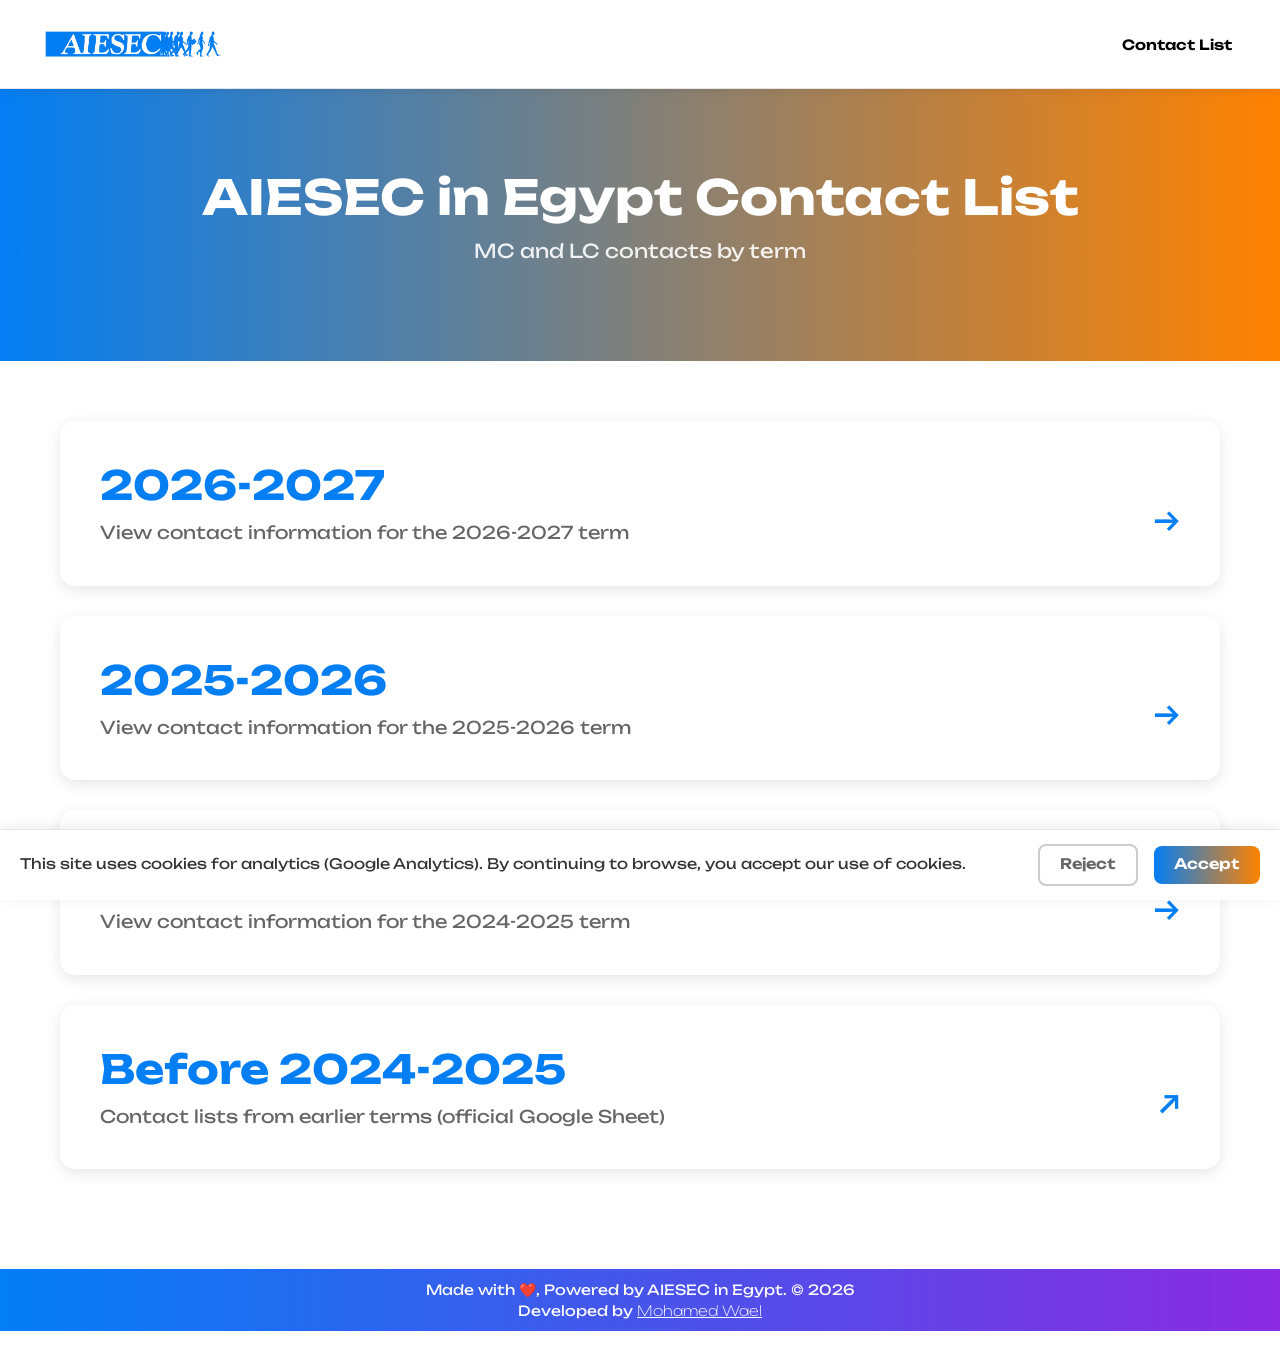
<file: index.html>
<!DOCTYPE html>
<html lang="en">
<head>
    <!-- Google tag (gtag.js) -->
    <script async src="https://www.googletagmanager.com/gtag/js?id=G-YNPCTDTCJ1"></script>
    <script>
      window.dataLayer = window.dataLayer || [];
      function gtag(){dataLayer.push(arguments);}
      gtag('js', new Date());

      gtag('config', 'G-YNPCTDTCJ1');
    </script>
    <meta charset="UTF-8">
    <meta name="viewport" content="width=device-width, initial-scale=1.0">
    <title>AIESEC in Egypt Contact List | MC &amp; LC Contacts by Term</title>
    <meta name="description" content="Official AIESEC in Egypt contact list. Find MC and LC contacts, emails, and phone numbers for each term. Browse by 2025-2026 and 2026-2027.">
    <meta name="keywords" content="AIESEC in Egypt, AIESEC Egypt contact list, AIESEC Egypt contacts, AIESEC Egypt MC, AIESEC Egypt LC, Egypt contact list, AIESEC members Egypt">
    <meta name="author" content="AIESEC in Egypt">
    <meta name="robots" content="index, follow">
    <!-- Open Graph -->
    <meta property="og:type" content="website">
    <meta property="og:title" content="AIESEC in Egypt Contact List | MC &amp; LC Contacts">
    <meta property="og:description" content="Official AIESEC in Egypt contact list. Find MC and LC contacts, emails, and phone numbers by term.">
    <meta property="og:image" content="assets/AIESEC-Favicon-309x341.png">
    <meta property="og:locale" content="en_US">
    <link href="https://fonts.googleapis.com/css2?family=Unbounded:wght@200;400;700&display=swap" rel="stylesheet">
    <link href="https://cdn.jsdelivr.net/npm/bootstrap@5.3.0/dist/css/bootstrap.min.css" rel="stylesheet">
    <link rel="icon" href="assets/AIESEC-Favicon-309x341.png">
    <link rel="apple-touch-icon" href="assets/AIESEC-Favicon-309x341.png">
    <link rel="stylesheet" href="styles.css">
    <script type="application/ld+json">
    {"@context":"https://schema.org","@type":"WebPage","name":"AIESEC in Egypt Contact List","description":"Official AIESEC in Egypt contact list. Find MC and LC contacts, emails, and phone numbers for each term. Browse by 2025-2026 and 2026-2027.","publisher":{"@type":"Organization","name":"AIESEC in Egypt"}}
    </script>
    <style>
        .page-header {
            background: linear-gradient(90deg, #037EF3, #FF8200);
            color: white;
            padding: 80px 20px;
            text-align: center;
            margin-bottom: 60px;
        }
        .page-header h1 {
            font-size: 3rem;
            font-weight: 700;
            margin-bottom: 10px;
            font-family: 'Unbounded', sans-serif;
        }
        .page-header p {
            font-size: 1.2rem;
            opacity: 0.9;
        }
        .year-card {
            background: white;
            border-radius: 15px;
            padding: 40px;
            margin-bottom: 30px;
            box-shadow: 0 4px 15px rgba(0,0,0,0.1);
            transition: transform 0.3s ease, box-shadow 0.3s ease;
            text-decoration: none;
            color: inherit;
            display: block;
        }
        .year-card:hover {
            transform: translateY(-5px);
            box-shadow: 0 8px 25px rgba(0,0,0,0.15);
            text-decoration: none;
            color: inherit;
        }
        .year-card h2 {
            font-size: 2.5rem;
            font-weight: 700;
            color: #037EF3;
            margin-bottom: 10px;
            font-family: 'Unbounded', sans-serif;
        }
        .year-card p {
            color: #666;
            font-size: 1.1rem;
            margin: 0;
        }
        .content-wrapper {
            max-width: 1200px;
            margin: 0 auto;
            padding: 0 20px 60px 20px;
        }
        .arrow-icon {
            float: right;
            font-size: 2rem;
            color: #037EF3;
            margin-top: -50px;
        }
        .footer-text {
            text-align: center;
        }
    </style>
</head>
<body>
    <nav class="navbar navbar-expand-lg">
        <a href="index.html" class="logo">
            <img class="navbar-brand" src="assets/Blue-Logo.png" alt="AIESEC in Egypt">
        </a>
        <button class="navbar-toggler" type="button" data-bs-toggle="collapse" data-bs-target="#navbarNav" aria-controls="navbarNav" aria-expanded="false" aria-label="Toggle navigation">
            <span class="navbar-toggler-icon"></span>
        </button>
        <div class="collapse navbar-collapse justify-content-end" id="navbarNav">
            <ul class="navbar-nav nav-links">
                <li class="nav-item"><a class="nav-link active" href="index.html">Contact List</a></li>
            </ul>
        </div>
    </nav>

    <div class="page-header">
        <h1>AIESEC in Egypt Contact List</h1>
        <p>MC and LC contacts by term</p>
    </div>

    <div class="content-wrapper">
        <a href="contact-list/26-27.html" class="year-card">
            <h2>2026-2027</h2>
            <p>View contact information for the 2026-2027 term</p>
            <span class="arrow-icon">→</span>
        </a>

        <a href="contact-list/25-26.html" class="year-card">
            <h2>2025-2026</h2>
            <p>View contact information for the 2025-2026 term</p>
            <span class="arrow-icon">→</span>
        </a>

        <a href="contact-list/24-25.html" class="year-card">
            <h2>2024-2025</h2>
            <p>View contact information for the 2024-2025 term</p>
            <span class="arrow-icon">→</span>
        </a>

        <a href="https://docs.google.com/spreadsheets/d/1wLBWbUdxiKyqi1AAmL-JrdJiDLfNq7hILQp5L0w1Q6U/edit?usp=sharing" class="year-card year-card-external" target="_blank" rel="noopener noreferrer">
            <h2>Before 2024-2025</h2>
            <p>Contact lists from earlier terms (official Google Sheet)</p>
            <span class="arrow-icon">↗</span>
        </a>
    </div>

    <footer>
        <p class="footer-text">
                  Made with ❤️, Powered by AIESEC in Egypt. © 2026 <br>
      Developed by <a href="https://www.linkedin.com/in/mohamed-wael-407945228/" target="_blank" style="color: white; font-weight: lighter;">Mohamed Wael</a>                </footer>

    <script src="https://cdn.jsdelivr.net/npm/bootstrap@5.3.0/dist/js/bootstrap.bundle.min.js"></script>
    <div id="cookie-consent-banner" class="cookie-consent-banner" role="dialog" aria-label="Cookie notice">
        <p>This site uses cookies for analytics (Google Analytics). By continuing to browse, you accept our use of cookies.</p>
        <button type="button" class="cookie-consent-btn cookie-consent-btn-reject" id="cookie-consent-reject">Reject</button>
        <button type="button" class="cookie-consent-btn" id="cookie-consent-accept">Accept</button>
    </div>
    <script>
      (function() {
        var banner = document.getElementById('cookie-consent-banner');
        var acceptBtn = document.getElementById('cookie-consent-accept');
        var rejectBtn = document.getElementById('cookie-consent-reject');
        if (localStorage.getItem('cookieConsentDismissed')) banner.classList.add('hidden');
        function dismiss() { localStorage.setItem('cookieConsentDismissed', '1'); banner.classList.add('hidden'); }
        if (acceptBtn) acceptBtn.addEventListener('click', dismiss);
        if (rejectBtn) rejectBtn.addEventListener('click', dismiss);
      })();
    </script>
</body>
</html>
</file>
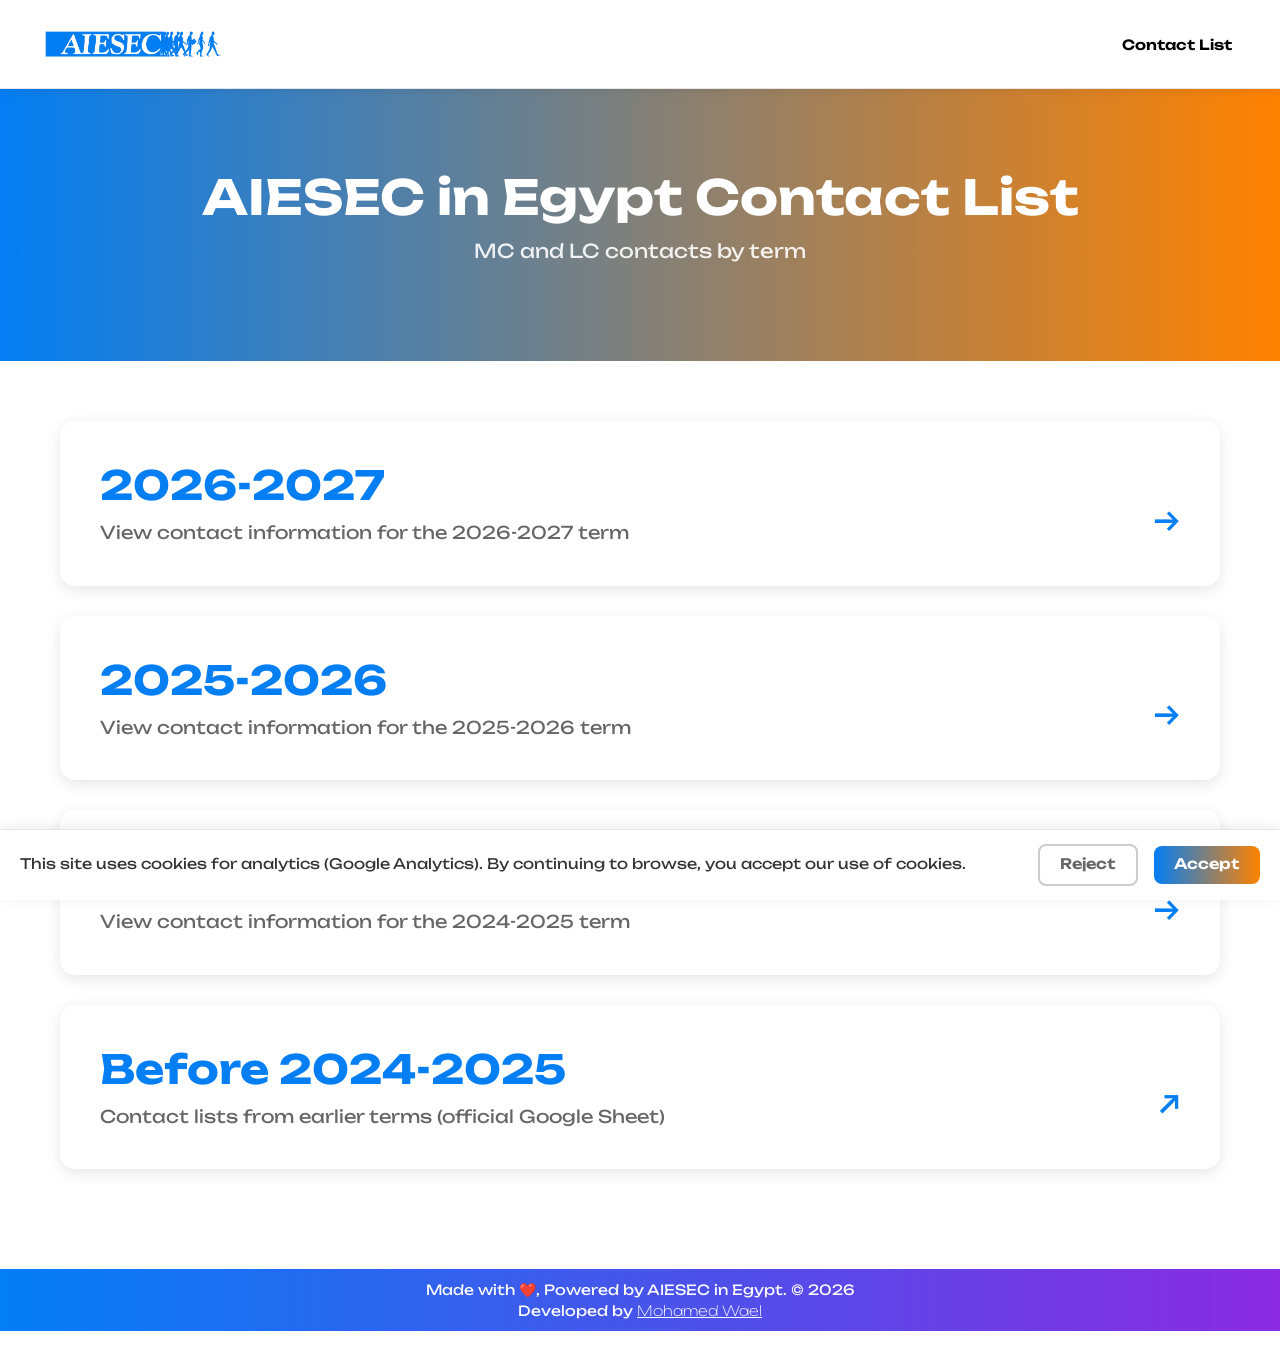
<file: contact-list.html>
<!DOCTYPE html>
<html lang="en">
<head>
    <!-- Google tag (gtag.js) -->
    <script async src="https://www.googletagmanager.com/gtag/js?id=G-YNPCTDTCJ1"></script>
    <script>
      window.dataLayer = window.dataLayer || [];
      function gtag(){dataLayer.push(arguments);}
      gtag('js', new Date());

      gtag('config', 'G-YNPCTDTCJ1');
    </script>
    <meta charset="UTF-8">
    <meta name="viewport" content="width=device-width, initial-scale=1.0">
    <title>AIESEC in Egypt Contact List | MC &amp; LC Contacts by Term</title>
    <meta name="description" content="Official AIESEC in Egypt contact list. Find MC and LC contacts, emails, and phone numbers for each term. Browse by 2025-2026 and 2026-2027.">
    <meta name="keywords" content="AIESEC in Egypt, AIESEC Egypt contact list, AIESEC Egypt contacts, AIESEC Egypt MC, AIESEC Egypt LC, Egypt contact list, AIESEC members Egypt">
    <meta name="author" content="AIESEC in Egypt">
    <meta name="robots" content="index, follow">
    <!-- Open Graph -->
    <meta property="og:type" content="website">
    <meta property="og:title" content="AIESEC in Egypt Contact List | MC &amp; LC Contacts">
    <meta property="og:description" content="Official AIESEC in Egypt contact list. Find MC and LC contacts, emails, and phone numbers by term.">
    <meta property="og:image" content="assets/AIESEC-Favicon-309x341.png">
    <meta property="og:locale" content="en_US">
    <link href="https://fonts.googleapis.com/css2?family=Unbounded:wght@200;400;700&display=swap" rel="stylesheet">
    <link href="https://cdn.jsdelivr.net/npm/bootstrap@5.3.0/dist/css/bootstrap.min.css" rel="stylesheet">
    <link rel="icon" href="assets/AIESEC-Favicon-309x341.png">
    <link rel="apple-touch-icon" href="assets/AIESEC-Favicon-309x341.png">
    <link rel="stylesheet" href="styles.css">
    <style>
        .page-header {
            background: linear-gradient(90deg, #037EF3, #FF8200);
            color: white;
            padding: 80px 20px;
            text-align: center;
            margin-bottom: 60px;
        }
        .page-header h1 {
            font-size: 3rem;
            font-weight: 700;
            margin-bottom: 10px;
            font-family: 'Unbounded', sans-serif;
        }
        .page-header p {
            font-size: 1.2rem;
            opacity: 0.9;
        }
        .year-card {
            background: white;
            border-radius: 15px;
            padding: 40px;
            margin-bottom: 30px;
            box-shadow: 0 4px 15px rgba(0,0,0,0.1);
            transition: transform 0.3s ease, box-shadow 0.3s ease;
            text-decoration: none;
            color: inherit;
            display: block;
        }
        .year-card:hover {
            transform: translateY(-5px);
            box-shadow: 0 8px 25px rgba(0,0,0,0.15);
            text-decoration: none;
            color: inherit;
        }
        .year-card h2 {
            font-size: 2.5rem;
            font-weight: 700;
            color: #037EF3;
            margin-bottom: 10px;
            font-family: 'Unbounded', sans-serif;
        }
        .year-card p {
            color: #666;
            font-size: 1.1rem;
            margin: 0;
        }
        .content-wrapper {
            max-width: 1200px;
            margin: 0 auto;
            padding: 0 20px 60px 20px;
        }
        .arrow-icon {
            float: right;
            font-size: 2rem;
            color: #037EF3;
            margin-top: -50px;
        }
        .footer-text {
            text-align: center;
        }
    </style>
    <script type="application/ld+json">
    {"@context":"https://schema.org","@type":"WebPage","name":"AIESEC in Egypt Contact List","description":"Official AIESEC in Egypt contact list. Find MC and LC contacts, emails, and phone numbers for each term. Browse by 2025-2026 and 2026-2027.","publisher":{"@type":"Organization","name":"AIESEC in Egypt"}}
    </script>
</head>
<body>
    <nav class="navbar navbar-expand-lg">
        <a href="contact-list.html" class="logo">
            <img class="navbar-brand" src="assets/Blue-Logo.png" alt="AIESEC in Egypt">
        </a>
        <button class="navbar-toggler" type="button" data-bs-toggle="collapse" data-bs-target="#navbarNav" aria-controls="navbarNav" aria-expanded="false" aria-label="Toggle navigation">
            <span class="navbar-toggler-icon"></span>
        </button>
        <div class="collapse navbar-collapse justify-content-end" id="navbarNav">
            <ul class="navbar-nav nav-links">
                <li class="nav-item"><a class="nav-link active" href="contact-list.html">Contact List</a></li>
            </ul>
        </div>
    </nav>

    <div class="page-header">
        <h1>AIESEC in Egypt Contact List</h1>
        <p>MC and LC contacts by term</p>
    </div>

    <div class="content-wrapper">
        <a href="contact-list/26-27.html" class="year-card">
            <h2>2026-2027</h2>
            <p>View contact information for the 2026-2027 term</p>
            <span class="arrow-icon">→</span>
        </a>

        <a href="contact-list/25-26.html" class="year-card">
            <h2>2025-2026</h2>
            <p>View contact information for the 2025-2026 term</p>
            <span class="arrow-icon">→</span>
        </a>

        <a href="contact-list/24-25.html" class="year-card">
            <h2>2024-2025</h2>
            <p>View contact information for the 2024-2025 term</p>
            <span class="arrow-icon">→</span>
        </a>

        <a href="https://docs.google.com/spreadsheets/d/1wLBWbUdxiKyqi1AAmL-JrdJiDLfNq7hILQp5L0w1Q6U/edit?usp=sharing" class="year-card year-card-external" target="_blank" rel="noopener noreferrer">
            <h2>Before 2024-2025</h2>
            <p>Contact lists from earlier terms (official Google Sheet)</p>
            <span class="arrow-icon">↗</span>
        </a>
    </div>

    <footer>
        <p class="footer-text">
                  Made with ❤️, Powered by AIESEC in Egypt. © 2026 <br>
      Developed by <a href="https://www.linkedin.com/in/mohamed-wael-407945228/" target="_blank" style="color: white; font-weight: lighter;">Mohamed Wael</a>                </footer>

    <script src="https://cdn.jsdelivr.net/npm/bootstrap@5.3.0/dist/js/bootstrap.bundle.min.js"></script>
    <div id="cookie-consent-banner" class="cookie-consent-banner" role="dialog" aria-label="Cookie notice">
        <p>This site uses cookies for analytics (Google Analytics). By continuing to browse, you accept our use of cookies.</p>
        <button type="button" class="cookie-consent-btn cookie-consent-btn-reject" id="cookie-consent-reject">Reject</button>
        <button type="button" class="cookie-consent-btn" id="cookie-consent-accept">Accept</button>
    </div>
    <script>
      (function() {
        var banner = document.getElementById('cookie-consent-banner');
        var acceptBtn = document.getElementById('cookie-consent-accept');
        var rejectBtn = document.getElementById('cookie-consent-reject');
        if (localStorage.getItem('cookieConsentDismissed')) banner.classList.add('hidden');
        function dismiss() { localStorage.setItem('cookieConsentDismissed', '1'); banner.classList.add('hidden'); }
        if (acceptBtn) acceptBtn.addEventListener('click', dismiss);
        if (rejectBtn) rejectBtn.addEventListener('click', dismiss);
      })();
    </script>
</body>
</html>
</file>
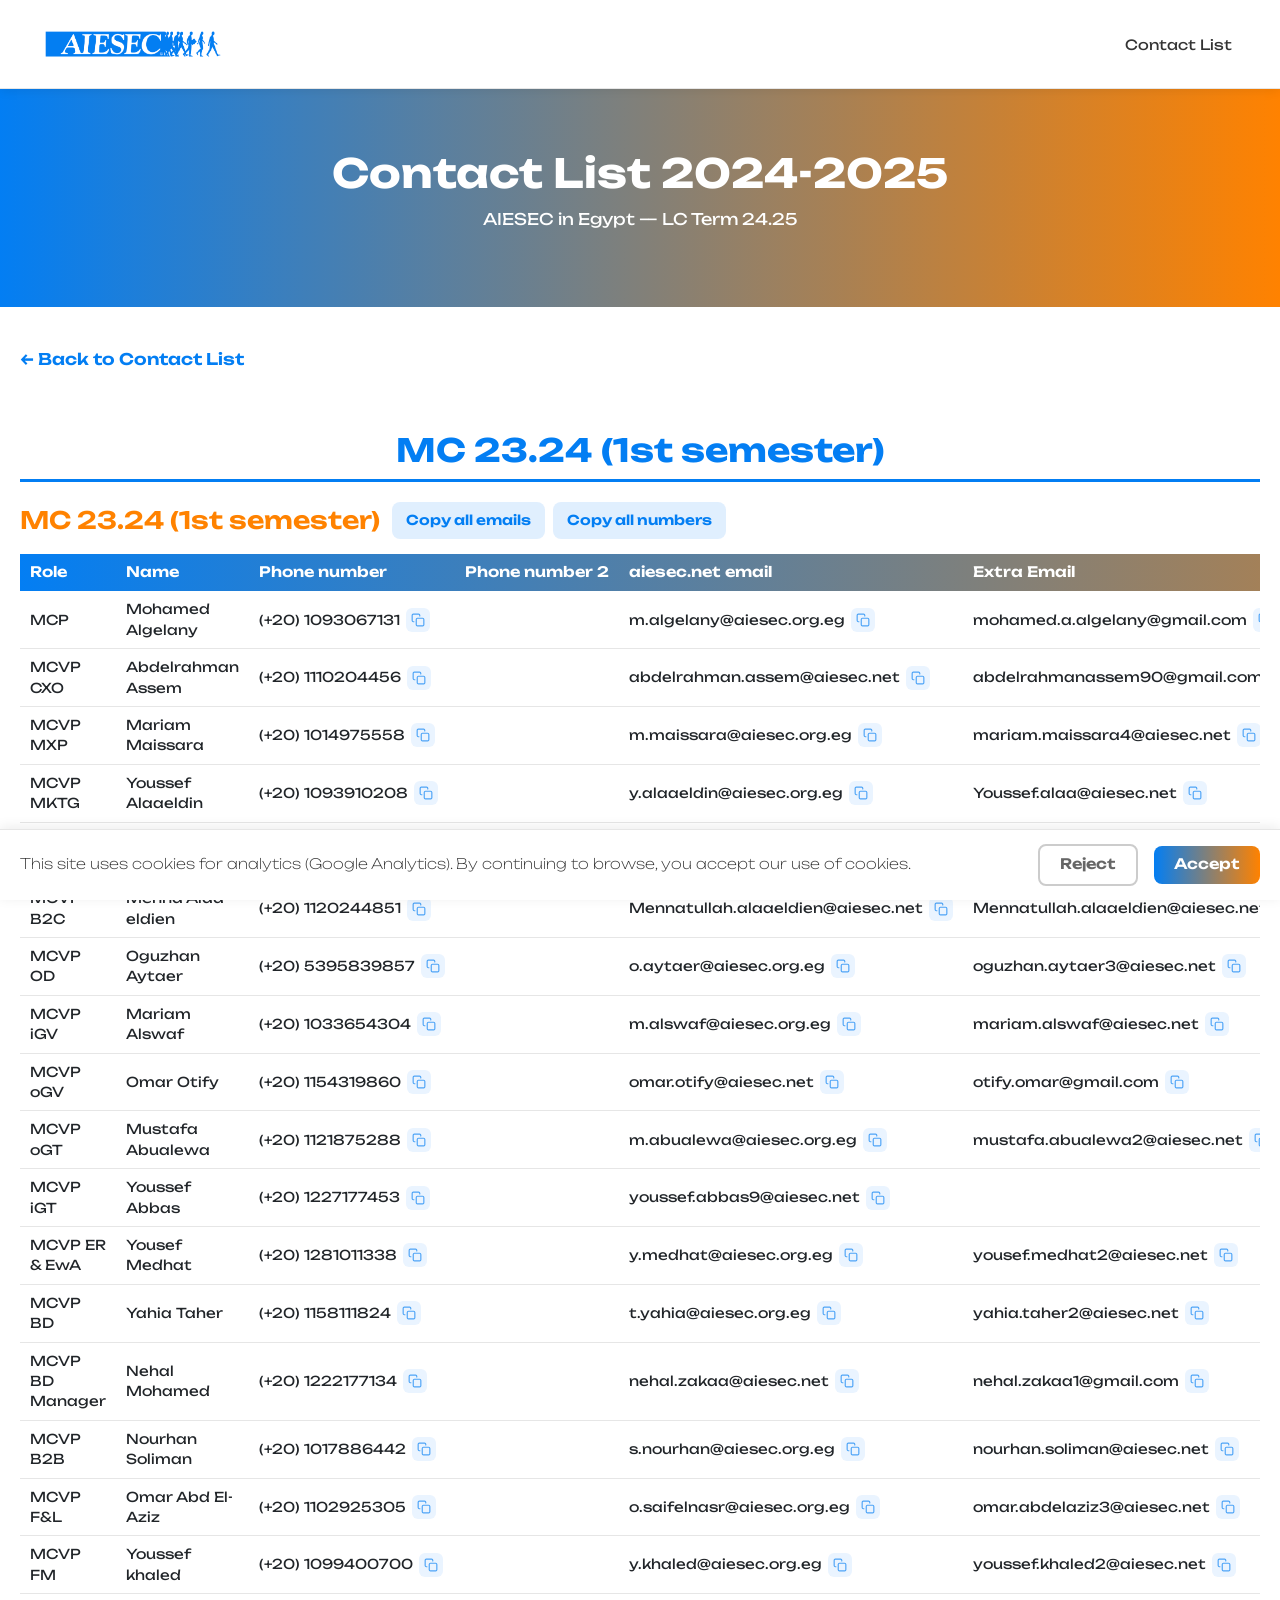
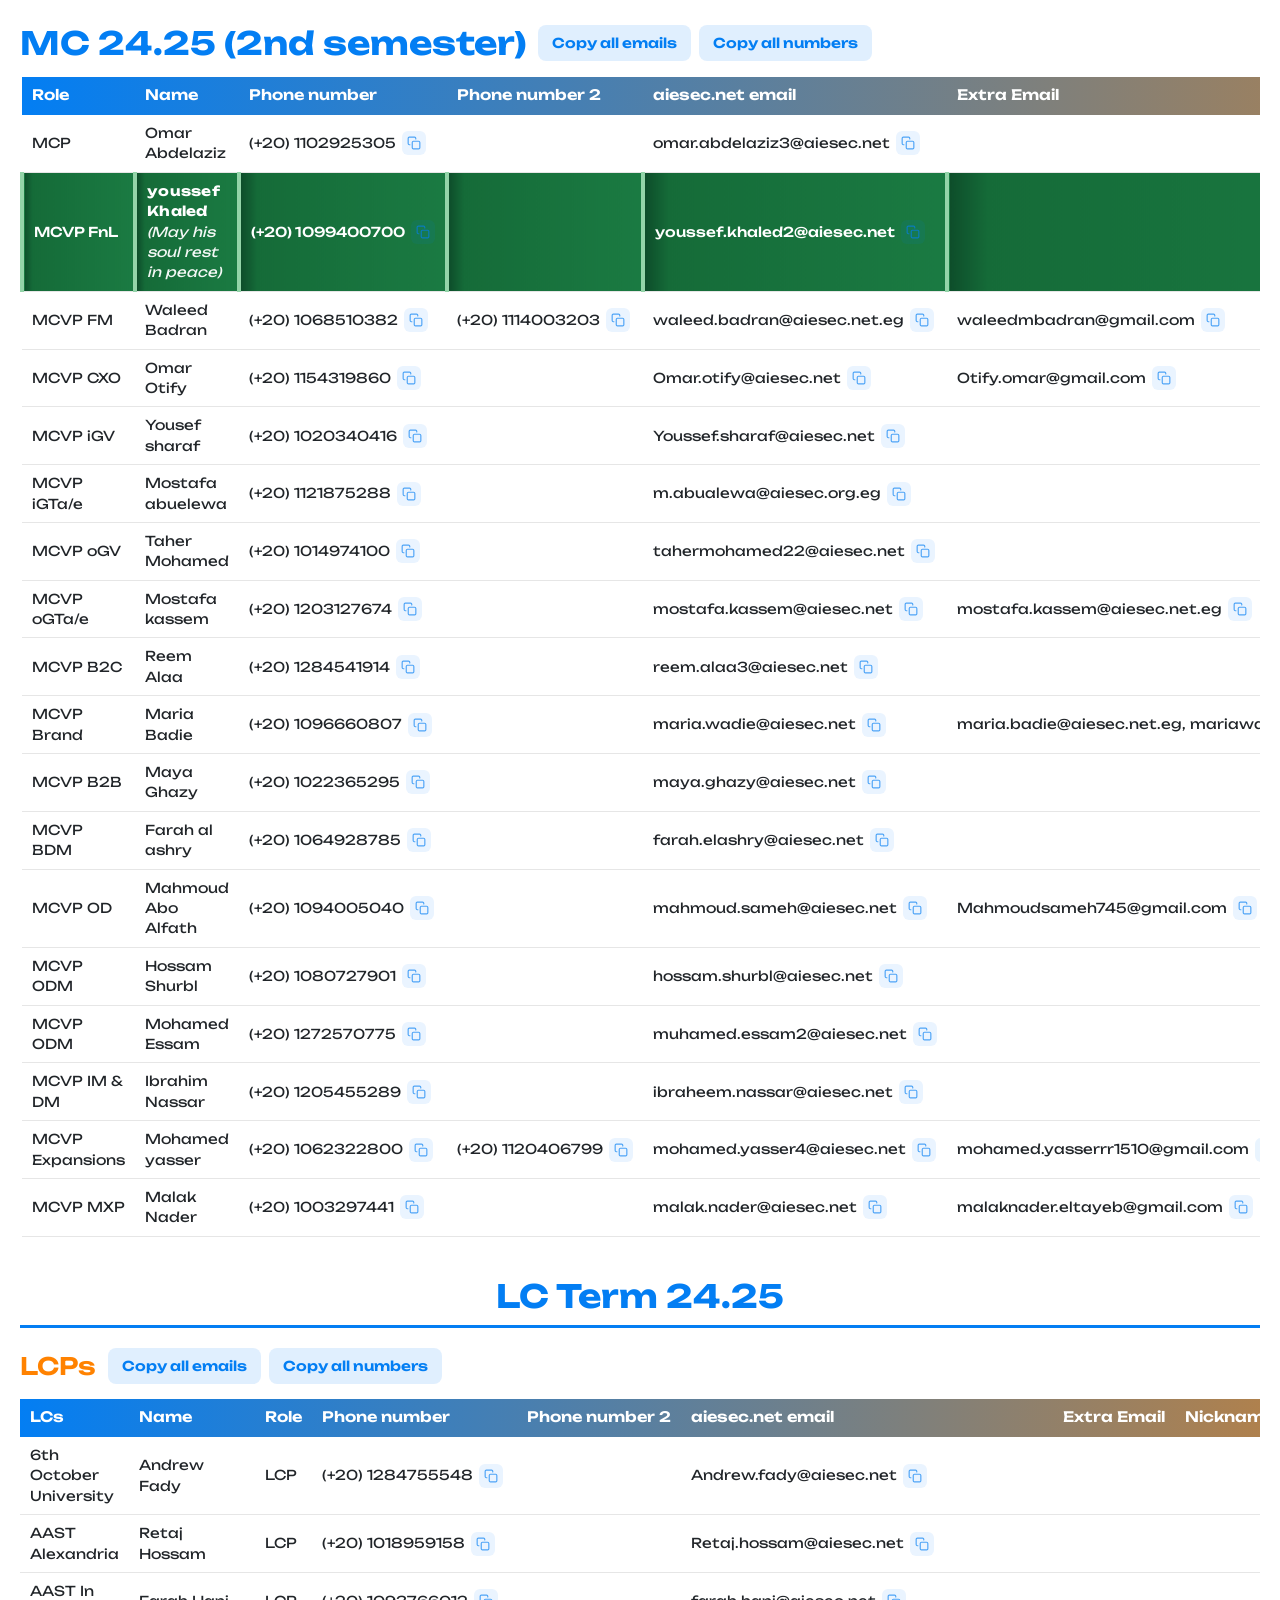
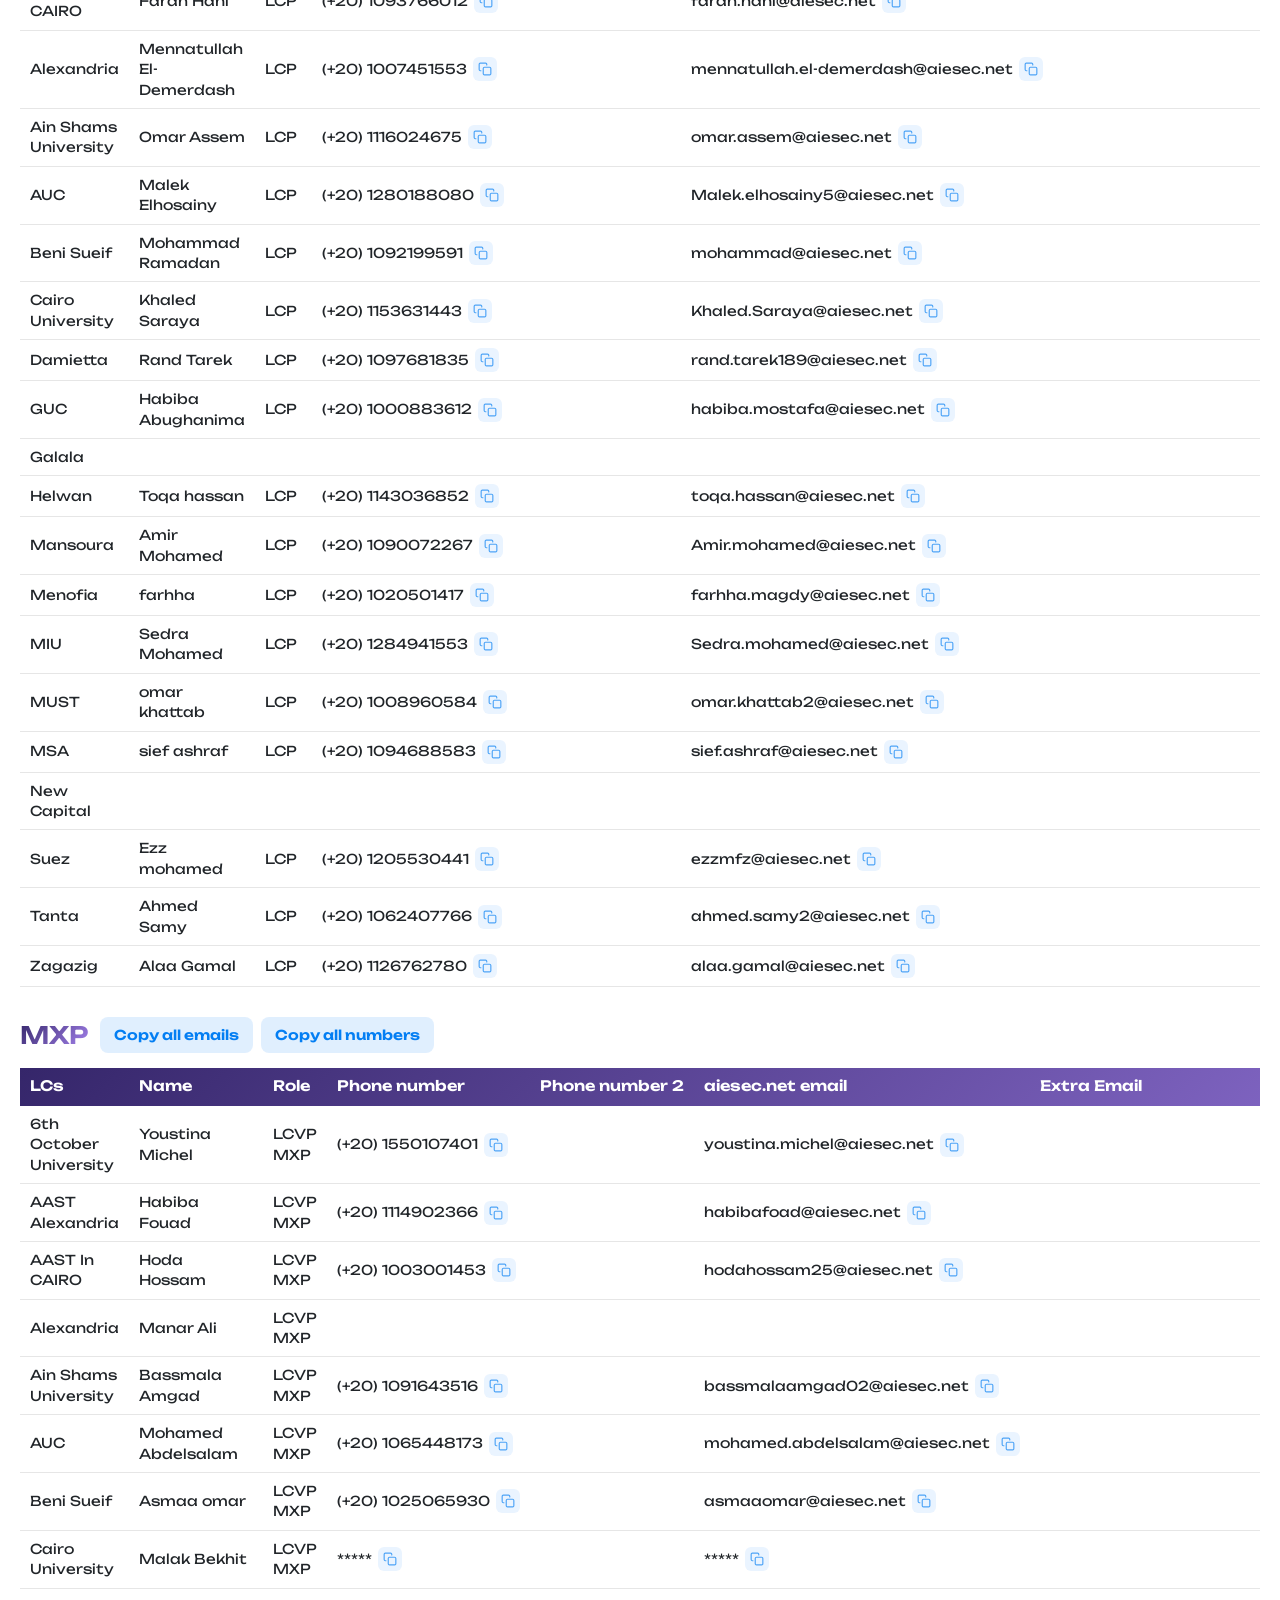
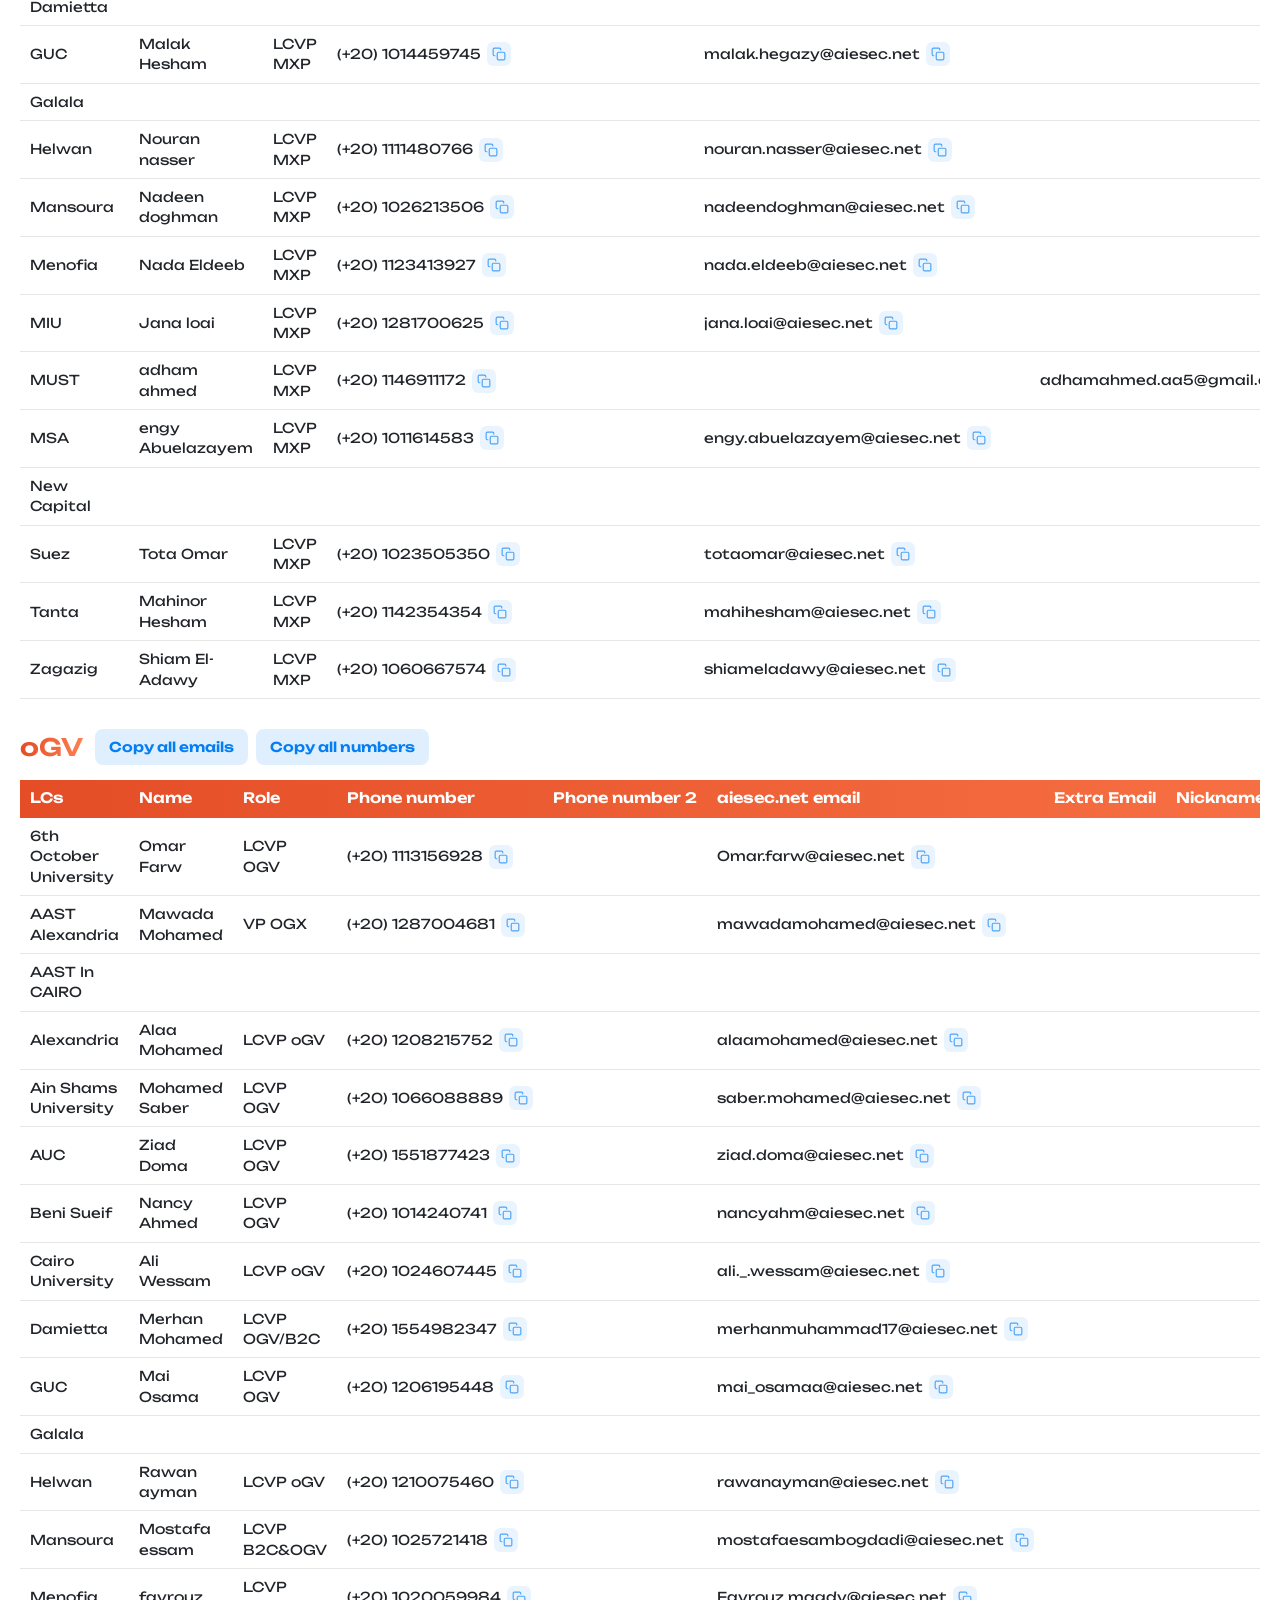
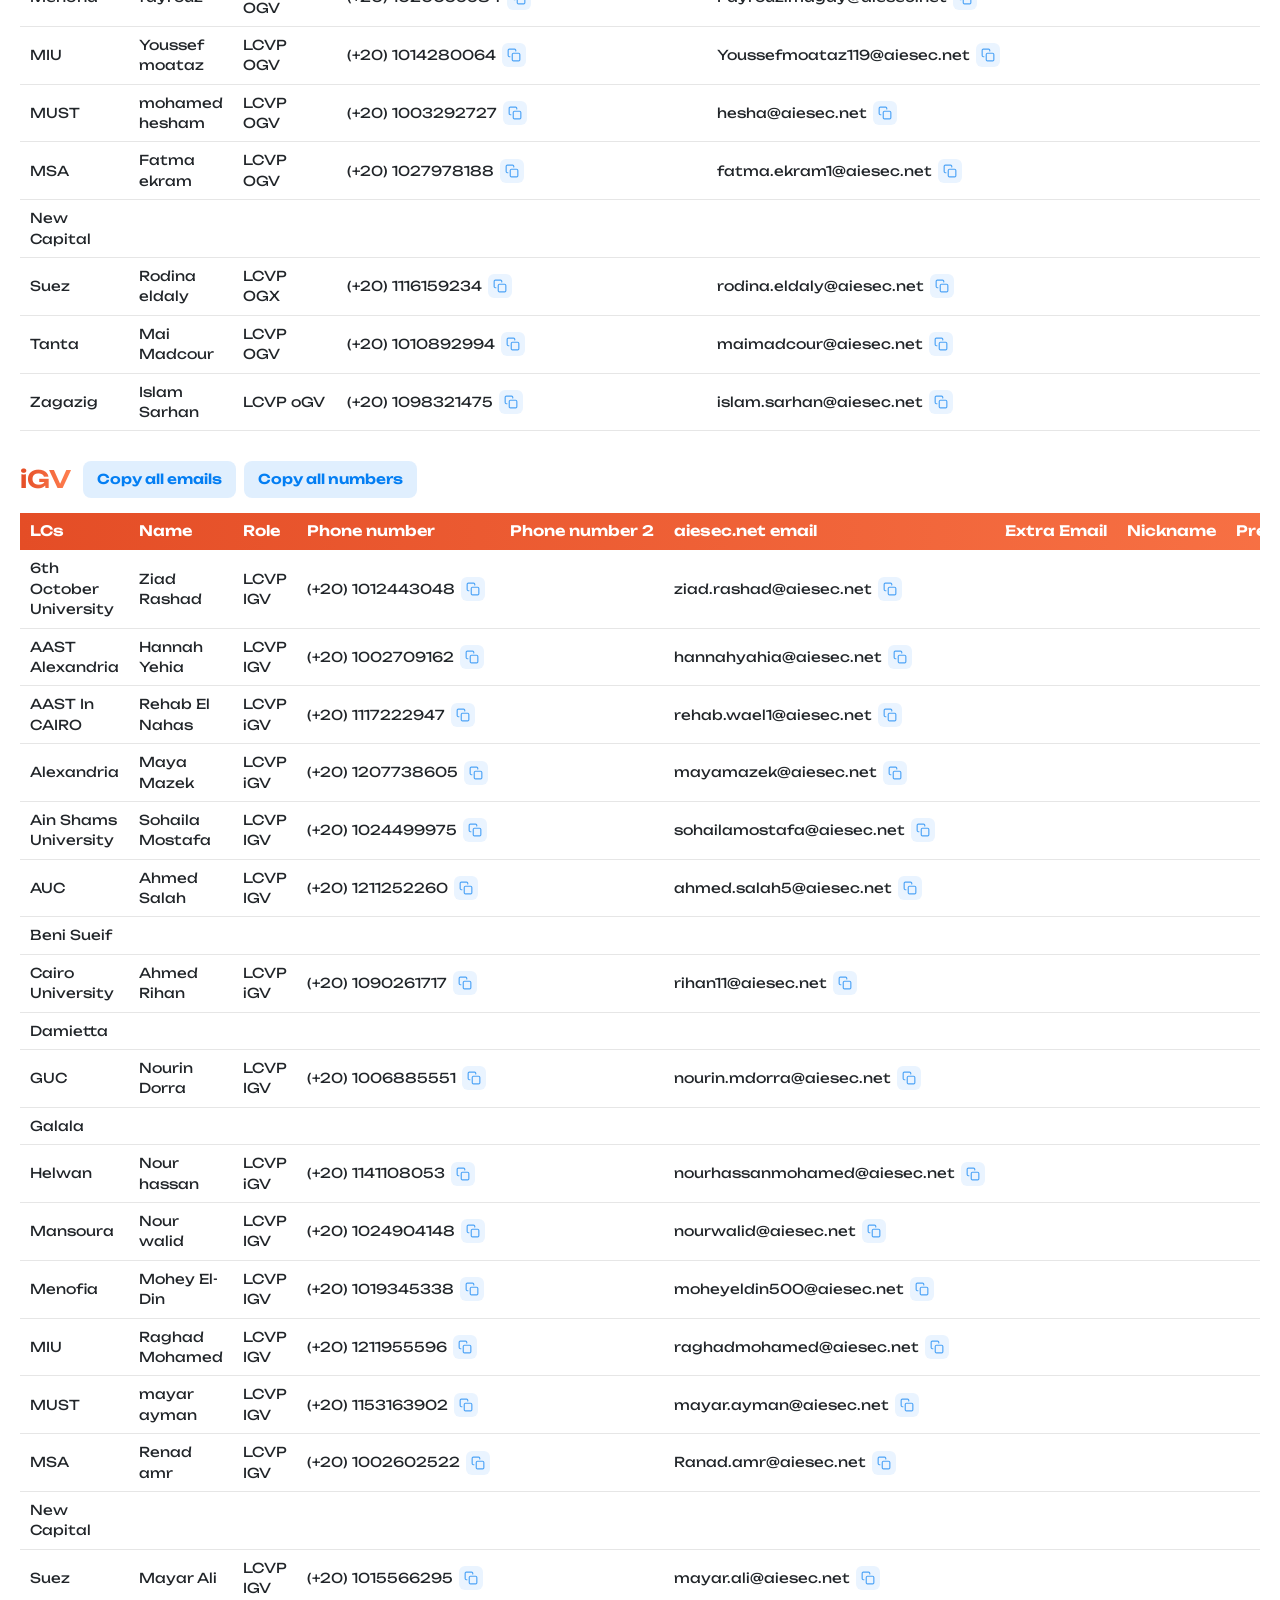
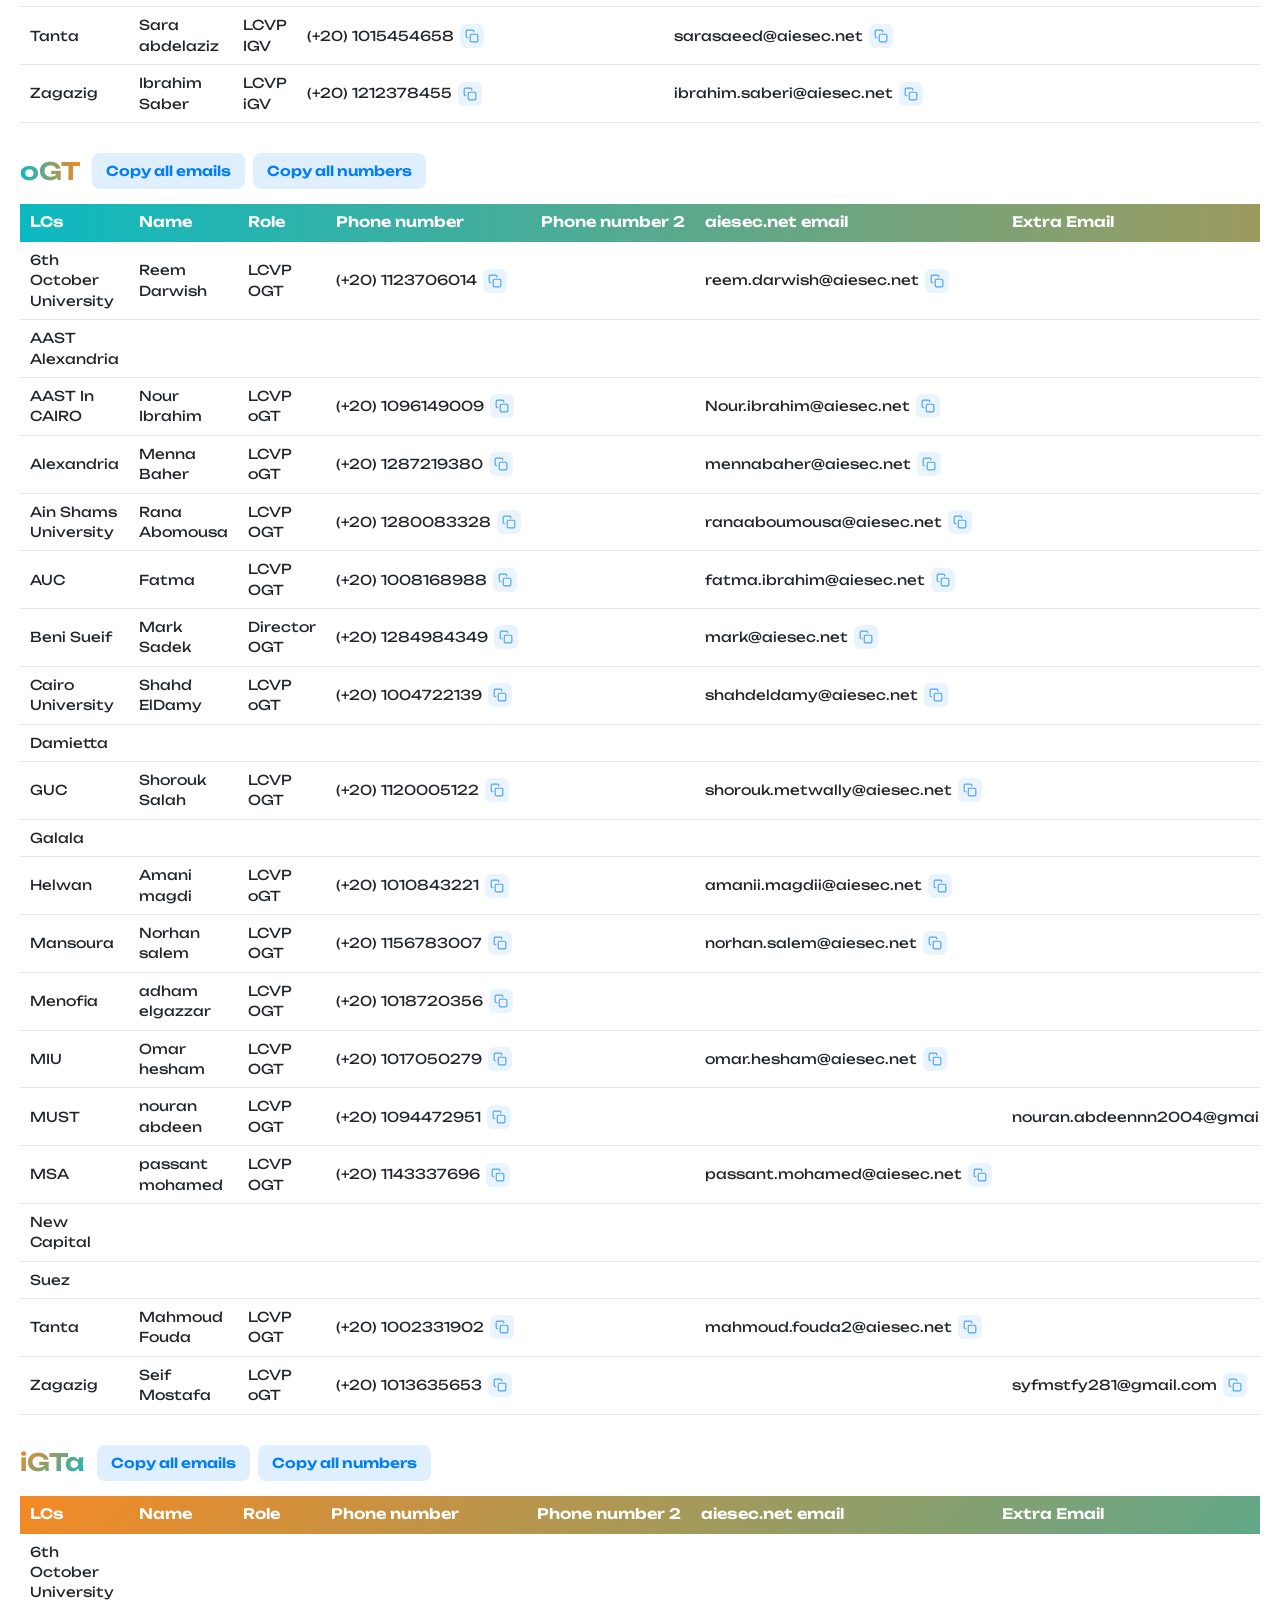
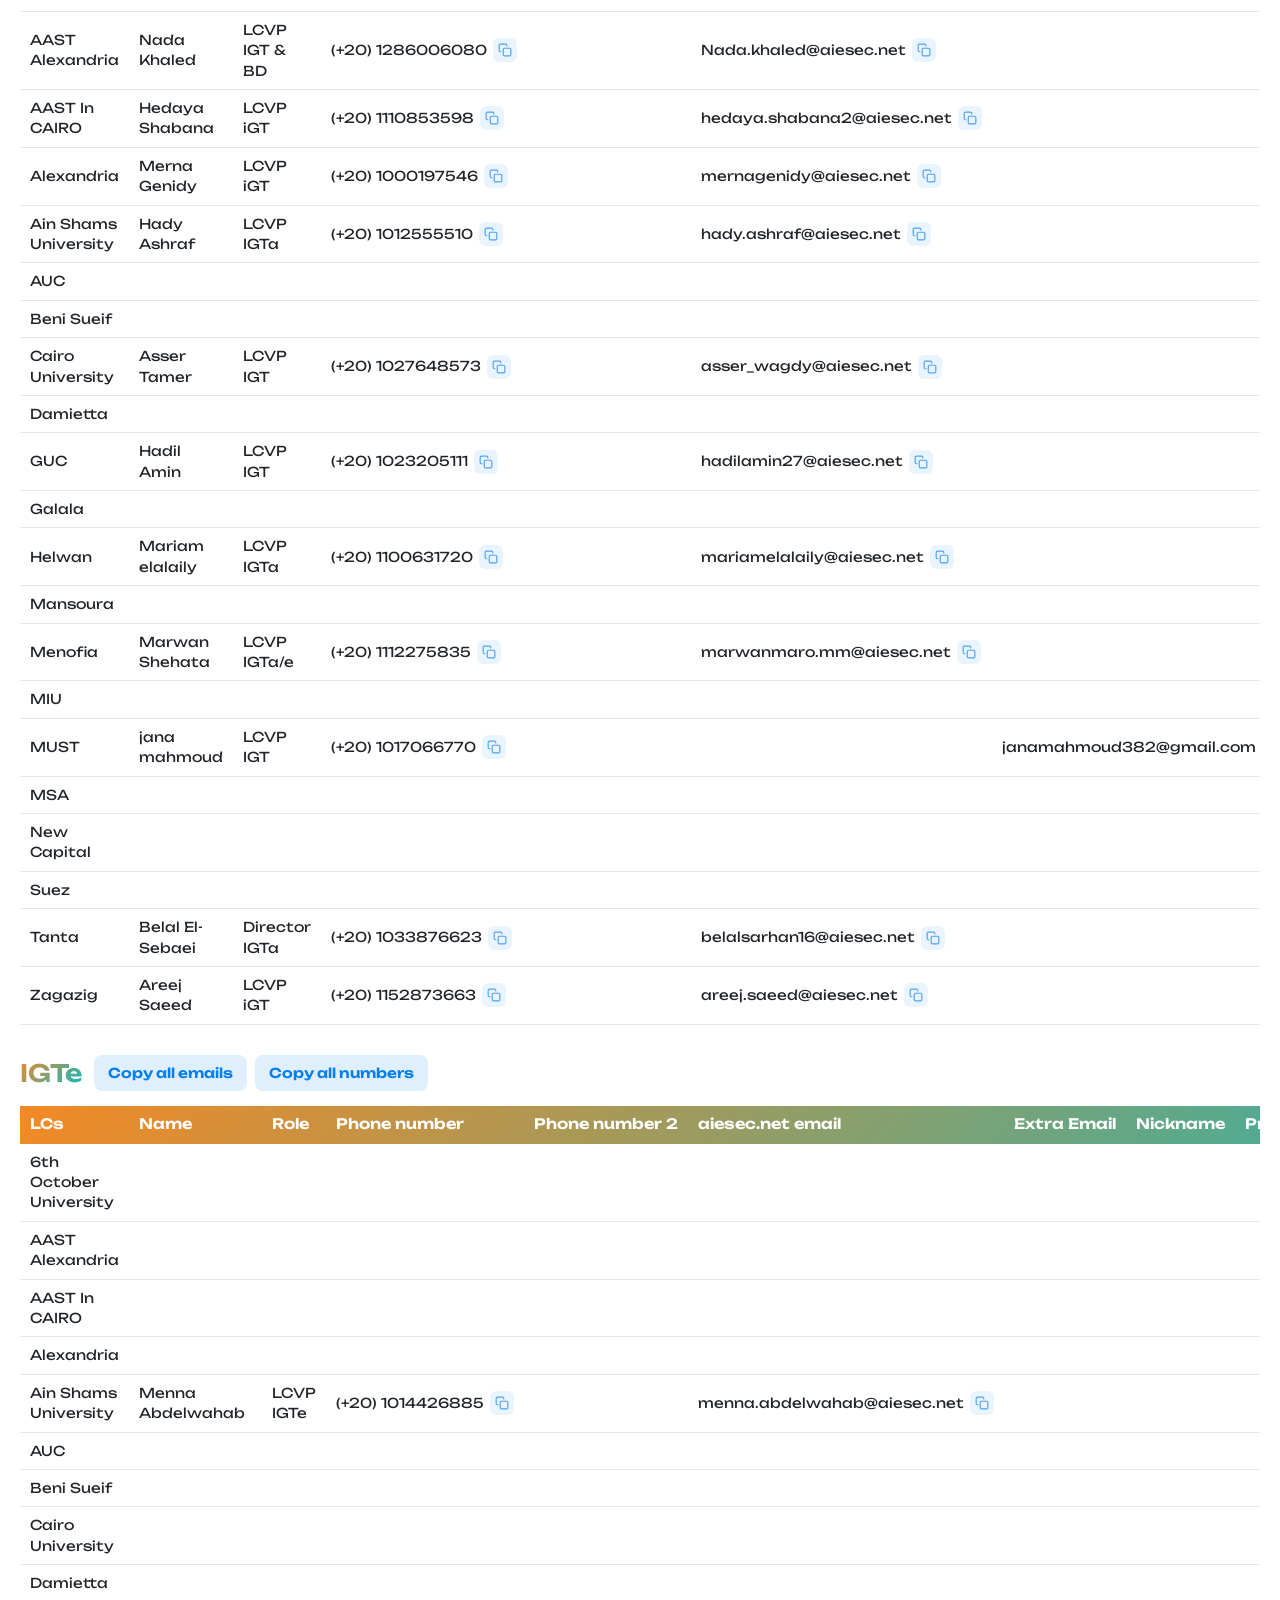
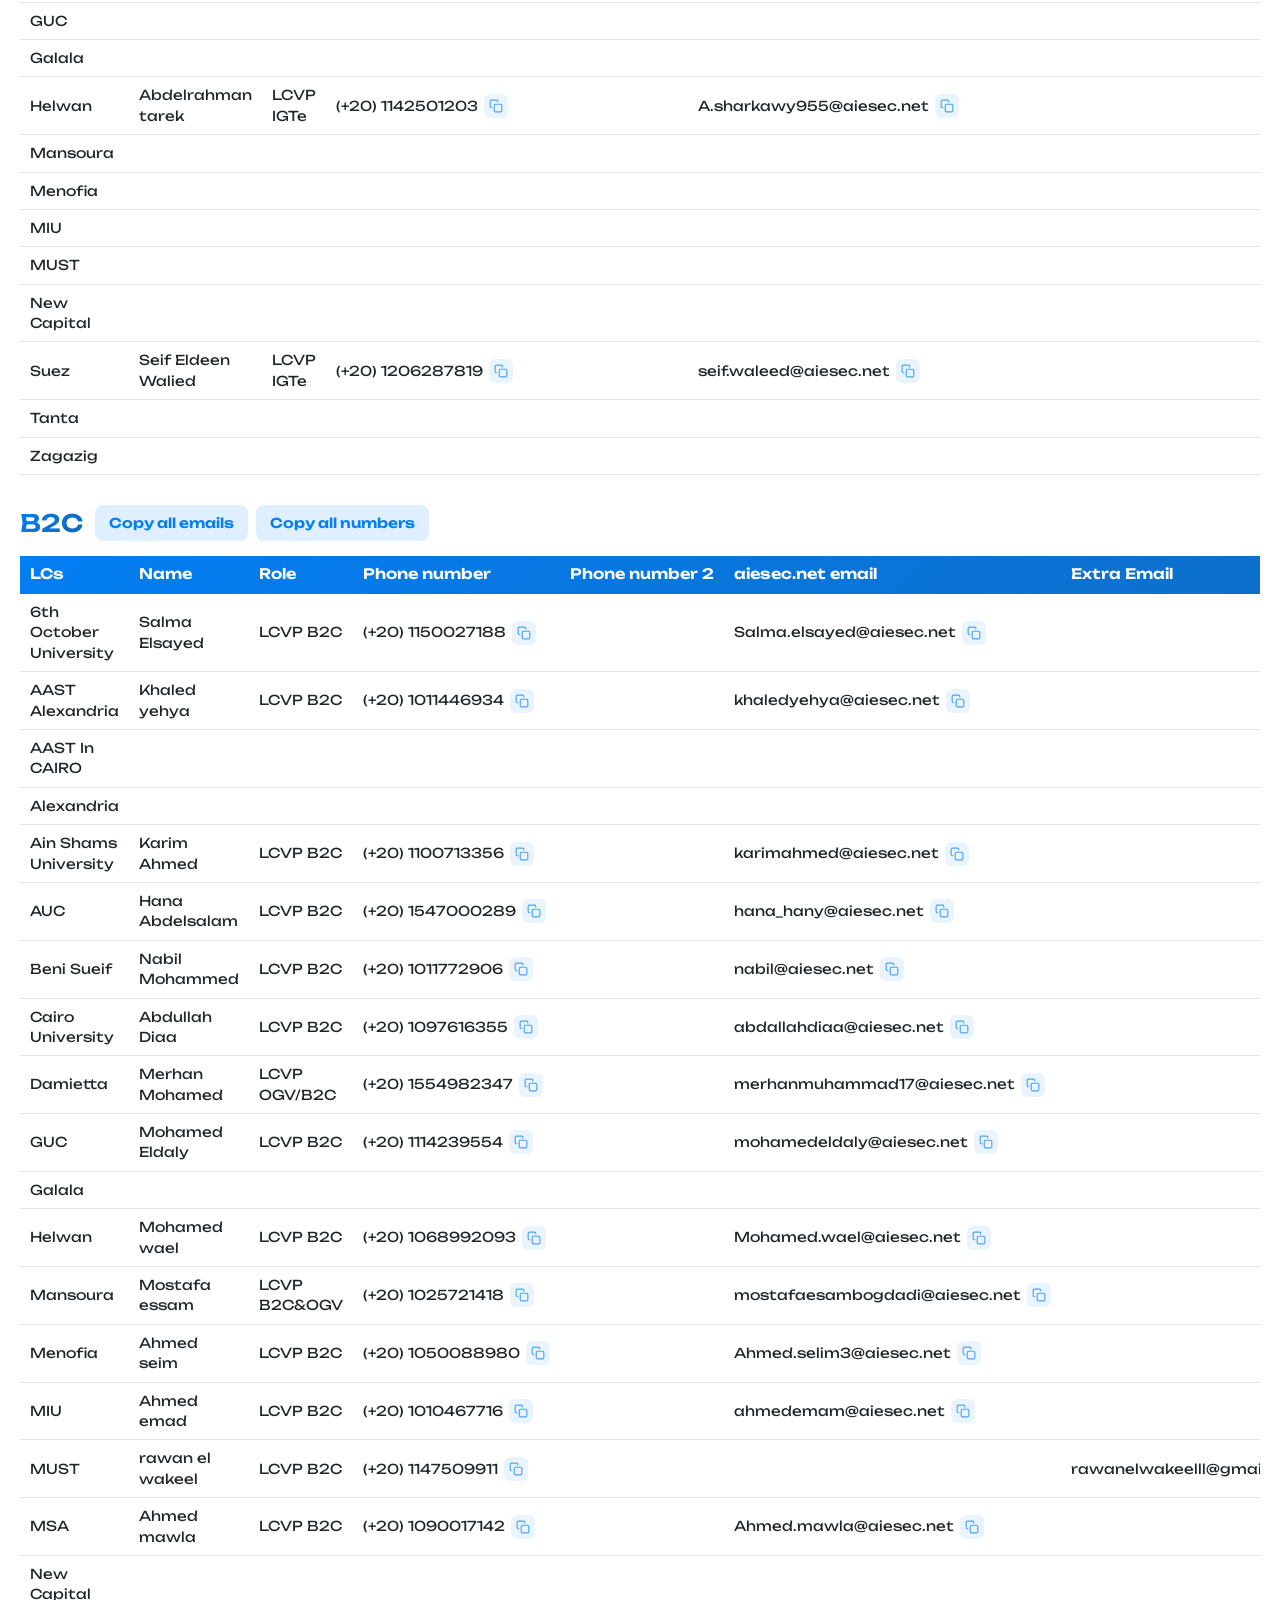
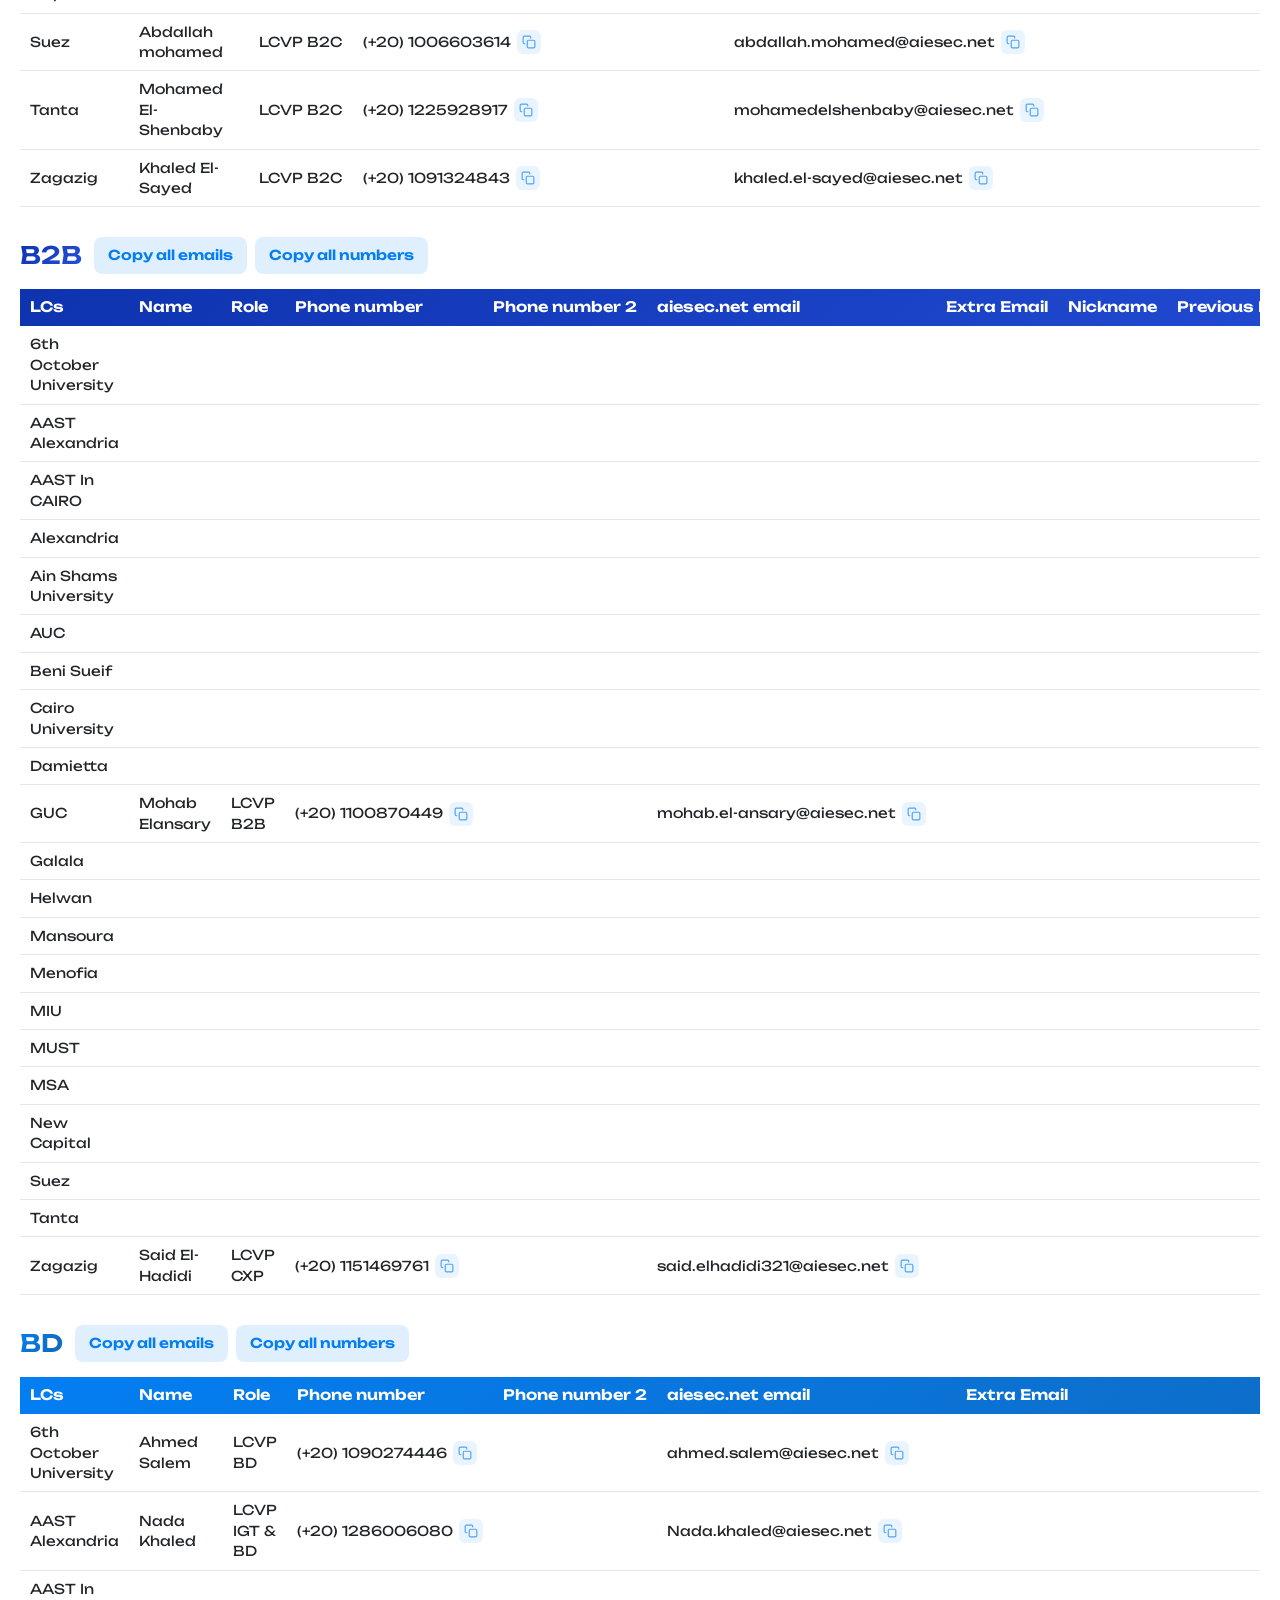
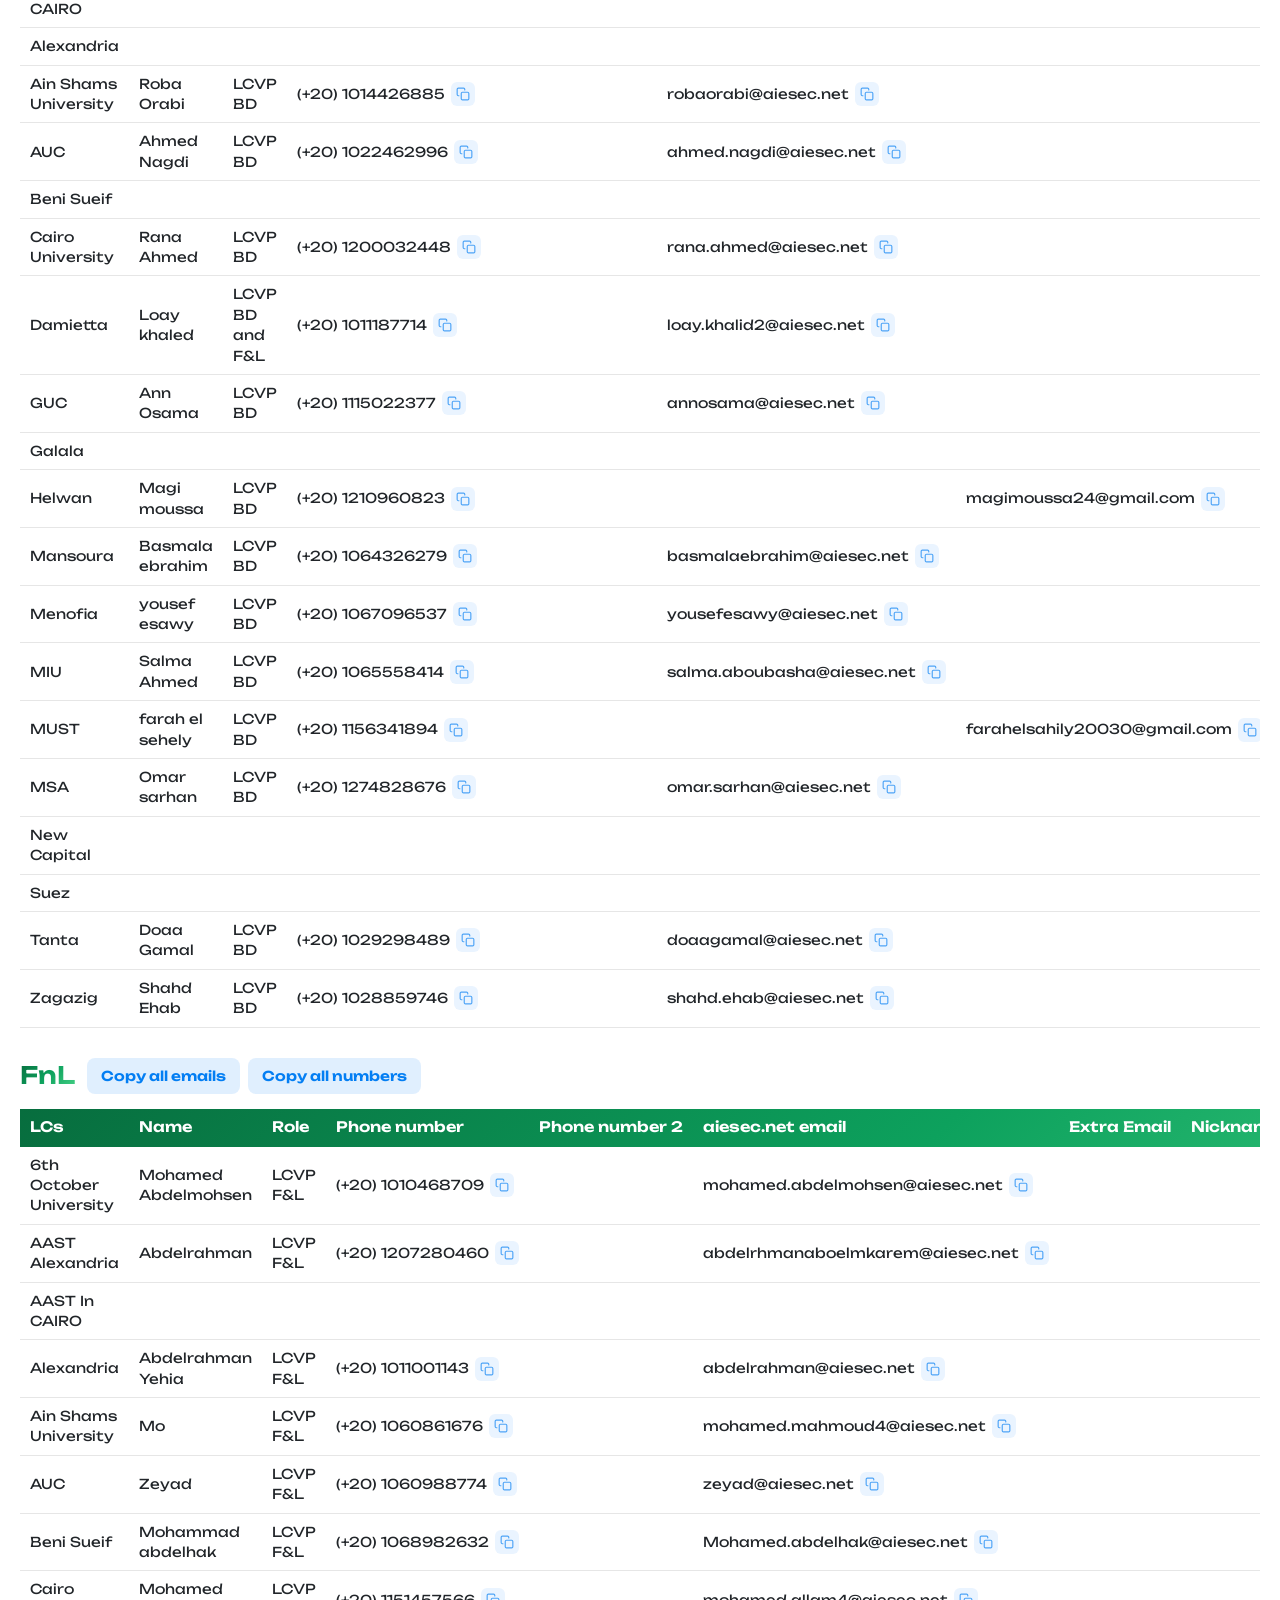
<file: contact-list/24-25.html>
<!DOCTYPE html>
<html lang="en">
<head>
    <!-- Google tag (gtag.js) -->
    <script async src="https://www.googletagmanager.com/gtag/js?id=G-YNPCTDTCJ1"></script>
    <script>
      window.dataLayer = window.dataLayer || [];
      function gtag(){dataLayer.push(arguments);}
      gtag('js', new Date());

      gtag('config', 'G-YNPCTDTCJ1');
    </script>
    <meta charset="UTF-8">
    <meta name="viewport" content="width=device-width, initial-scale=1.0">
    <title>AIESEC in Egypt Contact List 2024-2025 | MC &amp; LC Term</title>
    <meta name="description" content="AIESEC in Egypt contact list for 2024-2025 term. MC and LC contacts, LCPs, emails and phone numbers. Official AIESEC Egypt directory.">
    <meta name="keywords" content="AIESEC in Egypt, AIESEC Egypt contact list, AIESEC Egypt 2024-2025, AIESEC Egypt contacts, MC Egypt, LC Egypt, LCP Egypt">
    <meta name="author" content="AIESEC in Egypt">
    <meta name="robots" content="index, follow">
    <meta property="og:type" content="website">
    <meta property="og:title" content="AIESEC in Egypt Contact List 2024-2025">
    <meta property="og:description" content="AIESEC in Egypt 2024-2025 contact list. MC and LC contacts, LCPs, emails and phone numbers.">
    <meta property="og:image" content="../assets/AIESEC-Favicon-309x341.png">
    <link href="https://fonts.googleapis.com/css2?family=Unbounded:wght@200;400;700&display=swap" rel="stylesheet">
    <link href="https://cdn.jsdelivr.net/npm/bootstrap@5.3.0/dist/css/bootstrap.min.css" rel="stylesheet">
    <link rel="icon" href="../assets/AIESEC-Favicon-309x341.png">
    <link rel="apple-touch-icon" href="../assets/AIESEC-Favicon-309x341.png">
    <link rel="stylesheet" href="../styles.css">
    <style>
        .page-header {
            background: linear-gradient(90deg, #037EF3, #FF8200);
            color: white;
            padding: 60px 20px;
            text-align: center;
            margin-bottom: 40px;
        }
        .page-header h1 {
            font-size: 2.5rem;
            font-weight: 700;
            margin-bottom: 10px;
        }
        .section-title {
            font-size: 2rem;
            font-weight: 700;
            color: #037EF3;
            margin: 40px 0 20px 0;
            padding-bottom: 10px;
            border-bottom: 3px solid #037EF3;
        }
        .function-title {
            font-size: 1.5rem;
            font-weight: 600;
            color: #FF8200;
            margin: 30px 0 15px 0;
        }
        .function-title.iGV {
            background: linear-gradient(to right, #E44D26, #FF7F50);
            -webkit-background-clip: text;
            -webkit-text-fill-color: transparent;
            background-clip: text;
        }
        .function-title.iGT {
            background: linear-gradient(135deg, #F48924, #0CB9C1);
            -webkit-background-clip: text;
            -webkit-text-fill-color: transparent;
            background-clip: text;
        }
        .function-title.oGT {
            background: linear-gradient(90deg, #0CB9C1, #F48924);
            -webkit-background-clip: text;
            -webkit-text-fill-color: transparent;
            background-clip: text;
        }
        .function-title.B2B {
            background: linear-gradient(135deg, #0e33af, #2651dc);
            -webkit-background-clip: text;
            -webkit-text-fill-color: transparent;
            background-clip: text;
        }
        .function-title.BD {
            background: linear-gradient(135deg, #037EF3, #1366b4);
            -webkit-background-clip: text;
            -webkit-text-fill-color: transparent;
            background-clip: text;
        }
        .function-title.TM,
        .function-title.MXP {
            background: linear-gradient(135deg, #35266A, #A785F0);
            -webkit-background-clip: text;
            -webkit-text-fill-color: transparent;
            background-clip: text;
        }
        .function-title.oGV {
            background: linear-gradient(to right, #E44D26, #FF7F50);
            -webkit-background-clip: text;
            -webkit-text-fill-color: transparent;
            background-clip: text;
        }
        .function-title.B2C {
            background: linear-gradient(135deg, #037EF3, #1366b4);
            -webkit-background-clip: text;
            -webkit-text-fill-color: transparent;
            background-clip: text;
        }
        .function-title.FnL {
            background: linear-gradient(135deg, #076D3E, #0DA15D, #46D286);
            -webkit-background-clip: text;
            -webkit-text-fill-color: transparent;
            background-clip: text;
        }
        .contact-table {
            width: 100%;
            margin-bottom: 0;
            border-collapse: collapse;
            box-shadow: 0 2px 8px rgba(0,0,0,0.1);
            table-layout: auto;
        }
        .contact-table thead {
            background: linear-gradient(90deg, #037EF3, #FF8200);
            color: white;
        }
        .contact-table thead tr {
            display: table-row;
        }
        .contact-table tbody tr {
            display: table-row;
        }
        .contact-table.iGV thead {
            background: linear-gradient(to right, #E44D26, #FF7F50);
        }
        .contact-table.iGT thead {
            background: linear-gradient(135deg, #F48924, #0CB9C1);
        }
        .contact-table.oGT thead {
            background: linear-gradient(90deg, #0CB9C1, #F48924);
        }
        .contact-table.B2B thead {
            background: linear-gradient(135deg, #0e33af, #2651dc);
        }
        .contact-table.BD thead {
            background: linear-gradient(135deg, #037EF3, #1366b4);
        }
        .contact-table.TM thead,
        .contact-table.MXP thead {
            background: linear-gradient(135deg, #35266A, #A785F0);
        }
        .contact-table.oGV thead {
            background: linear-gradient(to right, #E44D26, #FF7F50);
        }
        .contact-table.B2C thead {
            background: linear-gradient(135deg, #037EF3, #1366b4);
        }
        .contact-table.FnL thead {
            background: linear-gradient(135deg, #076D3E, #0DA15D, #46D286);
        }
        .contact-table th {
            padding: 15px 10px;
            text-align: left;
            font-weight: 600;
            font-size: 0.9rem;
            white-space: nowrap;
            vertical-align: middle;
            box-sizing: border-box;
        }
        .contact-table td {
            padding: 15px 10px;
            border-bottom: 1px solid #e6e6e6;
            font-size: 0.85rem;
            vertical-align: middle;
            box-sizing: border-box;
        }
        .contact-table th:first-child,
        .contact-table td:first-child {
            padding-left: 10px;
        }
        .contact-table th:last-child,
        .contact-table td:last-child {
            padding-right: 10px;
        }
        .contact-table tbody tr:hover {
            background-color: #f8f9fa;
        }
        .table-container {
            overflow-x: auto;
            margin-bottom: 30px;
            width: 100%;
            -webkit-overflow-scrolling: touch;
        }
        .table-container table {
            width: 100%;
            min-width: 1200px;
            border-collapse: collapse;
            margin: 0;
        }
        .back-link {
            display: inline-block;
            margin-bottom: 20px;
            color: #037EF3;
            text-decoration: none;
            font-weight: 600;
        }
        .back-link:hover {
            text-decoration: underline;
        }
        .content-wrapper {
            max-width: 1400px;
            margin: 0 auto;
            padding: 0 20px;
        }
        .footer-text {
            text-align: center;
        }
    </style>
</head>
<body>
    <nav class="navbar navbar-expand-lg">
        <a href="../contact-list.html" class="logo">
            <img class="navbar-brand" src="../assets/Blue-Logo.png" alt="AIESEC in Egypt">
        </a>
        <button class="navbar-toggler" type="button" data-bs-toggle="collapse" data-bs-target="#navbarNav" aria-controls="navbarNav" aria-expanded="false" aria-label="Toggle navigation">
            <span class="navbar-toggler-icon"></span>
        </button>
        <div class="collapse navbar-collapse justify-content-end" id="navbarNav">
            <ul class="navbar-nav nav-links">
                <li class="nav-item"><a class="nav-link" href="../contact-list.html">Contact List</a></li>
            </ul>
        </div>
    </nav>
    <div class="page-header">
        <h1>Contact List 2024-2025</h1>
        <p>AIESEC in Egypt — LC Term 24.25</p>
    </div>

    <div class="content-wrapper">
        <a href="../contact-list.html" class="back-link">← Back to Contact List</a>

        <!-- MC 23.24 (1st semester) -->
        <h2 class="section-title">MC 23.24 (1st semester)</h2>
        <div class="contact-section">
            <div class="section-header-row">
                <h3 class="function-title">MC 23.24 (1st semester)</h3>
                <div class="section-actions">
                    <button type="button" class="btn-copy-all" data-copy="emails">Copy all emails</button>
                    <button type="button" class="btn-copy-all" data-copy="numbers">Copy all numbers</button>
                </div>
            </div>
            <div class="table-container">
                <table class="contact-table">
                <thead>
                    <tr>
                        <th>Role</th>
                        <th>Name</th>
                        <th>Phone number</th>
                        <th>Phone number 2</th>
                        <th>aiesec.net email</th>
                        <th>Extra Email</th>
                        <th>Nickname</th>
                        <th>Previous Role</th>
                        <th>Year Joined AIESEC</th>
                        <th>Facebook</th>
                        <th>Instagram</th>
                    </tr>
                </thead>
                <tbody>
                    <tr><td>MCP</td><td>Mohamed Algelany</td><td>201093067131</td><td></td><td>m.algelany@aiesec.org.eg</td><td>mohamed.a.algelany@gmail.com</td><td></td><td></td><td></td><td></td><td></td></tr>
                    <tr><td>MCVP CXO</td><td>Abdelrahman Assem</td><td>201110204456</td><td></td><td>abdelrahman.assem@aiesec.net</td><td>abdelrahmanassem90@gmail.com</td><td></td><td></td><td></td><td></td><td></td></tr>
                    <tr><td>MCVP MXP</td><td>Mariam Maissara</td><td>201014975558</td><td></td><td>m.maissara@aiesec.org.eg</td><td>mariam.maissara4@aiesec.net</td><td></td><td></td><td></td><td></td><td></td></tr>
                    <tr><td>MCVP MKTG</td><td>Youssef Alaaeldin</td><td>201093910208</td><td></td><td>y.alaaeldin@aiesec.org.eg</td><td>Youssef.alaa@aiesec.net</td><td></td><td></td><td></td><td></td><td></td></tr>
                    <tr><td>MCVP DXP</td><td>Omar Rwiheb</td><td>201065339599</td><td></td><td>o.rwiheb@aiesec.org.eg</td><td>omar.rwiheb2@aiesec.net</td><td></td><td></td><td></td><td></td><td></td></tr>
                    <tr><td>MCVP B2C</td><td>Menna Alaa eldien</td><td>201120244851</td><td></td><td>Mennatullah.alaaeldien@aiesec.net</td><td>Mennatullah.alaaeldien@aiesec.net</td><td></td><td></td><td></td><td></td><td></td></tr>
                    <tr><td>MCVP OD</td><td>Oguzhan Aytaer</td><td>905395839857</td><td></td><td>o.aytaer@aiesec.org.eg</td><td>oguzhan.aytaer3@aiesec.net</td><td></td><td></td><td></td><td></td><td></td></tr>
                    <tr><td>MCVP iGV</td><td>Mariam Alswaf</td><td>201033654304</td><td></td><td>m.alswaf@aiesec.org.eg</td><td>mariam.alswaf@aiesec.net</td><td></td><td></td><td></td><td></td><td></td></tr>
                    <tr><td>MCVP oGV</td><td>Omar Otify</td><td>201154319860</td><td></td><td>omar.otify@aiesec.net</td><td>otify.omar@gmail.com</td><td></td><td></td><td></td><td></td><td></td></tr>
                    <tr><td>MCVP oGT</td><td>Mustafa Abualewa</td><td>201121875288</td><td></td><td>m.abualewa@aiesec.org.eg</td><td>mustafa.abualewa2@aiesec.net</td><td></td><td></td><td></td><td></td><td></td></tr>
                    <tr><td>MCVP iGT</td><td>Youssef Abbas</td><td>201227177453</td><td></td><td>youssef.abbas9@aiesec.net</td><td></td><td></td><td></td><td></td><td></td><td></td></tr>
                    <tr><td>MCVP ER &amp; EwA</td><td>Yousef Medhat</td><td>201281011338</td><td></td><td>y.medhat@aiesec.org.eg</td><td>yousef.medhat2@aiesec.net</td><td></td><td></td><td></td><td></td><td></td></tr>
                    <tr><td>MCVP BD</td><td>Yahia Taher</td><td>201158111824</td><td></td><td>t.yahia@aiesec.org.eg</td><td>yahia.taher2@aiesec.net</td><td></td><td></td><td></td><td></td><td></td></tr>
                    <tr><td>MCVP BD Manager</td><td>Nehal Mohamed</td><td>201222177134</td><td></td><td>nehal.zakaa@aiesec.net</td><td>nehal.zakaa1@gmail.com</td><td></td><td></td><td></td><td></td><td></td></tr>
                    <tr><td>MCVP B2B</td><td>Nourhan Soliman</td><td>201017886442</td><td></td><td>s.nourhan@aiesec.org.eg</td><td>nourhan.soliman@aiesec.net</td><td></td><td></td><td></td><td></td><td></td></tr>
                    <tr><td>MCVP F&amp;L</td><td>Omar Abd El-Aziz</td><td>201102925305</td><td></td><td>o.saifelnasr@aiesec.org.eg</td><td>omar.abdelaziz3@aiesec.net</td><td></td><td></td><td></td><td></td><td></td></tr>
                    <tr><td>MCVP FM</td><td>Youssef khaled</td><td>201099400700</td><td></td><td>y.khaled@aiesec.org.eg</td><td>youssef.khaled2@aiesec.net</td><td></td><td></td><td></td><td></td><td></td></tr>
                </tbody>
                </table>
            </div>
        </div>

        <!-- MC 24.25 (2nd semester) -->
        <div class="contact-section">
            <div class="section-header-row">
                <h2 class="section-title">MC 24.25 (2nd semester)</h2>
                <div class="section-actions">
                    <button type="button" class="btn-copy-all" data-copy="emails">Copy all emails</button>
                    <button type="button" class="btn-copy-all" data-copy="numbers">Copy all numbers</button>
                </div>
            </div>
            <div class="table-container">
                <table class="contact-table">
                    <thead>
                        <tr>
                            <th>Role</th>
                            <th>Name</th>
                            <th>Phone number</th>
                            <th>Phone number 2</th>
                            <th>aiesec.net email</th>
                            <th>Extra Email</th>
                            <th>Nickname</th>
                            <th>Previous Role</th>
                            <th>Year Joined AIESEC</th>
                            <th>Facebook</th>
                            <th>Instagram</th>
                        </tr>
                    </thead>
                    <tbody>
                    <tr><td>MCP</td><td>Omar Abdelaziz</td><td>1102925305</td><td></td><td>omar.abdelaziz3@aiesec.net</td><td></td><td>Hell</td><td>MCVP F&amp;L</td><td>2020</td><td></td><td></td></tr>
                    <tr class="row-in-memoriam" title="In loving memory — Thank you, Yoyo"><td>MCVP FnL</td><td><span class="in-memoriam-name">youssef Khaled</span> <span class="in-memoriam-rest">(May his soul rest in peace)</span></td><td>1099400700</td><td></td><td>youssef.khaled2@aiesec.net</td><td></td><td>Yoyo</td><td>MCVP FM</td><td>2019</td><td></td><td></td></tr>
                    <tr><td>MCVP FM</td><td>Waleed Badran</td><td>1068510382</td><td>1114003203</td><td>waleed.badran@aiesec.net.eg</td><td>waleedmbadran@gmail.com</td><td>Wello</td><td>LCVP F&amp;L</td><td>2020</td><td><a href="https://www.facebook.com/share/1D4nLAZZvF/?mibextid=wwXIfr" target="_blank" rel="noopener">LINK</a></td><td><a href="https://www.instagram.com/waleed_badran?igsh=MTMwZWJ0YTFvZXlpcA==&amp;utm_source=qr" target="_blank" rel="noopener">LINK</a></td></tr>
                    <tr><td>MCVP CXO</td><td>Omar Otify</td><td>1154319860</td><td></td><td>Omar.otify@aiesec.net</td><td>Otify.omar@gmail.com</td><td>Otify</td><td>MCVP oGV</td><td>2019</td><td></td><td></td></tr>
                    <tr><td>MCVP iGV</td><td>Yousef sharaf</td><td>1020340416</td><td></td><td>Youssef.sharaf@aiesec.net</td><td></td><td>Sharaf</td><td>LCVP iGV</td><td></td><td></td><td></td></tr>
                    <tr><td>MCVP iGTa/e</td><td>Mostafa abuelewa</td><td>1121875288</td><td></td><td>m.abualewa@aiesec.org.eg</td><td></td><td>Abuelewa</td><td>MCVP OGT</td><td>2020</td><td></td><td></td></tr>
                    <tr><td>MCVP oGV</td><td>Taher Mohamed</td><td>1014974100</td><td></td><td>tahermohamed22@aiesec.net</td><td></td><td></td><td>LCVP oGV</td><td></td><td></td><td></td></tr>
                    <tr><td>MCVP oGTa/e</td><td>Mostafa kassem</td><td>1203127674</td><td></td><td>mostafa.kassem@aiesec.net</td><td>mostafa.kassem@aiesec.net.eg</td><td>Kassem</td><td>LCVP oGT</td><td>2020</td><td></td><td></td></tr>
                    <tr><td>MCVP B2C</td><td>Reem Alaa</td><td>1284541914</td><td></td><td>reem.alaa3@aiesec.net</td><td></td><td></td><td>LCVP B2C</td><td></td><td></td><td></td></tr>
                    <tr><td>MCVP Brand</td><td>Maria Badie</td><td>1096660807</td><td></td><td>maria.wadie@aiesec.net</td><td>maria.badie@aiesec.net.eg, mariawadie5@gmail.com</td><td></td><td>LCP</td><td>2021</td><td></td><td><a href="https://www.instagram.com/maria_wadie__?igsh=aHV4M2I5NDc4dThu&amp;utm_source=qr" target="_blank" rel="noopener">LINK</a></td></tr>
                    <tr><td>MCVP B2B</td><td>Maya Ghazy</td><td>1022365295</td><td></td><td>maya.ghazy@aiesec.net</td><td></td><td></td><td>LCVP BD</td><td></td><td></td><td></td></tr>
                    <tr><td>MCVP BDM</td><td>Farah al ashry</td><td>1064928785</td><td></td><td>farah.elashry@aiesec.net</td><td></td><td></td><td>LCVP MXP</td><td></td><td></td><td></td></tr>
                    <tr><td>MCVP OD</td><td>Mahmoud Abo Alfath</td><td>1094005040</td><td></td><td>mahmoud.sameh@aiesec.net</td><td>Mahmoudsameh745@gmail.com</td><td>Fathallah</td><td>LCP</td><td>2021</td><td></td><td></td></tr>
                    <tr><td>MCVP ODM</td><td>Hossam Shurbl</td><td>1080727901</td><td></td><td>hossam.shurbl@aiesec.net</td><td></td><td>Shurbl</td><td>LCP</td><td>2021</td><td></td><td></td></tr>
                    <tr><td>MCVP ODM</td><td>Mohamed Essam</td><td>1272570775</td><td></td><td>muhamed.essam2@aiesec.net</td><td></td><td></td><td>LCP</td><td></td><td></td><td></td></tr>
                    <tr><td>MCVP IM &amp; DM</td><td>Ibrahim Nassar</td><td>1205455289</td><td></td><td>ibraheem.nassar@aiesec.net</td><td></td><td>Nisso</td><td>LCVP B2C</td><td>2022</td><td></td><td></td></tr>
                    <tr><td>MCVP Expansions</td><td>Mohamed yasser</td><td>1062322800</td><td>1120406799</td><td>mohamed.yasser4@aiesec.net</td><td>mohamed.yasserrr1510@gmail.com</td><td>Mondy</td><td>LCVP B2C</td><td>2021</td><td><a href="https://www.facebook.com/share/1DXUrssjai/" target="_blank" rel="noopener">LINK</a></td><td><a href="https://www.instagram.com/mondy_._?igsh=MWJlM2J2Y2s0MmwybA==" target="_blank" rel="noopener">LINK</a></td></tr>
                    <tr><td>MCVP MXP</td><td>Malak Nader</td><td>1003297441</td><td></td><td>malak.nader@aiesec.net</td><td>malaknader.eltayeb@gmail.com</td><td></td><td>LCVP MXP</td><td>2021</td><td></td><td></td></tr>
                    </tbody>
                </table>
            </div>
        </div>

<!-- LC Term 24.25 (MXP = former TM name this term) -->
        <h2 class="section-title">LC Term 24.25</h2>

        <!-- LCPs 24.25 -->
        <div class="contact-section">
            <div class="section-header-row">
                <h3 class="function-title">LCPs</h3>
                <div class="section-actions">
                    <button type="button" class="btn-copy-all" data-copy="emails">Copy all emails</button>
                    <button type="button" class="btn-copy-all" data-copy="numbers">Copy all numbers</button>
                </div>
            </div>
            <div class="table-container">
                <table class="contact-table">
                <thead>
                    <tr>
                        <th>LCs</th>
                        <th>Name</th>
                        <th>Role</th>
                        <th>Phone number</th>
                        <th>Phone number 2</th>
                        <th>aiesec.net email</th>
                        <th>Extra Email</th>
                        <th>Nickname</th>
                        <th>Previous Role</th>
                        <th>Year Joined AIESEC</th>
                        <th>Facebook</th>
                        <th>Instagram</th>
                    </tr>
                </thead>
                <tbody>
                    <tr><td>6th October University</td><td>Andrew Fady</td><td>LCP</td><td>1284755548</td><td></td><td>Andrew.fady@aiesec.net</td><td></td><td></td><td></td><td></td><td></td><td></td></tr>
                    <tr><td>AAST Alexandria</td><td>Retaj Hossam</td><td>LCP</td><td>1018959158</td><td></td><td>Retaj.hossam@aiesec.net</td><td></td><td></td><td></td><td></td><td></td><td></td></tr>
                    <tr><td>AAST In CAIRO</td><td>Farah Hani</td><td>LCP</td><td>1093766012</td><td></td><td>farah.hani@aiesec.net</td><td></td><td></td><td></td><td></td><td></td><td></td></tr>
                    <tr><td>Alexandria</td><td>Mennatullah El-Demerdash</td><td>LCP</td><td>1007451553</td><td></td><td>mennatullah.el-demerdash@aiesec.net</td><td></td><td></td><td></td><td></td><td></td><td></td></tr>
                    <tr><td>Ain Shams University</td><td>Omar Assem</td><td>LCP</td><td>01116024675</td><td></td><td>omar.assem@aiesec.net</td><td></td><td></td><td></td><td></td><td></td><td></td></tr>
                    <tr><td>AUC</td><td>Malek Elhosainy</td><td>LCP</td><td>1280188080</td><td></td><td>Malek.elhosainy5@aiesec.net</td><td></td><td></td><td></td><td></td><td></td><td></td></tr>
                    <tr><td>Beni Sueif</td><td>Mohammad Ramadan</td><td>LCP</td><td>1092199591</td><td></td><td>mohammad@aiesec.net</td><td></td><td></td><td></td><td></td><td></td><td></td></tr>
                    <tr><td>Cairo University</td><td>Khaled Saraya</td><td>LCP</td><td>01153631443</td><td></td><td>Khaled.Saraya@aiesec.net</td><td></td><td></td><td></td><td></td><td></td><td></td></tr>
                    <tr><td>Damietta</td><td>Rand Tarek</td><td>LCP</td><td>1097681835</td><td></td><td>rand.tarek189@aiesec.net</td><td></td><td></td><td></td><td></td><td></td><td></td></tr>
                    <tr><td>GUC</td><td>Habiba Abughanima</td><td>LCP</td><td>1000883612</td><td></td><td>habiba.mostafa@aiesec.net</td><td></td><td></td><td></td><td></td><td></td><td></td></tr>
                    <tr><td>Galala</td><td></td><td></td><td></td><td></td><td></td><td></td><td></td><td></td><td></td><td></td><td></td></tr>
                    <tr><td>Helwan</td><td>Toqa hassan</td><td>LCP</td><td>1143036852</td><td></td><td>toqa.hassan@aiesec.net</td><td></td><td></td><td></td><td></td><td></td><td></td></tr>
                    <tr><td>Mansoura</td><td>Amir Mohamed</td><td>LCP</td><td>1090072267</td><td></td><td>Amir.mohamed@aiesec.net</td><td></td><td></td><td></td><td></td><td></td><td></td></tr>
                    <tr><td>Menofia</td><td>farhha</td><td>LCP</td><td>1020501417</td><td></td><td>farhha.magdy@aiesec.net</td><td></td><td></td><td></td><td></td><td></td><td></td></tr>
                    <tr><td>MIU</td><td>Sedra Mohamed</td><td>LCP</td><td>1284941553</td><td></td><td>Sedra.mohamed@aiesec.net</td><td></td><td></td><td></td><td></td><td></td><td></td></tr>
                    <tr><td>MUST</td><td>omar khattab</td><td>LCP</td><td>1008960584</td><td></td><td>omar.khattab2@aiesec.net</td><td></td><td></td><td></td><td></td><td></td><td></td></tr>
                    <tr><td>MSA</td><td>sief ashraf</td><td>LCP</td><td>1094688583</td><td></td><td>sief.ashraf@aiesec.net</td><td></td><td></td><td></td><td></td><td></td><td></td></tr>
                    <tr><td>New Capital</td><td></td><td></td><td></td><td></td><td></td><td></td><td></td><td></td><td></td><td></td><td></td></tr>
                    <tr><td>Suez</td><td>Ezz mohamed</td><td>LCP</td><td>1205530441</td><td></td><td>ezzmfz@aiesec.net</td><td></td><td></td><td></td><td></td><td></td><td></td></tr>
                    <tr><td>Tanta</td><td>Ahmed Samy</td><td>LCP</td><td>201062407766</td><td></td><td>ahmed.samy2@aiesec.net</td><td></td><td></td><td></td><td></td><td></td><td></td></tr>
                    <tr><td>Zagazig</td><td>Alaa Gamal</td><td>LCP</td><td>1126762780</td><td></td><td>alaa.gamal@aiesec.net</td><td></td><td></td><td></td><td></td><td></td><td></td></tr>
                </tbody>
                </table>
            </div>
        </div>
        <!-- MXP 24.25 (TM was renamed to MXP this term) -->
        <div class="contact-section">
            <div class="section-header-row">
                <h3 class="function-title MXP">MXP</h3>
                <div class="section-actions">
                    <button type="button" class="btn-copy-all" data-copy="emails">Copy all emails</button>
                    <button type="button" class="btn-copy-all" data-copy="numbers">Copy all numbers</button>
                </div>
            </div>
            <div class="table-container">
                <table class="contact-table MXP">
                <thead>
                    <tr>
                        <th>LCs</th>
                        <th>Name</th>
                        <th>Role</th>
                        <th>Phone number</th>
                        <th>Phone number 2</th>
                        <th>aiesec.net email</th>
                        <th>Extra Email</th>
                        <th>Nickname</th>
                        <th>Previous Role</th>
                        <th>Year Joined AIESEC</th>
                        <th>Facebook</th>
                        <th>Instagram</th>
                    </tr>
                </thead>
                <tbody>
                    <tr><td>6th October University</td><td>Youstina Michel</td><td>LCVP MXP</td><td>1550107401</td><td></td><td>youstina.michel@aiesec.net</td><td></td><td></td><td></td><td></td><td></td><td></td></tr>
                    <tr><td>AAST Alexandria</td><td>Habiba Fouad</td><td>LCVP MXP</td><td>1114902366</td><td></td><td>habibafoad@aiesec.net</td><td></td><td></td><td></td><td></td><td></td><td></td></tr>
                    <tr><td>AAST In CAIRO</td><td>Hoda Hossam</td><td>LCVP MXP</td><td>1003001453</td><td></td><td>hodahossam25@aiesec.net</td><td></td><td></td><td></td><td></td><td></td><td></td></tr>
                    <tr><td>Alexandria</td><td>Manar Ali</td><td>LCVP MXP</td><td></td><td></td><td></td><td></td><td></td><td></td><td></td><td></td><td></td></tr>
                    <tr><td>Ain Shams University</td><td>Bassmala Amgad</td><td>LCVP MXP</td><td>01091643516</td><td></td><td>bassmalaamgad02@aiesec.net</td><td></td><td></td><td></td><td></td><td></td><td></td></tr>
                    <tr><td>AUC</td><td>Mohamed Abdelsalam</td><td>LCVP MXP</td><td>201065448173</td><td></td><td>mohamed.abdelsalam@aiesec.net</td><td></td><td></td><td></td><td></td><td></td><td></td></tr>
                    <tr><td>Beni Sueif</td><td>Asmaa omar</td><td>LCVP MXP</td><td>1025065930</td><td></td><td>asmaaomar@aiesec.net</td><td></td><td></td><td></td><td></td><td></td><td></td></tr>
                    <tr><td>Cairo University</td><td>Malak Bekhit</td><td>LCVP MXP</td><td>*****</td><td></td><td>*****</td><td></td><td></td><td></td><td></td><td></td><td></td></tr>
                    <tr><td>Damietta</td><td></td><td></td><td></td><td></td><td></td><td></td><td></td><td></td><td></td><td></td><td></td></tr>
                    <tr><td>GUC</td><td>Malak Hesham</td><td>LCVP MXP</td><td>1014459745</td><td></td><td>malak.hegazy@aiesec.net</td><td></td><td></td><td></td><td></td><td></td><td></td></tr>
                    <tr><td>Galala</td><td></td><td></td><td></td><td></td><td></td><td></td><td></td><td></td><td></td><td></td><td></td></tr>
                    <tr><td>Helwan</td><td>Nouran nasser</td><td>LCVP MXP</td><td>1111480766</td><td></td><td>nouran.nasser@aiesec.net</td><td></td><td></td><td></td><td></td><td></td><td></td></tr>
                    <tr><td>Mansoura</td><td>Nadeen doghman</td><td>LCVP MXP</td><td>1026213506</td><td></td><td>nadeendoghman@aiesec.net</td><td></td><td></td><td></td><td></td><td></td><td></td></tr>
                    <tr><td>Menofia</td><td>Nada Eldeeb</td><td>LCVP MXP</td><td>1123413927</td><td></td><td>nada.eldeeb@aiesec.net</td><td></td><td></td><td></td><td></td><td></td><td></td></tr>
                    <tr><td>MIU</td><td>Jana loai</td><td>LCVP MXP</td><td>1281700625</td><td></td><td>jana.loai@aiesec.net</td><td></td><td></td><td></td><td></td><td></td><td></td></tr>
                    <tr><td>MUST</td><td>adham ahmed</td><td>LCVP MXP</td><td>1146911172</td><td></td><td></td><td>adhamahmed.aa5@gmail.com</td><td></td><td></td><td></td><td></td><td></td></tr>
                    <tr><td>MSA</td><td>engy Abuelazayem</td><td>LCVP MXP</td><td>1011614583</td><td></td><td>engy.abuelazayem@aiesec.net</td><td></td><td></td><td></td><td></td><td></td><td></td></tr>
                    <tr><td>New Capital</td><td></td><td></td><td></td><td></td><td></td><td></td><td></td><td></td><td></td><td></td><td></td></tr>
                    <tr><td>Suez</td><td>Tota Omar</td><td>LCVP MXP</td><td>1023505350</td><td></td><td>totaomar@aiesec.net</td><td></td><td></td><td></td><td></td><td></td><td></td></tr>
                    <tr><td>Tanta</td><td>Mahinor Hesham</td><td>LCVP MXP</td><td>201142354354</td><td></td><td>mahihesham@aiesec.net</td><td></td><td></td><td></td><td></td><td></td><td></td></tr>
                    <tr><td>Zagazig</td><td>Shiam El-Adawy</td><td>LCVP MXP</td><td>1060667574</td><td></td><td>shiameladawy@aiesec.net</td><td></td><td></td><td></td><td></td><td></td><td></td></tr>
                </tbody>
                </table>
            </div>
        </div>
        <!-- oGV 24.25 -->
        <div class="contact-section">
            <div class="section-header-row">
                <h3 class="function-title oGV">oGV</h3>
                <div class="section-actions">
                    <button type="button" class="btn-copy-all" data-copy="emails">Copy all emails</button>
                    <button type="button" class="btn-copy-all" data-copy="numbers">Copy all numbers</button>
                </div>
            </div>
            <div class="table-container">
                <table class="contact-table oGV">
                <thead>
                    <tr>
                        <th>LCs</th>
                        <th>Name</th>
                        <th>Role</th>
                        <th>Phone number</th>
                        <th>Phone number 2</th>
                        <th>aiesec.net email</th>
                        <th>Extra Email</th>
                        <th>Nickname</th>
                        <th>Previous Role</th>
                        <th>Year Joined AIESEC</th>
                        <th>Facebook</th>
                        <th>Instagram</th>
                    </tr>
                </thead>
                <tbody>
                    <tr><td>6th October University</td><td>Omar Farw</td><td>LCVP OGV</td><td>1113156928</td><td></td><td>Omar.farw@aiesec.net</td><td></td><td></td><td></td><td></td><td></td><td></td></tr>
                    <tr><td>AAST Alexandria</td><td>Mawada Mohamed</td><td>VP OGX</td><td>01287004681</td><td></td><td>mawadamohamed@aiesec.net</td><td></td><td></td><td></td><td></td><td></td><td></td></tr>
                    <tr><td>AAST In CAIRO</td><td></td><td></td><td></td><td></td><td></td><td></td><td></td><td></td><td></td><td></td><td></td></tr>
                    <tr><td>Alexandria</td><td>Alaa Mohamed</td><td>LCVP oGV</td><td>1208215752</td><td></td><td>alaamohamed@aiesec.net</td><td></td><td></td><td></td><td></td><td></td><td></td></tr>
                    <tr><td>Ain Shams University</td><td>Mohamed Saber</td><td>LCVP OGV</td><td>01066088889</td><td></td><td>saber.mohamed@aiesec.net</td><td></td><td></td><td></td><td></td><td></td><td></td></tr>
                    <tr><td>AUC</td><td>Ziad Doma</td><td>LCVP OGV</td><td>201551877423</td><td></td><td>ziad.doma@aiesec.net</td><td></td><td></td><td></td><td></td><td></td><td></td></tr>
                    <tr><td>Beni Sueif</td><td>Nancy Ahmed</td><td>LCVP OGV</td><td>1014240741</td><td></td><td>nancyahm@aiesec.net</td><td></td><td></td><td></td><td></td><td></td><td></td></tr>
                    <tr><td>Cairo University</td><td>Ali Wessam</td><td>LCVP oGV</td><td>01024607445</td><td></td><td>ali._.wessam@aiesec.net</td><td></td><td></td><td></td><td></td><td></td><td></td></tr>
                    <tr><td>Damietta</td><td>Merhan Mohamed</td><td>LCVP OGV/B2C</td><td>1554982347</td><td></td><td>merhanmuhammad17@aiesec.net</td><td></td><td></td><td></td><td></td><td></td><td></td></tr>
                    <tr><td>GUC</td><td>Mai Osama</td><td>LCVP OGV</td><td>1206195448</td><td></td><td>mai_osamaa@aiesec.net</td><td></td><td></td><td></td><td></td><td></td><td></td></tr>
                    <tr><td>Galala</td><td></td><td></td><td></td><td></td><td></td><td></td><td></td><td></td><td></td><td></td><td></td></tr>
                    <tr><td>Helwan</td><td>Rawan ayman</td><td>LCVP oGV</td><td>1210075460</td><td></td><td>rawanayman@aiesec.net</td><td></td><td></td><td></td><td></td><td></td><td></td></tr>
                    <tr><td>Mansoura</td><td>Mostafa essam</td><td>LCVP B2C&amp;OGV</td><td>1025721418</td><td></td><td>mostafaesambogdadi@aiesec.net</td><td></td><td></td><td></td><td></td><td></td><td></td></tr>
                    <tr><td>Menofia</td><td>fayrouz</td><td>LCVP OGV</td><td>1020059984</td><td></td><td>Fayrouz.magdy@aiesec.net</td><td></td><td></td><td></td><td></td><td></td><td></td></tr>
                    <tr><td>MIU</td><td>Youssef moataz</td><td>LCVP OGV</td><td>1014280064</td><td></td><td>Youssefmoataz119@aiesec.net</td><td></td><td></td><td></td><td></td><td></td><td></td></tr>
                    <tr><td>MUST</td><td>mohamed hesham</td><td>LCVP OGV</td><td>1003292727</td><td></td><td>hesha@aiesec.net</td><td></td><td></td><td></td><td></td><td></td><td></td></tr>
                    <tr><td>MSA</td><td>Fatma ekram</td><td>LCVP OGV</td><td>1027978188</td><td></td><td>fatma.ekram1@aiesec.net</td><td></td><td></td><td></td><td></td><td></td><td></td></tr>
                    <tr><td>New Capital</td><td></td><td></td><td></td><td></td><td></td><td></td><td></td><td></td><td></td><td></td><td></td></tr>
                    <tr><td>Suez</td><td>Rodina eldaly</td><td>LCVP OGX</td><td>01116159234</td><td></td><td>rodina.eldaly@aiesec.net</td><td></td><td></td><td></td><td></td><td></td><td></td></tr>
                    <tr><td>Tanta</td><td>Mai Madcour</td><td>LCVP OGV</td><td>201010892994</td><td></td><td>maimadcour@aiesec.net</td><td></td><td></td><td></td><td></td><td></td><td></td></tr>
                    <tr><td>Zagazig</td><td>Islam Sarhan</td><td>LCVP oGV</td><td>1098321475</td><td></td><td>islam.sarhan@aiesec.net</td><td></td><td></td><td></td><td></td><td></td><td></td></tr>
                </tbody>
                </table>
            </div>
        </div>
        <!-- iGV 24.25 -->
        <div class="contact-section">
            <div class="section-header-row">
                <h3 class="function-title iGV">iGV</h3>
                <div class="section-actions">
                    <button type="button" class="btn-copy-all" data-copy="emails">Copy all emails</button>
                    <button type="button" class="btn-copy-all" data-copy="numbers">Copy all numbers</button>
                </div>
            </div>
            <div class="table-container">
                <table class="contact-table iGV">
                <thead>
                    <tr>
                        <th>LCs</th>
                        <th>Name</th>
                        <th>Role</th>
                        <th>Phone number</th>
                        <th>Phone number 2</th>
                        <th>aiesec.net email</th>
                        <th>Extra Email</th>
                        <th>Nickname</th>
                        <th>Previous Role</th>
                        <th>Year Joined AIESEC</th>
                        <th>Facebook</th>
                        <th>Instagram</th>
                    </tr>
                </thead>
                <tbody>
                    <tr><td>6th October University</td><td>Ziad Rashad</td><td>LCVP IGV</td><td>1012443048</td><td></td><td>ziad.rashad@aiesec.net</td><td></td><td></td><td></td><td></td><td></td><td></td></tr>
                    <tr><td>AAST Alexandria</td><td>Hannah Yehia</td><td>LCVP IGV</td><td>01002709162</td><td></td><td>hannahyahia@aiesec.net</td><td></td><td></td><td></td><td></td><td></td><td></td></tr>
                    <tr><td>AAST In CAIRO</td><td>Rehab El Nahas</td><td>LCVP iGV</td><td>1117222947</td><td></td><td>rehab.wael1@aiesec.net</td><td></td><td></td><td></td><td></td><td></td><td></td></tr>
                    <tr><td>Alexandria</td><td>Maya Mazek</td><td>LCVP iGV</td><td>1207738605</td><td></td><td>mayamazek@aiesec.net</td><td></td><td></td><td></td><td></td><td></td><td></td></tr>
                    <tr><td>Ain Shams University</td><td>Sohaila Mostafa</td><td>LCVP IGV</td><td>01024499975</td><td></td><td>sohailamostafa@aiesec.net</td><td></td><td></td><td></td><td></td><td></td><td></td></tr>
                    <tr><td>AUC</td><td>Ahmed Salah</td><td>LCVP IGV</td><td>201211252260</td><td></td><td>ahmed.salah5@aiesec.net</td><td></td><td></td><td></td><td></td><td></td><td></td></tr>
                    <tr><td>Beni Sueif</td><td></td><td></td><td></td><td></td><td></td><td></td><td></td><td></td><td></td><td></td><td></td></tr>
                    <tr><td>Cairo University</td><td>Ahmed Rihan</td><td>LCVP iGV</td><td>01090261717</td><td></td><td>rihan11@aiesec.net</td><td></td><td></td><td></td><td></td><td></td><td></td></tr>
                    <tr><td>Damietta</td><td></td><td></td><td></td><td></td><td></td><td></td><td></td><td></td><td></td><td></td><td></td></tr>
                    <tr><td>GUC</td><td>Nourin Dorra</td><td>LCVP IGV</td><td>1006885551</td><td></td><td>nourin.mdorra@aiesec.net</td><td></td><td></td><td></td><td></td><td></td><td></td></tr>
                    <tr><td>Galala</td><td></td><td></td><td></td><td></td><td></td><td></td><td></td><td></td><td></td><td></td><td></td></tr>
                    <tr><td>Helwan</td><td>Nour hassan</td><td>LCVP iGV</td><td>1141108053</td><td></td><td>nourhassanmohamed@aiesec.net</td><td></td><td></td><td></td><td></td><td></td><td></td></tr>
                    <tr><td>Mansoura</td><td>Nour walid</td><td>LCVP IGV</td><td>1024904148</td><td></td><td>nourwalid@aiesec.net</td><td></td><td></td><td></td><td></td><td></td><td></td></tr>
                    <tr><td>Menofia</td><td>Mohey El-Din</td><td>LCVP IGV</td><td>1019345338</td><td></td><td>moheyeldin500@aiesec.net</td><td></td><td></td><td></td><td></td><td></td><td></td></tr>
                    <tr><td>MIU</td><td>Raghad Mohamed</td><td>LCVP IGV</td><td>1211955596</td><td></td><td>raghadmohamed@aiesec.net</td><td></td><td></td><td></td><td></td><td></td><td></td></tr>
                    <tr><td>MUST</td><td>mayar ayman</td><td>LCVP IGV</td><td>1153163902</td><td></td><td>mayar.ayman@aiesec.net</td><td></td><td></td><td></td><td></td><td></td><td></td></tr>
                    <tr><td>MSA</td><td>Renad amr</td><td>LCVP IGV</td><td>1002602522</td><td></td><td>Ranad.amr@aiesec.net</td><td></td><td></td><td></td><td></td><td></td><td></td></tr>
                    <tr><td>New Capital</td><td></td><td></td><td></td><td></td><td></td><td></td><td></td><td></td><td></td><td></td><td></td></tr>
                    <tr><td>Suez</td><td>Mayar Ali</td><td>LCVP IGV</td><td>1015566295</td><td></td><td>mayar.ali@aiesec.net</td><td></td><td></td><td></td><td></td><td></td><td></td></tr>
                    <tr><td>Tanta</td><td>Sara abdelaziz</td><td>LCVP IGV</td><td>201015454658</td><td></td><td>sarasaeed@aiesec.net</td><td></td><td></td><td></td><td></td><td></td><td></td></tr>
                    <tr><td>Zagazig</td><td>Ibrahim Saber</td><td>LCVP iGV</td><td>1212378455</td><td></td><td>ibrahim.saberi@aiesec.net</td><td></td><td></td><td></td><td></td><td></td><td></td></tr>
                </tbody>
                </table>
            </div>
        </div>
        <!-- oGT 24.25 -->
        <div class="contact-section">
            <div class="section-header-row">
                <h3 class="function-title oGT">oGT</h3>
                <div class="section-actions">
                    <button type="button" class="btn-copy-all" data-copy="emails">Copy all emails</button>
                    <button type="button" class="btn-copy-all" data-copy="numbers">Copy all numbers</button>
                </div>
            </div>
            <div class="table-container">
                <table class="contact-table oGT">
                <thead>
                    <tr>
                        <th>LCs</th>
                        <th>Name</th>
                        <th>Role</th>
                        <th>Phone number</th>
                        <th>Phone number 2</th>
                        <th>aiesec.net email</th>
                        <th>Extra Email</th>
                        <th>Nickname</th>
                        <th>Previous Role</th>
                        <th>Year Joined AIESEC</th>
                        <th>Facebook</th>
                        <th>Instagram</th>
                    </tr>
                </thead>
                <tbody>
                    <tr><td>6th October University</td><td>Reem Darwish</td><td>LCVP OGT</td><td>1123706014</td><td></td><td>reem.darwish@aiesec.net</td><td></td><td></td><td></td><td></td><td></td><td></td></tr>
                    <tr><td>AAST Alexandria</td><td></td><td></td><td></td><td></td><td></td><td></td><td></td><td></td><td></td><td></td><td></td></tr>
                    <tr><td>AAST In CAIRO</td><td>Nour Ibrahim</td><td>LCVP oGT</td><td>1096149009</td><td></td><td>Nour.ibrahim@aiesec.net</td><td></td><td></td><td></td><td></td><td></td><td></td></tr>
                    <tr><td>Alexandria</td><td>Menna Baher</td><td>LCVP oGT</td><td>1287219380</td><td></td><td>mennabaher@aiesec.net</td><td></td><td></td><td></td><td></td><td></td><td></td></tr>
                    <tr><td>Ain Shams University</td><td>Rana Abomousa</td><td>LCVP OGT</td><td>01280083328</td><td></td><td>ranaaboumousa@aiesec.net</td><td></td><td></td><td></td><td></td><td></td><td></td></tr>
                    <tr><td>AUC</td><td>Fatma</td><td>LCVP OGT</td><td>201008168988</td><td></td><td>fatma.ibrahim@aiesec.net</td><td></td><td></td><td></td><td></td><td></td><td></td></tr>
                    <tr><td>Beni Sueif</td><td>Mark Sadek</td><td>Director OGT</td><td>1284984349</td><td></td><td>mark@aiesec.net</td><td></td><td></td><td></td><td></td><td></td><td></td></tr>
                    <tr><td>Cairo University</td><td>Shahd ElDamy</td><td>LCVP oGT</td><td>01004722139</td><td></td><td>shahdeldamy@aiesec.net</td><td></td><td></td><td></td><td></td><td></td><td></td></tr>
                    <tr><td>Damietta</td><td></td><td></td><td></td><td></td><td></td><td></td><td></td><td></td><td></td><td></td><td></td></tr>
                    <tr><td>GUC</td><td>Shorouk Salah</td><td>LCVP OGT</td><td>1120005122</td><td></td><td>shorouk.metwally@aiesec.net</td><td></td><td></td><td></td><td></td><td></td><td></td></tr>
                    <tr><td>Galala</td><td></td><td></td><td></td><td></td><td></td><td></td><td></td><td></td><td></td><td></td><td></td></tr>
                    <tr><td>Helwan</td><td>Amani magdi</td><td>LCVP oGT</td><td>1010843221</td><td></td><td>amanii.magdii@aiesec.net</td><td></td><td></td><td></td><td></td><td></td><td></td></tr>
                    <tr><td>Mansoura</td><td>Norhan salem</td><td>LCVP OGT</td><td>1156783007</td><td></td><td>norhan.salem@aiesec.net</td><td></td><td></td><td></td><td></td><td></td><td></td></tr>
                    <tr><td>Menofia</td><td>adham elgazzar</td><td>LCVP OGT</td><td>1018720356</td><td></td><td></td><td></td><td></td><td></td><td></td><td></td><td></td></tr>
                    <tr><td>MIU</td><td>Omar hesham</td><td>LCVP OGT</td><td>1017050279</td><td></td><td>omar.hesham@aiesec.net</td><td></td><td></td><td></td><td></td><td></td><td></td></tr>
                    <tr><td>MUST</td><td>nouran abdeen</td><td>LCVP OGT</td><td>1094472951</td><td></td><td></td><td>nouran.abdeennn2004@gmail.com</td><td></td><td></td><td></td><td></td><td></td></tr>
                    <tr><td>MSA</td><td>passant mohamed</td><td>LCVP OGT</td><td>1143337696</td><td></td><td>passant.mohamed@aiesec.net</td><td></td><td></td><td></td><td></td><td></td><td></td></tr>
                    <tr><td>New Capital</td><td></td><td></td><td></td><td></td><td></td><td></td><td></td><td></td><td></td><td></td><td></td></tr>
                    <tr><td>Suez</td><td></td><td></td><td></td><td></td><td></td><td></td><td></td><td></td><td></td><td></td><td></td></tr>
                    <tr><td>Tanta</td><td>Mahmoud Fouda</td><td>LCVP OGT</td><td>201002331902</td><td></td><td>mahmoud.fouda2@aiesec.net</td><td></td><td></td><td></td><td></td><td></td><td></td></tr>
                    <tr><td>Zagazig</td><td>Seif Mostafa</td><td>LCVP oGT</td><td>1013635653</td><td></td><td></td><td>syfmstfy281@gmail.com</td><td></td><td></td><td></td><td></td><td></td></tr>
                </tbody>
                </table>
            </div>
        </div>
        <!-- iGTa 24.25 -->
        <div class="contact-section">
            <div class="section-header-row">
                <h3 class="function-title iGT">iGTa</h3>
                <div class="section-actions">
                    <button type="button" class="btn-copy-all" data-copy="emails">Copy all emails</button>
                    <button type="button" class="btn-copy-all" data-copy="numbers">Copy all numbers</button>
                </div>
            </div>
            <div class="table-container">
                <table class="contact-table iGT">
                <thead>
                    <tr>
                        <th>LCs</th>
                        <th>Name</th>
                        <th>Role</th>
                        <th>Phone number</th>
                        <th>Phone number 2</th>
                        <th>aiesec.net email</th>
                        <th>Extra Email</th>
                        <th>Nickname</th>
                        <th>Previous Role</th>
                        <th>Year Joined AIESEC</th>
                        <th>Facebook</th>
                        <th>Instagram</th>
                    </tr>
                </thead>
                <tbody>
                    <tr><td>6th October University</td><td></td><td></td><td></td><td></td><td></td><td></td><td></td><td></td><td></td><td></td><td></td></tr>
                    <tr><td>AAST Alexandria</td><td>Nada Khaled</td><td>LCVP IGT &amp; BD</td><td>01286006080</td><td></td><td>Nada.khaled@aiesec.net</td><td></td><td></td><td></td><td></td><td></td><td></td></tr>
                    <tr><td>AAST In CAIRO</td><td>Hedaya Shabana</td><td>LCVP iGT</td><td>1110853598</td><td></td><td>hedaya.shabana2@aiesec.net</td><td></td><td></td><td></td><td></td><td></td><td></td></tr>
                    <tr><td>Alexandria</td><td>Merna Genidy</td><td>LCVP iGT</td><td>1000197546</td><td></td><td>mernagenidy@aiesec.net</td><td></td><td></td><td></td><td></td><td></td><td></td></tr>
                    <tr><td>Ain Shams University</td><td>Hady Ashraf</td><td>LCVP IGTa</td><td>01012555510</td><td></td><td>hady.ashraf@aiesec.net</td><td></td><td></td><td></td><td></td><td></td><td></td></tr>
                    <tr><td>AUC</td><td></td><td></td><td></td><td></td><td></td><td></td><td></td><td></td><td></td><td></td><td></td></tr>
                    <tr><td>Beni Sueif</td><td></td><td></td><td></td><td></td><td></td><td></td><td></td><td></td><td></td><td></td><td></td></tr>
                    <tr><td>Cairo University</td><td>Asser Tamer</td><td>LCVP IGT</td><td>01027648573</td><td></td><td>asser_wagdy@aiesec.net</td><td></td><td></td><td></td><td></td><td></td><td></td></tr>
                    <tr><td>Damietta</td><td></td><td></td><td></td><td></td><td></td><td></td><td></td><td></td><td></td><td></td><td></td></tr>
                    <tr><td>GUC</td><td>Hadil Amin</td><td>LCVP IGT</td><td>1023205111</td><td></td><td>hadilamin27@aiesec.net</td><td></td><td></td><td></td><td></td><td></td><td></td></tr>
                    <tr><td>Galala</td><td></td><td></td><td></td><td></td><td></td><td></td><td></td><td></td><td></td><td></td><td></td></tr>
                    <tr><td>Helwan</td><td>Mariam elalaily</td><td>LCVP IGTa</td><td>1100631720</td><td></td><td>mariamelalaily@aiesec.net</td><td></td><td></td><td></td><td></td><td></td><td></td></tr>
                    <tr><td>Mansoura</td><td></td><td></td><td></td><td></td><td></td><td></td><td></td><td></td><td></td><td></td><td></td></tr>
                    <tr><td>Menofia</td><td>Marwan Shehata</td><td>LCVP IGTa/e</td><td>1112275835</td><td></td><td>marwanmaro.mm@aiesec.net</td><td></td><td></td><td></td><td></td><td></td><td></td></tr>
                    <tr><td>MIU</td><td></td><td></td><td></td><td></td><td></td><td></td><td></td><td></td><td></td><td></td><td></td><td></td></tr>
                    <tr><td>MUST</td><td>jana mahmoud</td><td>LCVP IGT</td><td>1017066770</td><td></td><td></td><td>janamahmoud382@gmail.com</td><td></td><td></td><td></td><td></td><td></td></tr>
                    <tr><td>MSA</td><td></td><td></td><td></td><td></td><td></td><td></td><td></td><td></td><td></td><td></td><td></td></tr>
                    <tr><td>New Capital</td><td></td><td></td><td></td><td></td><td></td><td></td><td></td><td></td><td></td><td></td><td></td></tr>
                    <tr><td>Suez</td><td></td><td></td><td></td><td></td><td></td><td></td><td></td><td></td><td></td><td></td><td></td></tr>
                    <tr><td>Tanta</td><td>Belal El-Sebaei</td><td>Director IGTa</td><td>201033876623</td><td></td><td>belalsarhan16@aiesec.net</td><td></td><td></td><td></td><td></td><td></td><td></td></tr>
                    <tr><td>Zagazig</td><td>Areej Saeed</td><td>LCVP iGT</td><td>1152873663</td><td></td><td>areej.saeed@aiesec.net</td><td></td><td></td><td></td><td></td><td></td><td></td></tr>
                </tbody>
                </table>
            </div>
        </div>
        <!-- IGTe 24.25 -->
        <div class="contact-section">
            <div class="section-header-row">
                <h3 class="function-title iGT">IGTe</h3>
                <div class="section-actions">
                    <button type="button" class="btn-copy-all" data-copy="emails">Copy all emails</button>
                    <button type="button" class="btn-copy-all" data-copy="numbers">Copy all numbers</button>
                </div>
            </div>
            <div class="table-container">
                <table class="contact-table iGT">
                <thead>
                    <tr>
                        <th>LCs</th>
                        <th>Name</th>
                        <th>Role</th>
                        <th>Phone number</th>
                        <th>Phone number 2</th>
                        <th>aiesec.net email</th>
                        <th>Extra Email</th>
                        <th>Nickname</th>
                        <th>Previous Role</th>
                        <th>Year Joined AIESEC</th>
                        <th>Facebook</th>
                        <th>Instagram</th>
                    </tr>
                </thead>
                <tbody>
                    <tr><td>6th October University</td><td></td><td></td><td></td><td></td><td></td><td></td><td></td><td></td><td></td><td></td><td></td></tr>
                    <tr><td>AAST Alexandria</td><td></td><td></td><td></td><td></td><td></td><td></td><td></td><td></td><td></td><td></td><td></td></tr>
                    <tr><td>AAST In CAIRO</td><td></td><td></td><td></td><td></td><td></td><td></td><td></td><td></td><td></td><td></td><td></td></tr>
                    <tr><td>Alexandria</td><td></td><td></td><td></td><td></td><td></td><td></td><td></td><td></td><td></td><td></td><td></td></tr>
                    <tr><td>Ain Shams University</td><td>Menna Abdelwahab</td><td>LCVP IGTe</td><td>01014426885</td><td></td><td>menna.abdelwahab@aiesec.net</td><td></td><td></td><td></td><td></td><td></td><td></td></tr>
                    <tr><td>AUC</td><td></td><td></td><td></td><td></td><td></td><td></td><td></td><td></td><td></td><td></td><td></td></tr>
                    <tr><td>Beni Sueif</td><td></td><td></td><td></td><td></td><td></td><td></td><td></td><td></td><td></td><td></td><td></td></tr>
                    <tr><td>Cairo University</td><td></td><td></td><td></td><td></td><td></td><td></td><td></td><td></td><td></td><td></td><td></td></tr>
                    <tr><td>Damietta</td><td></td><td></td><td></td><td></td><td></td><td></td><td></td><td></td><td></td><td></td><td></td></tr>
                    <tr><td>GUC</td><td></td><td></td><td></td><td></td><td></td><td></td><td></td><td></td><td></td><td></td><td></td></tr>
                    <tr><td>Galala</td><td></td><td></td><td></td><td></td><td></td><td></td><td></td><td></td><td></td><td></td><td></td></tr>
                    <tr><td>Helwan</td><td>Abdelrahman tarek</td><td>LCVP IGTe</td><td>1142501203</td><td></td><td>A.sharkawy955@aiesec.net</td><td></td><td></td><td></td><td></td><td></td><td></td></tr>
                    <tr><td>Mansoura</td><td></td><td></td><td></td><td></td><td></td><td></td><td></td><td></td><td></td><td></td><td></td></tr>
                    <tr><td>Menofia</td><td></td><td></td><td></td><td></td><td></td><td></td><td></td><td></td><td></td><td></td><td></td></tr>
                    <tr><td>MIU</td><td></td><td></td><td></td><td></td><td></td><td></td><td></td><td></td><td></td><td></td><td></td><td></td></tr>
                    <tr><td>MUST</td><td></td><td></td><td></td><td></td><td></td><td></td><td></td><td></td><td></td><td></td><td></td><td></td></tr>
                    <tr><td>New Capital</td><td></td><td></td><td></td><td></td><td></td><td></td><td></td><td></td><td></td><td></td><td></td><td></td></tr>
                    <tr><td>Suez</td><td>Seif Eldeen Walied</td><td>LCVP IGTe</td><td>1206287819</td><td></td><td>seif.waleed@aiesec.net</td><td></td><td></td><td></td><td></td><td></td><td></td></tr>
                    <tr><td>Tanta</td><td></td><td></td><td></td><td></td><td></td><td></td><td></td><td></td><td></td><td></td><td></td><td></td></tr>
                    <tr><td>Zagazig</td><td></td><td></td><td></td><td></td><td></td><td></td><td></td><td></td><td></td><td></td><td></td><td></td></tr>
                </tbody>
                </table>
            </div>
        </div>
        <!-- B2C 24.25 -->
        <div class="contact-section">
            <div class="section-header-row">
                <h3 class="function-title B2C">B2C</h3>
                <div class="section-actions">
                    <button type="button" class="btn-copy-all" data-copy="emails">Copy all emails</button>
                    <button type="button" class="btn-copy-all" data-copy="numbers">Copy all numbers</button>
                </div>
            </div>
            <div class="table-container">
                <table class="contact-table B2C">
                <thead>
                    <tr>
                        <th>LCs</th>
                        <th>Name</th>
                        <th>Role</th>
                        <th>Phone number</th>
                        <th>Phone number 2</th>
                        <th>aiesec.net email</th>
                        <th>Extra Email</th>
                        <th>Nickname</th>
                        <th>Previous Role</th>
                        <th>Year Joined AIESEC</th>
                        <th>Facebook</th>
                        <th>Instagram</th>
                    </tr>
                </thead>
                <tbody>
                    <tr><td>6th October University</td><td>Salma Elsayed</td><td>LCVP B2C</td><td>1150027188</td><td></td><td>Salma.elsayed@aiesec.net</td><td></td><td></td><td></td><td></td><td></td><td></td></tr>
                    <tr><td>AAST Alexandria</td><td>Khaled yehya</td><td>LCVP B2C</td><td>1011446934</td><td></td><td>khaledyehya@aiesec.net</td><td></td><td></td><td></td><td></td><td></td><td></td></tr>
                    <tr><td>AAST In CAIRO</td><td></td><td></td><td></td><td></td><td></td><td></td><td></td><td></td><td></td><td></td><td></td></tr>
                    <tr><td>Alexandria</td><td></td><td></td><td></td><td></td><td></td><td></td><td></td><td></td><td></td><td></td><td></td></tr>
                    <tr><td>Ain Shams University</td><td>Karim Ahmed</td><td>LCVP B2C</td><td>01100713356</td><td></td><td>karimahmed@aiesec.net</td><td></td><td></td><td></td><td></td><td></td><td></td></tr>
                    <tr><td>AUC</td><td>Hana Abdelsalam</td><td>LCVP B2C</td><td>971547000289</td><td></td><td>hana_hany@aiesec.net</td><td></td><td></td><td></td><td></td><td></td><td></td></tr>
                    <tr><td>Beni Sueif</td><td>Nabil Mohammed</td><td>LCVP B2C</td><td>1011772906</td><td></td><td>nabil@aiesec.net</td><td></td><td></td><td></td><td></td><td></td><td></td></tr>
                    <tr><td>Cairo University</td><td>Abdullah Diaa</td><td>LCVP B2C</td><td>01097616355</td><td></td><td>abdallahdiaa@aiesec.net</td><td></td><td></td><td></td><td></td><td></td><td></td></tr>
                    <tr><td>Damietta</td><td>Merhan Mohamed</td><td>LCVP OGV/B2C</td><td>1554982347</td><td></td><td>merhanmuhammad17@aiesec.net</td><td></td><td></td><td></td><td></td><td></td><td></td></tr>
                    <tr><td>GUC</td><td>Mohamed Eldaly</td><td>LCVP B2C</td><td>1114239554</td><td></td><td>mohamedeldaly@aiesec.net</td><td></td><td></td><td></td><td></td><td></td><td></td></tr>
                    <tr><td>Galala</td><td></td><td></td><td></td><td></td><td></td><td></td><td></td><td></td><td></td><td></td><td></td></tr>
                    <tr><td>Helwan</td><td>Mohamed wael</td><td>LCVP B2C</td><td>1068992093</td><td></td><td>Mohamed.wael@aiesec.net</td><td></td><td></td><td></td><td></td><td></td><td></td></tr>
                    <tr><td>Mansoura</td><td>Mostafa essam</td><td>LCVP B2C&amp;OGV</td><td>1025721418</td><td></td><td>mostafaesambogdadi@aiesec.net</td><td></td><td></td><td></td><td></td><td></td><td></td></tr>
                    <tr><td>Menofia</td><td>Ahmed seim</td><td>LCVP B2C</td><td>1050088980</td><td></td><td>Ahmed.selim3@aiesec.net</td><td></td><td></td><td></td><td></td><td></td><td></td></tr>
                    <tr><td>MIU</td><td>Ahmed emad</td><td>LCVP B2C</td><td>1010467716</td><td></td><td>ahmedemam@aiesec.net</td><td></td><td></td><td></td><td></td><td></td><td></td></tr>
                    <tr><td>MUST</td><td>rawan el wakeel</td><td>LCVP B2C</td><td>1147509911</td><td></td><td></td><td>rawanelwakeelll@gmail.com</td><td></td><td></td><td></td><td></td><td></td></tr>
                    <tr><td>MSA</td><td>Ahmed mawla</td><td>LCVP B2C</td><td>1090017142</td><td></td><td>Ahmed.mawla@aiesec.net</td><td></td><td></td><td></td><td></td><td></td><td></td></tr>
                    <tr><td>New Capital</td><td></td><td></td><td></td><td></td><td></td><td></td><td></td><td></td><td></td><td></td><td></td></tr>
                    <tr><td>Suez</td><td>Abdallah mohamed</td><td>LCVP B2C</td><td>01006603614</td><td></td><td>abdallah.mohamed@aiesec.net</td><td></td><td></td><td></td><td></td><td></td><td></td></tr>
                    <tr><td>Tanta</td><td>Mohamed El-Shenbaby</td><td>LCVP B2C</td><td>201225928917</td><td></td><td>mohamedelshenbaby@aiesec.net</td><td></td><td></td><td></td><td></td><td></td><td></td></tr>
                    <tr><td>Zagazig</td><td>Khaled El-Sayed</td><td>LCVP B2C</td><td>1091324843</td><td></td><td>khaled.el-sayed@aiesec.net</td><td></td><td></td><td></td><td></td><td></td><td></td></tr>
                </tbody>
                </table>
            </div>
        </div>
        <!-- B2B 24.25 -->
        <div class="contact-section">
            <div class="section-header-row">
                <h3 class="function-title B2B">B2B</h3>
                <div class="section-actions">
                    <button type="button" class="btn-copy-all" data-copy="emails">Copy all emails</button>
                    <button type="button" class="btn-copy-all" data-copy="numbers">Copy all numbers</button>
                </div>
            </div>
            <div class="table-container">
                <table class="contact-table B2B">
                <thead>
                    <tr>
                        <th>LCs</th>
                        <th>Name</th>
                        <th>Role</th>
                        <th>Phone number</th>
                        <th>Phone number 2</th>
                        <th>aiesec.net email</th>
                        <th>Extra Email</th>
                        <th>Nickname</th>
                        <th>Previous Role</th>
                        <th>Year Joined AIESEC</th>
                        <th>Facebook</th>
                        <th>Instagram</th>
                    </tr>
                </thead>
                <tbody>
                    <tr><td>6th October University</td><td></td><td></td><td></td><td></td><td></td><td></td><td></td><td></td><td></td><td></td><td></td></tr>
                    <tr><td>AAST Alexandria</td><td></td><td></td><td></td><td></td><td></td><td></td><td></td><td></td><td></td><td></td><td></td></tr>
                    <tr><td>AAST In CAIRO</td><td></td><td></td><td></td><td></td><td></td><td></td><td></td><td></td><td></td><td></td><td></td></tr>
                    <tr><td>Alexandria</td><td></td><td></td><td></td><td></td><td></td><td></td><td></td><td></td><td></td><td></td><td></td></tr>
                    <tr><td>Ain Shams University</td><td></td><td></td><td></td><td></td><td></td><td></td><td></td><td></td><td></td><td></td><td></td></tr>
                    <tr><td>AUC</td><td></td><td></td><td></td><td></td><td></td><td></td><td></td><td></td><td></td><td></td><td></td></tr>
                    <tr><td>Beni Sueif</td><td></td><td></td><td></td><td></td><td></td><td></td><td></td><td></td><td></td><td></td><td></td></tr>
                    <tr><td>Cairo University</td><td></td><td></td><td></td><td></td><td></td><td></td><td></td><td></td><td></td><td></td><td></td></tr>
                    <tr><td>Damietta</td><td></td><td></td><td></td><td></td><td></td><td></td><td></td><td></td><td></td><td></td><td></td></tr>
                    <tr><td>GUC</td><td>Mohab Elansary</td><td>LCVP B2B</td><td>1100870449</td><td></td><td>mohab.el-ansary@aiesec.net</td><td></td><td></td><td></td><td></td><td></td><td></td></tr>
                    <tr><td>Galala</td><td></td><td></td><td></td><td></td><td></td><td></td><td></td><td></td><td></td><td></td><td></td></tr>
                    <tr><td>Helwan</td><td></td><td></td><td></td><td></td><td></td><td></td><td></td><td></td><td></td><td></td><td></td></tr>
                    <tr><td>Mansoura</td><td></td><td></td><td></td><td></td><td></td><td></td><td></td><td></td><td></td><td></td><td></td></tr>
                    <tr><td>Menofia</td><td></td><td></td><td></td><td></td><td></td><td></td><td></td><td></td><td></td><td></td><td></td></tr>
                    <tr><td>MIU</td><td></td><td></td><td></td><td></td><td></td><td></td><td></td><td></td><td></td><td></td><td></td></tr>
                    <tr><td>MUST</td><td></td><td></td><td></td><td></td><td></td><td></td><td></td><td></td><td></td><td></td><td></td></tr>
                    <tr><td>MSA</td><td></td><td></td><td></td><td></td><td></td><td></td><td></td><td></td><td></td><td></td><td></td></tr>
                    <tr><td>New Capital</td><td></td><td></td><td></td><td></td><td></td><td></td><td></td><td></td><td></td><td></td><td></td></tr>
                    <tr><td>Suez</td><td></td><td></td><td></td><td></td><td></td><td></td><td></td><td></td><td></td><td></td><td></td></tr>
                    <tr><td>Tanta</td><td></td><td></td><td></td><td></td><td></td><td></td><td></td><td></td><td></td><td></td><td></td></tr>
                    <tr><td>Zagazig</td><td>Said El-Hadidi</td><td>LCVP CXP</td><td>1151469761</td><td></td><td>said.elhadidi321@aiesec.net</td><td></td><td></td><td></td><td></td><td></td><td></td></tr>
                </tbody>
                </table>
            </div>
        </div>
        <!-- BD 24.25 -->
        <div class="contact-section">
            <div class="section-header-row">
                <h3 class="function-title BD">BD</h3>
                <div class="section-actions">
                    <button type="button" class="btn-copy-all" data-copy="emails">Copy all emails</button>
                    <button type="button" class="btn-copy-all" data-copy="numbers">Copy all numbers</button>
                </div>
            </div>
            <div class="table-container">
                <table class="contact-table BD">
                <thead>
                    <tr>
                        <th>LCs</th>
                        <th>Name</th>
                        <th>Role</th>
                        <th>Phone number</th>
                        <th>Phone number 2</th>
                        <th>aiesec.net email</th>
                        <th>Extra Email</th>
                        <th>Nickname</th>
                        <th>Previous Role</th>
                        <th>Year Joined AIESEC</th>
                        <th>Facebook</th>
                        <th>Instagram</th>
                    </tr>
                </thead>
                <tbody>
                    <tr><td>6th October University</td><td>Ahmed Salem</td><td>LCVP BD</td><td>1090274446</td><td></td><td>ahmed.salem@aiesec.net</td><td></td><td></td><td></td><td></td><td></td><td></td></tr>
                    <tr><td>AAST Alexandria</td><td>Nada Khaled</td><td>LCVP IGT &amp; BD</td><td>01286006080</td><td></td><td>Nada.khaled@aiesec.net</td><td></td><td></td><td></td><td></td><td></td><td></td></tr>
                    <tr><td>AAST In CAIRO</td><td></td><td></td><td></td><td></td><td></td><td></td><td></td><td></td><td></td><td></td><td></td></tr>
                    <tr><td>Alexandria</td><td></td><td></td><td></td><td></td><td></td><td></td><td></td><td></td><td></td><td></td><td></td></tr>
                    <tr><td>Ain Shams University</td><td>Roba Orabi</td><td>LCVP BD</td><td>01014426885</td><td></td><td>robaorabi@aiesec.net</td><td></td><td></td><td></td><td></td><td></td><td></td></tr>
                    <tr><td>AUC</td><td>Ahmed Nagdi</td><td>LCVP BD</td><td>201022462996</td><td></td><td>ahmed.nagdi@aiesec.net</td><td></td><td></td><td></td><td></td><td></td><td></td></tr>
                    <tr><td>Beni Sueif</td><td></td><td></td><td></td><td></td><td></td><td></td><td></td><td></td><td></td><td></td><td></td></tr>
                    <tr><td>Cairo University</td><td>Rana Ahmed</td><td>LCVP BD</td><td>01200032448</td><td></td><td>rana.ahmed@aiesec.net</td><td></td><td></td><td></td><td></td><td></td><td></td></tr>
                    <tr><td>Damietta</td><td>Loay khaled</td><td>LCVP BD and F&amp;L</td><td>01011187714</td><td></td><td>loay.khalid2@aiesec.net</td><td></td><td></td><td></td><td></td><td></td><td></td></tr>
                    <tr><td>GUC</td><td>Ann Osama</td><td>LCVP BD</td><td>1115022377</td><td></td><td>annosama@aiesec.net</td><td></td><td></td><td></td><td></td><td></td><td></td></tr>
                    <tr><td>Galala</td><td></td><td></td><td></td><td></td><td></td><td></td><td></td><td></td><td></td><td></td><td></td></tr>
                    <tr><td>Helwan</td><td>Magi moussa</td><td>LCVP BD</td><td>1210960823</td><td></td><td></td><td>magimoussa24@gmail.com</td><td></td><td></td><td></td><td></td><td></td></tr>
                    <tr><td>Mansoura</td><td>Basmala ebrahim</td><td>LCVP BD</td><td>1064326279</td><td></td><td>basmalaebrahim@aiesec.net</td><td></td><td></td><td></td><td></td><td></td><td></td></tr>
                    <tr><td>Menofia</td><td>yousef esawy</td><td>LCVP BD</td><td>1067096537</td><td></td><td>yousefesawy@aiesec.net</td><td></td><td></td><td></td><td></td><td></td><td></td></tr>
                    <tr><td>MIU</td><td>Salma Ahmed</td><td>LCVP BD</td><td>1065558414</td><td></td><td>salma.aboubasha@aiesec.net</td><td></td><td></td><td></td><td></td><td></td><td></td></tr>
                    <tr><td>MUST</td><td>farah el sehely</td><td>LCVP BD</td><td>1156341894</td><td></td><td></td><td>farahelsahily20030@gmail.com</td><td></td><td></td><td></td><td></td><td></td></tr>
                    <tr><td>MSA</td><td>Omar sarhan</td><td>LCVP BD</td><td>1274828676</td><td></td><td>omar.sarhan@aiesec.net</td><td></td><td></td><td></td><td></td><td></td><td></td></tr>
                    <tr><td>New Capital</td><td></td><td></td><td></td><td></td><td></td><td></td><td></td><td></td><td></td><td></td><td></td></tr>
                    <tr><td>Suez</td><td></td><td></td><td></td><td></td><td></td><td></td><td></td><td></td><td></td><td></td><td></td></tr>
                    <tr><td>Tanta</td><td>Doaa Gamal</td><td>LCVP BD</td><td>201029298489</td><td></td><td>doaagamal@aiesec.net</td><td></td><td></td><td></td><td></td><td></td><td></td></tr>
                    <tr><td>Zagazig</td><td>Shahd Ehab</td><td>LCVP BD</td><td>1028859746</td><td></td><td>shahd.ehab@aiesec.net</td><td></td><td></td><td></td><td></td><td></td><td></td></tr>
                </tbody>
                </table>
            </div>
        </div>
        <!-- FnL 24.25 -->
        <div class="contact-section">
            <div class="section-header-row">
                <h3 class="function-title FnL">FnL</h3>
                <div class="section-actions">
                    <button type="button" class="btn-copy-all" data-copy="emails">Copy all emails</button>
                    <button type="button" class="btn-copy-all" data-copy="numbers">Copy all numbers</button>
                </div>
            </div>
            <div class="table-container">
                <table class="contact-table FnL">
                <thead>
                    <tr>
                        <th>LCs</th>
                        <th>Name</th>
                        <th>Role</th>
                        <th>Phone number</th>
                        <th>Phone number 2</th>
                        <th>aiesec.net email</th>
                        <th>Extra Email</th>
                        <th>Nickname</th>
                        <th>Previous Role</th>
                        <th>Year Joined AIESEC</th>
                        <th>Facebook</th>
                        <th>Instagram</th>
                    </tr>
                </thead>
                <tbody>
                    <tr><td>6th October University</td><td>Mohamed Abdelmohsen</td><td>LCVP F&amp;L</td><td>1010468709</td><td></td><td>mohamed.abdelmohsen@aiesec.net</td><td></td><td></td><td></td><td></td><td></td><td></td></tr>
                    <tr><td>AAST Alexandria</td><td>Abdelrahman</td><td>LCVP F&amp;L</td><td>1207280460</td><td></td><td>abdelrhmanaboelmkarem@aiesec.net</td><td></td><td></td><td></td><td></td><td></td><td></td></tr>
                    <tr><td>AAST In CAIRO</td><td></td><td></td><td></td><td></td><td></td><td></td><td></td><td></td><td></td><td></td><td></td></tr>
                    <tr><td>Alexandria</td><td>Abdelrahman Yehia</td><td>LCVP F&amp;L</td><td>1011001143</td><td></td><td>abdelrahman@aiesec.net</td><td></td><td></td><td></td><td></td><td></td><td></td></tr>
                    <tr><td>Ain Shams University</td><td>Mo</td><td>LCVP F&amp;L</td><td>01060861676</td><td></td><td>mohamed.mahmoud4@aiesec.net</td><td></td><td></td><td></td><td></td><td></td><td></td></tr>
                    <tr><td>AUC</td><td>Zeyad</td><td>LCVP F&amp;L</td><td>201060988774</td><td></td><td>zeyad@aiesec.net</td><td></td><td></td><td></td><td></td><td></td><td></td></tr>
                    <tr><td>Beni Sueif</td><td>Mohammad abdelhak</td><td>LCVP F&amp;L</td><td>1068982632</td><td></td><td>Mohamed.abdelhak@aiesec.net</td><td></td><td></td><td></td><td></td><td></td><td></td></tr>
                    <tr><td>Cairo University</td><td>Mohamed Allam</td><td>LCVP F&amp;L</td><td>01151457566</td><td></td><td>mohamed.allam4@aiesec.net</td><td></td><td></td><td></td><td></td><td></td><td></td></tr>
                    <tr><td>Damietta</td><td>Loay khaled</td><td>LCVP BD and F&amp;L</td><td>01011187714</td><td></td><td>loay.khalid2@aiesec.net</td><td></td><td></td><td></td><td></td><td></td><td></td></tr>
                    <tr><td>GUC</td><td>Ali Elsheshaiy</td><td>LCVP F&amp;L</td><td>1011522018</td><td></td><td>ali.elsheshaiy@aiesec.net</td><td></td><td></td><td></td><td></td><td></td><td></td></tr>
                    <tr><td>Galala</td><td></td><td></td><td></td><td></td><td></td><td></td><td></td><td></td><td></td><td></td><td></td></tr>
                    <tr><td>Helwan</td><td>Mohamed Wael</td><td>LCVP FnL</td><td>1068992093</td><td></td><td>mohamed.wael@aiesec.net</td><td></td><td></td><td></td><td></td><td></td><td></td></tr>
                    <tr><td>Mansoura</td><td>Mohamed essam</td><td>LCVP F&amp;L</td><td>1007633838</td><td></td><td>mohamed619x@aiesec.net</td><td></td><td></td><td></td><td></td><td></td><td></td></tr>
                    <tr><td>Menofia</td><td>Firmino</td><td>LCVP FIN</td><td>201028107208</td><td></td><td>ya0200191@aiesec.net</td><td></td><td></td><td></td><td></td><td></td><td></td></tr>
                    <tr><td>MIU</td><td>Asem mourad</td><td>LCVP F&amp;L</td><td>1033561118</td><td></td><td>asemmourad8@aiesec.net</td><td></td><td></td><td></td><td></td><td></td><td></td></tr>
                    <tr><td>MUST</td><td>ziad maher</td><td>LCVP F&amp;L</td><td>1009292425</td><td></td><td>z.maher@aiesec.net</td><td></td><td></td><td></td><td></td><td></td><td></td></tr>
                    <tr><td>MSA</td><td>abdallah magdy</td><td>LCVP F&amp;L</td><td>1098573805</td><td></td><td>abdallah.magdy@aiesec.net</td><td></td><td></td><td></td><td></td><td></td><td></td><td></td></tr>
                    <tr><td>New Capital</td><td></td><td></td><td></td><td></td><td></td><td></td><td></td><td></td><td></td><td></td><td></td><td></td></tr>
                    <tr><td>Suez</td><td>Yousef hatem</td><td>LCVP F&amp;L</td><td>1091753787</td><td></td><td>Yousef.hatem@aiesec.net</td><td></td><td></td><td></td><td></td><td></td><td></td></tr>
                    <tr><td>Tanta</td><td>Ahmed Zaghloul</td><td>LCVP F&amp;L</td><td>201095227733</td><td></td><td>za8loul@aiesec.net</td><td></td><td></td><td></td><td></td><td></td><td></td></tr>
                    <tr><td>Zagazig</td><td>Akram Khaled</td><td>LCVP F&amp;L</td><td>1207244939</td><td></td><td>akramkhaled@aiesec.net</td><td></td><td></td><td></td><td></td><td></td><td></td></tr>
                </tbody>
                </table>
            </div>
        </div>

    </div>

        <footer>
  <p class="footer-text">
            Made with ❤️, Powered by AIESEC in Egypt. © 2026 <br>
Developed by <a href="https://www.linkedin.com/in/mohamed-wael-407945228/" target="_blank" style="color: white; font-weight: lighter;">Mohamed Wael</p>                </footer>

    <script src="https://cdn.jsdelivr.net/npm/bootstrap@5.3.0/dist/js/bootstrap.bundle.min.js"></script>
    <script src="../js/contact-list.js"></script>
    <div id="cookie-consent-banner" class="cookie-consent-banner" role="dialog" aria-label="Cookie notice">
        <p>This site uses cookies for analytics (Google Analytics). By continuing to browse, you accept our use of cookies.</p>
        <button type="button" class="cookie-consent-btn cookie-consent-btn-reject" id="cookie-consent-reject">Reject</button>
        <button type="button" class="cookie-consent-btn" id="cookie-consent-accept">Accept</button>
    </div>
    <script>
      (function() {
        var banner = document.getElementById('cookie-consent-banner');
        var acceptBtn = document.getElementById('cookie-consent-accept');
        var rejectBtn = document.getElementById('cookie-consent-reject');
        if (localStorage.getItem('cookieConsentDismissed')) banner.classList.add('hidden');
        function dismiss() { localStorage.setItem('cookieConsentDismissed', '1'); banner.classList.add('hidden'); }
        if (acceptBtn) acceptBtn.addEventListener('click', dismiss);
        if (rejectBtn) rejectBtn.addEventListener('click', dismiss);
      })();
    </script>
</body>
</html>
</file>
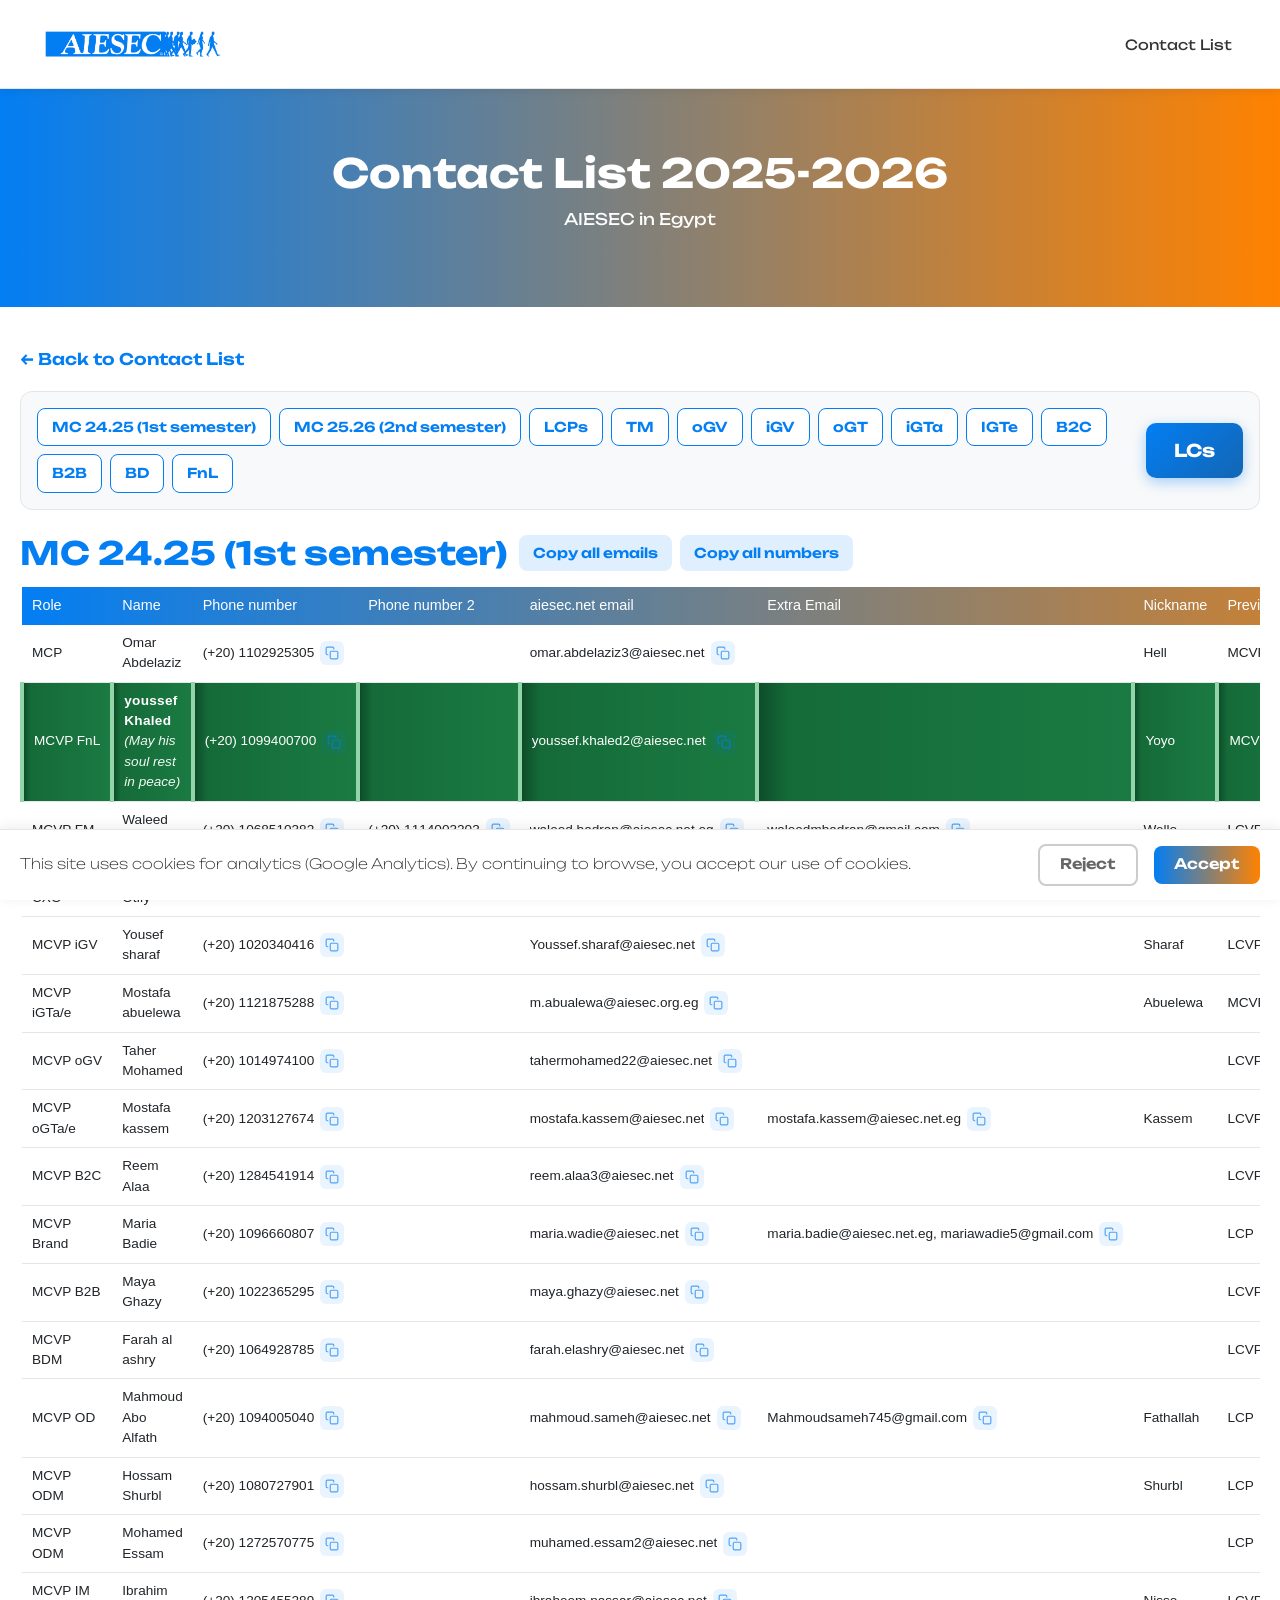
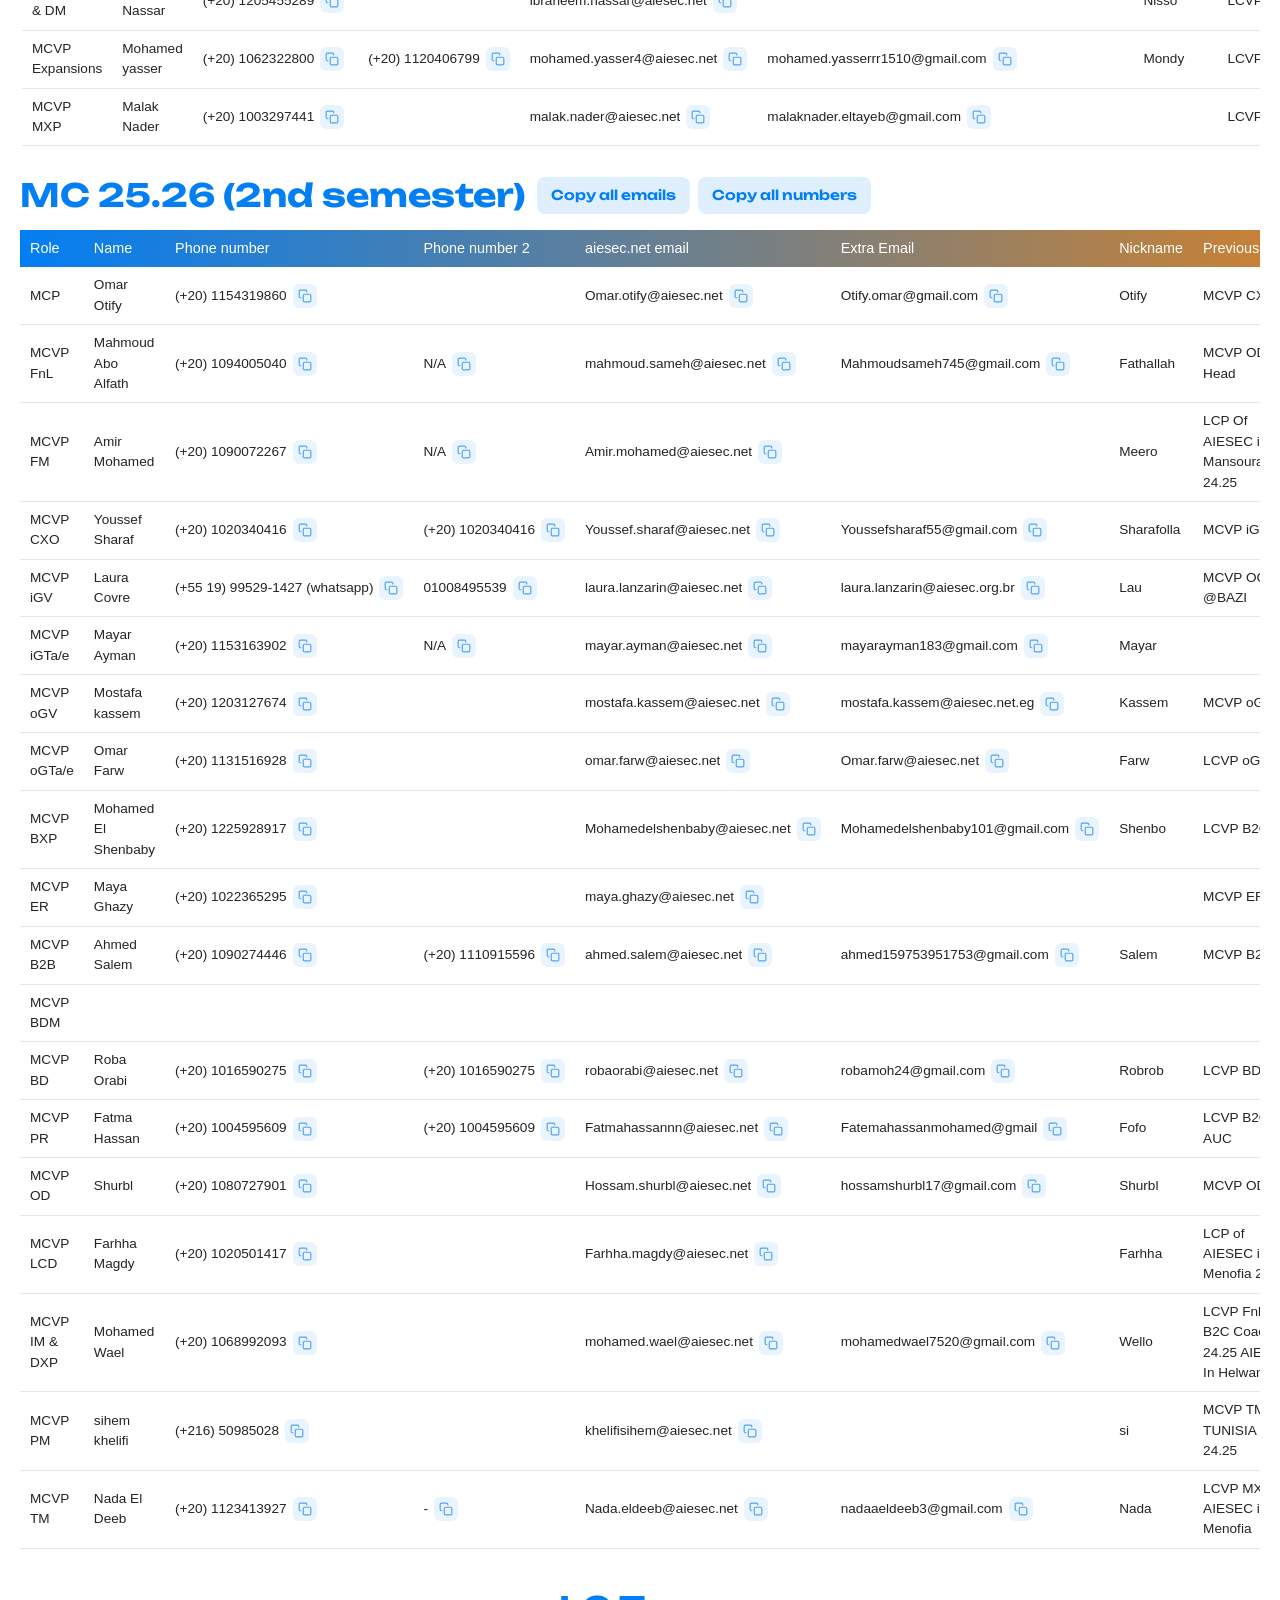
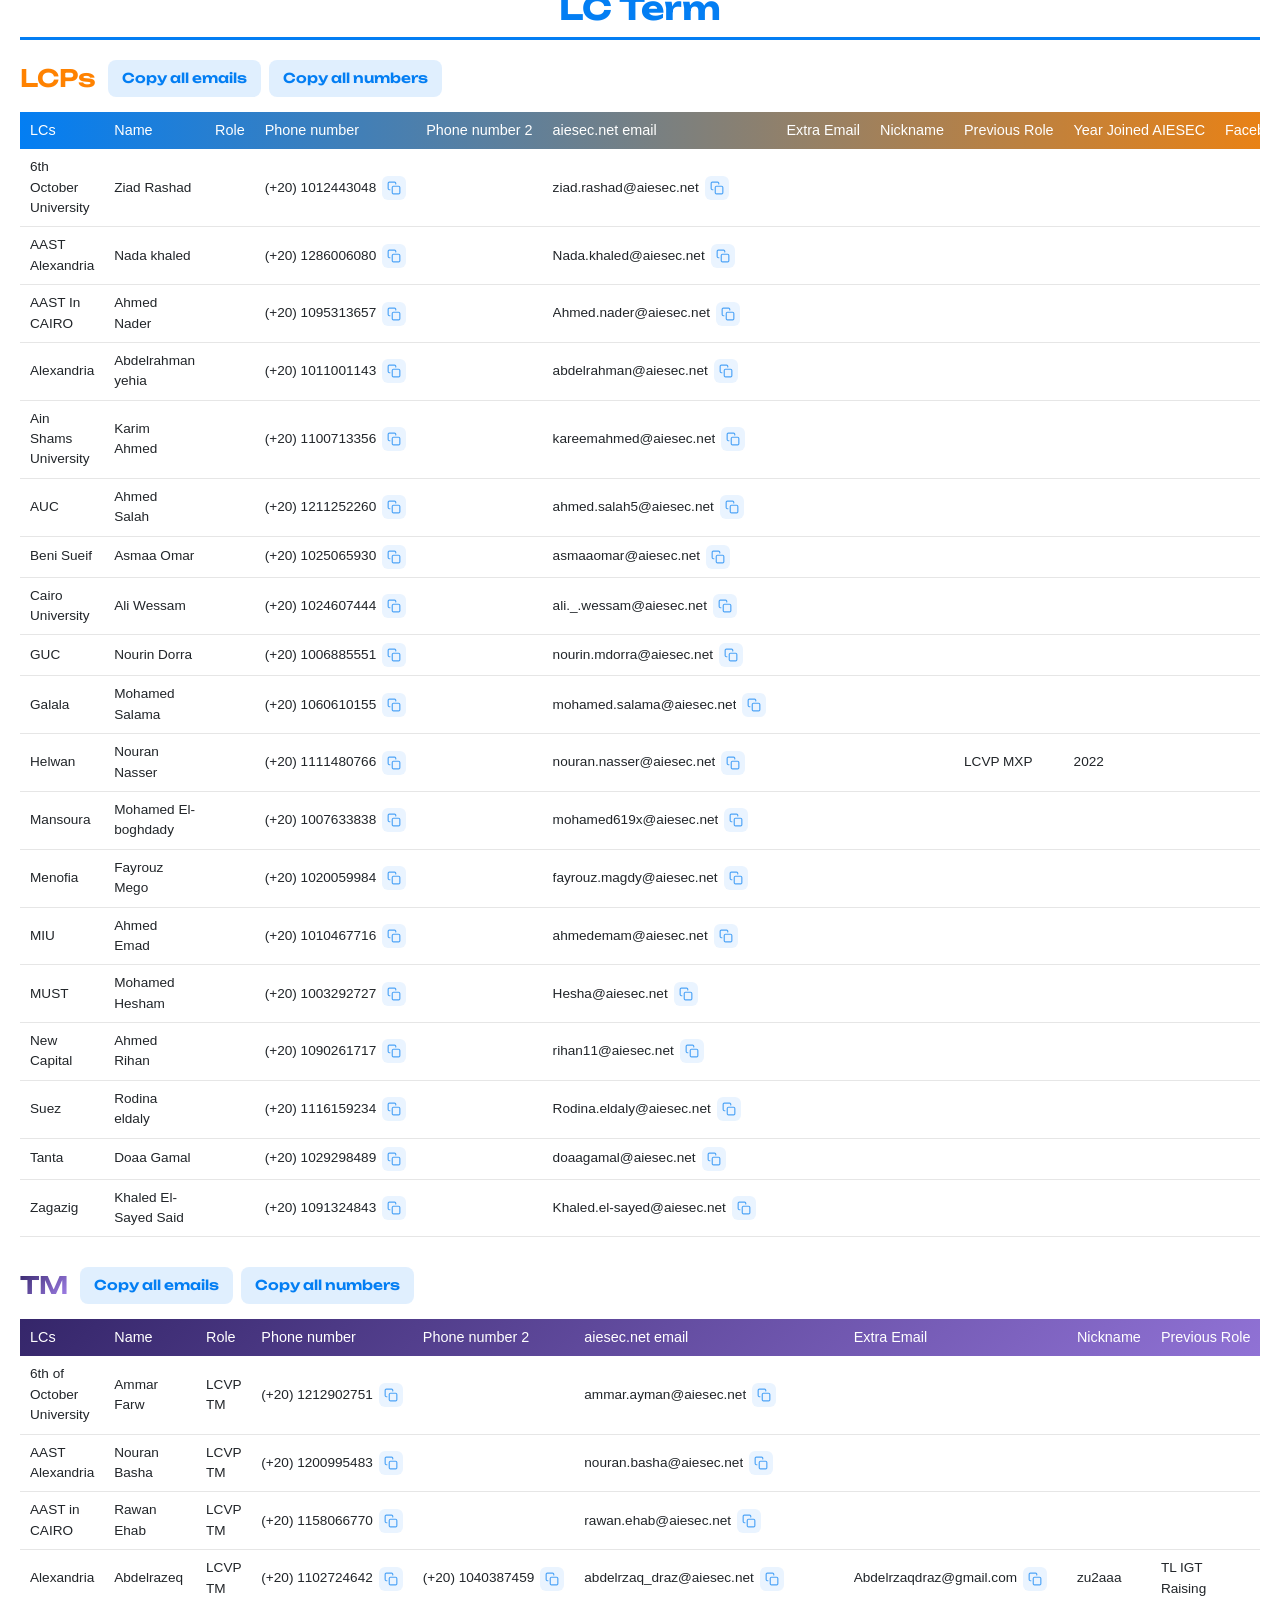
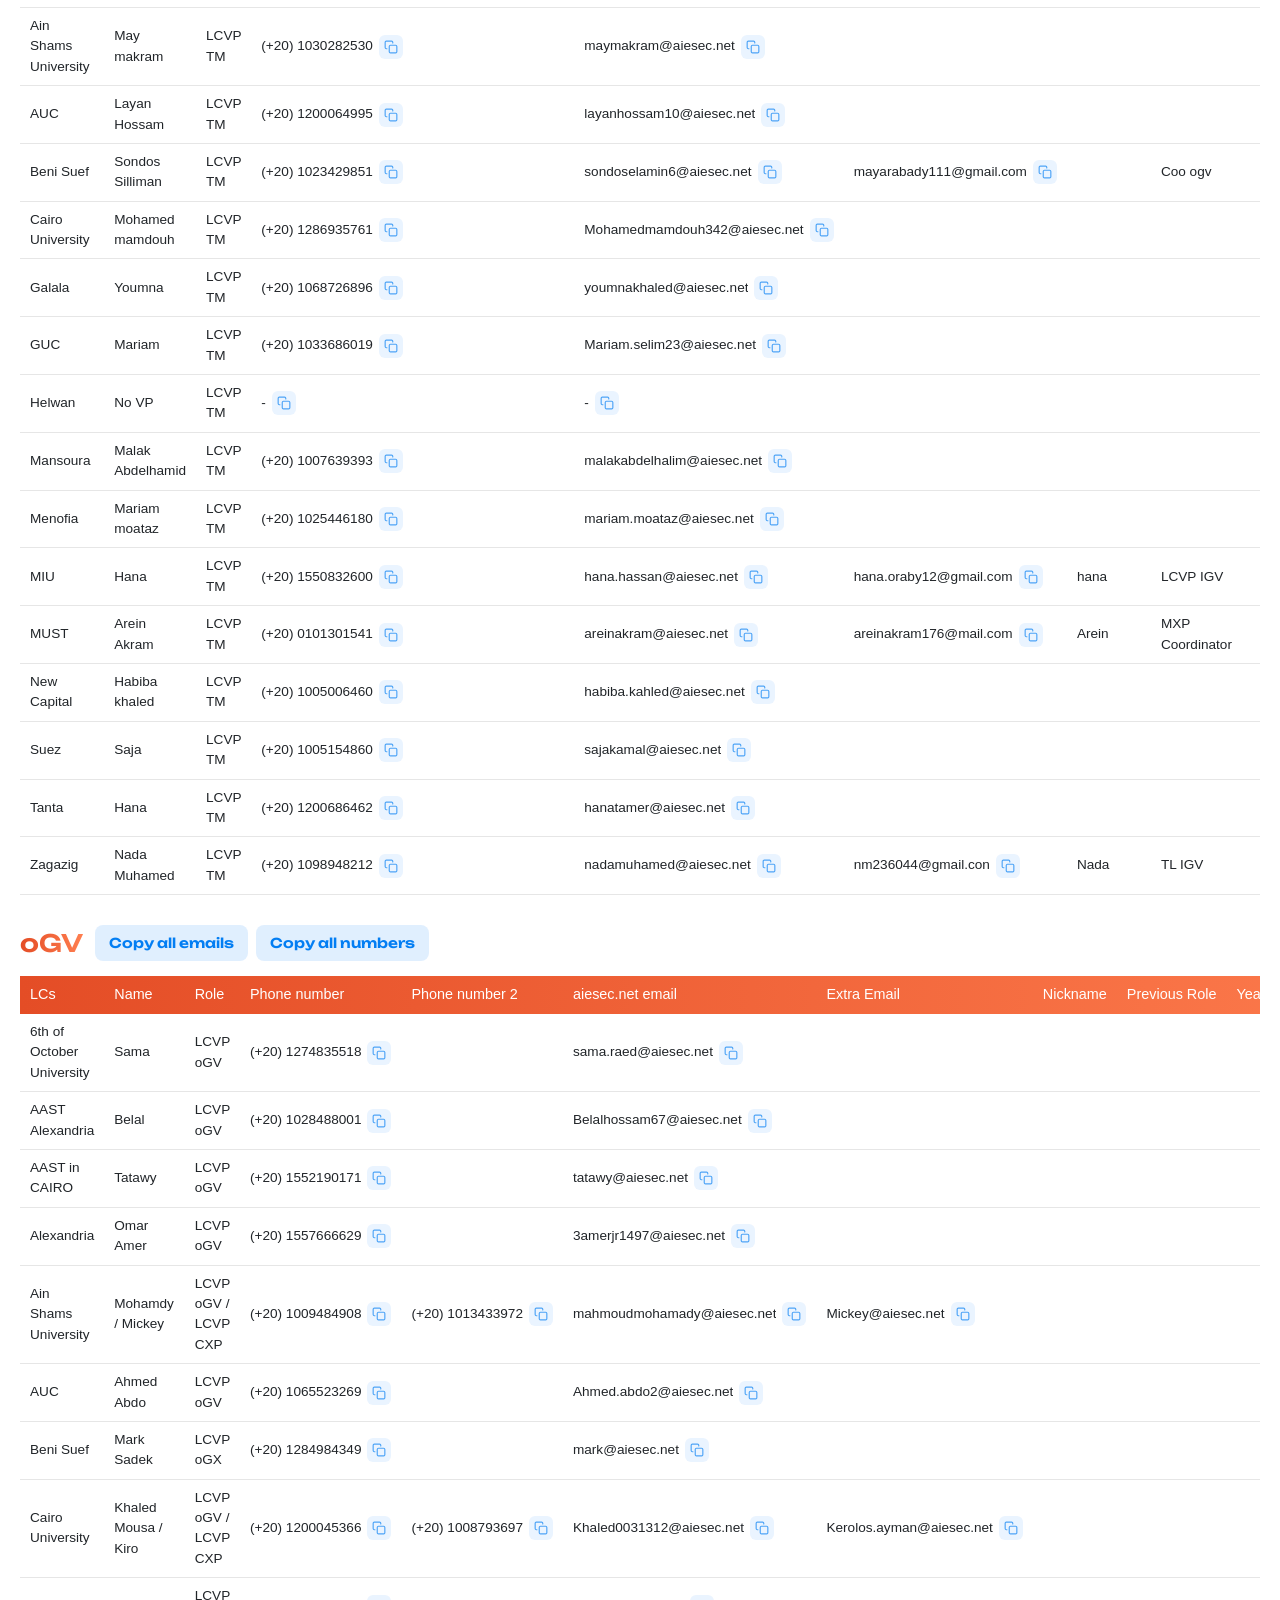
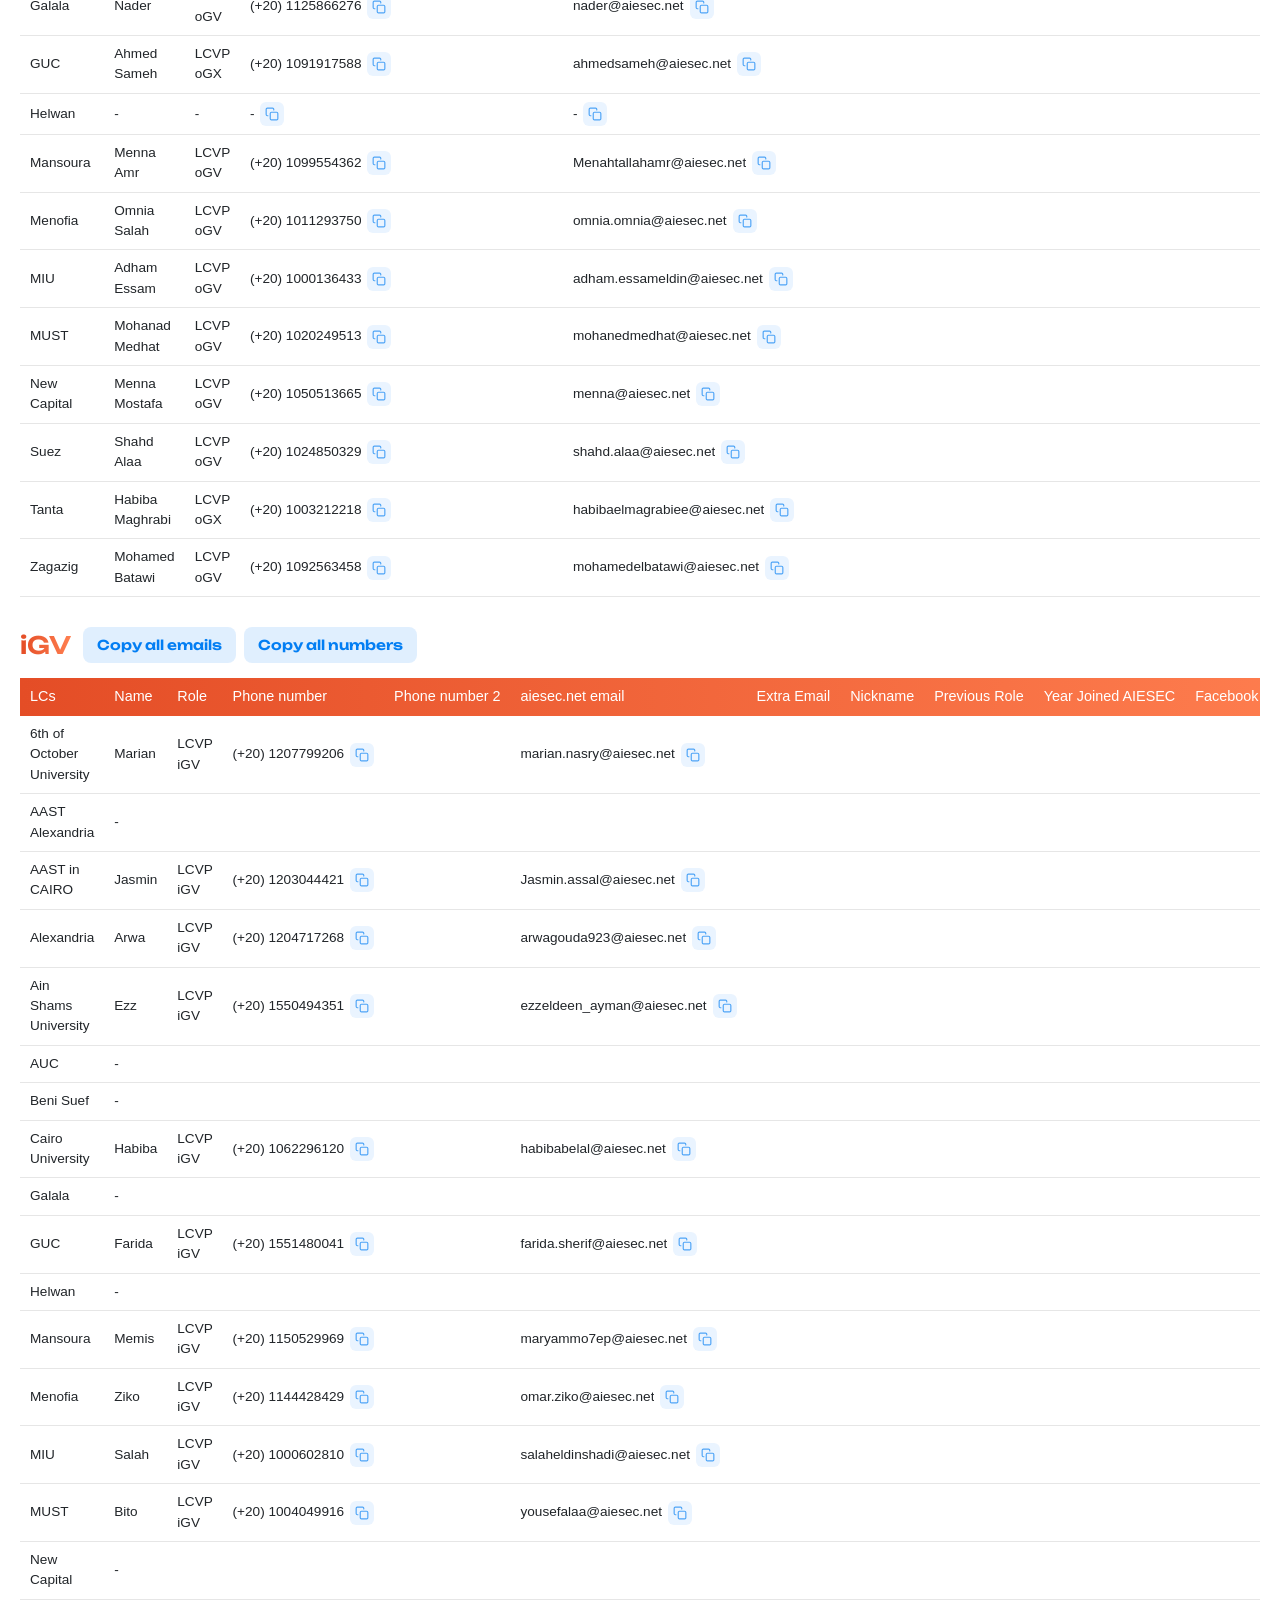
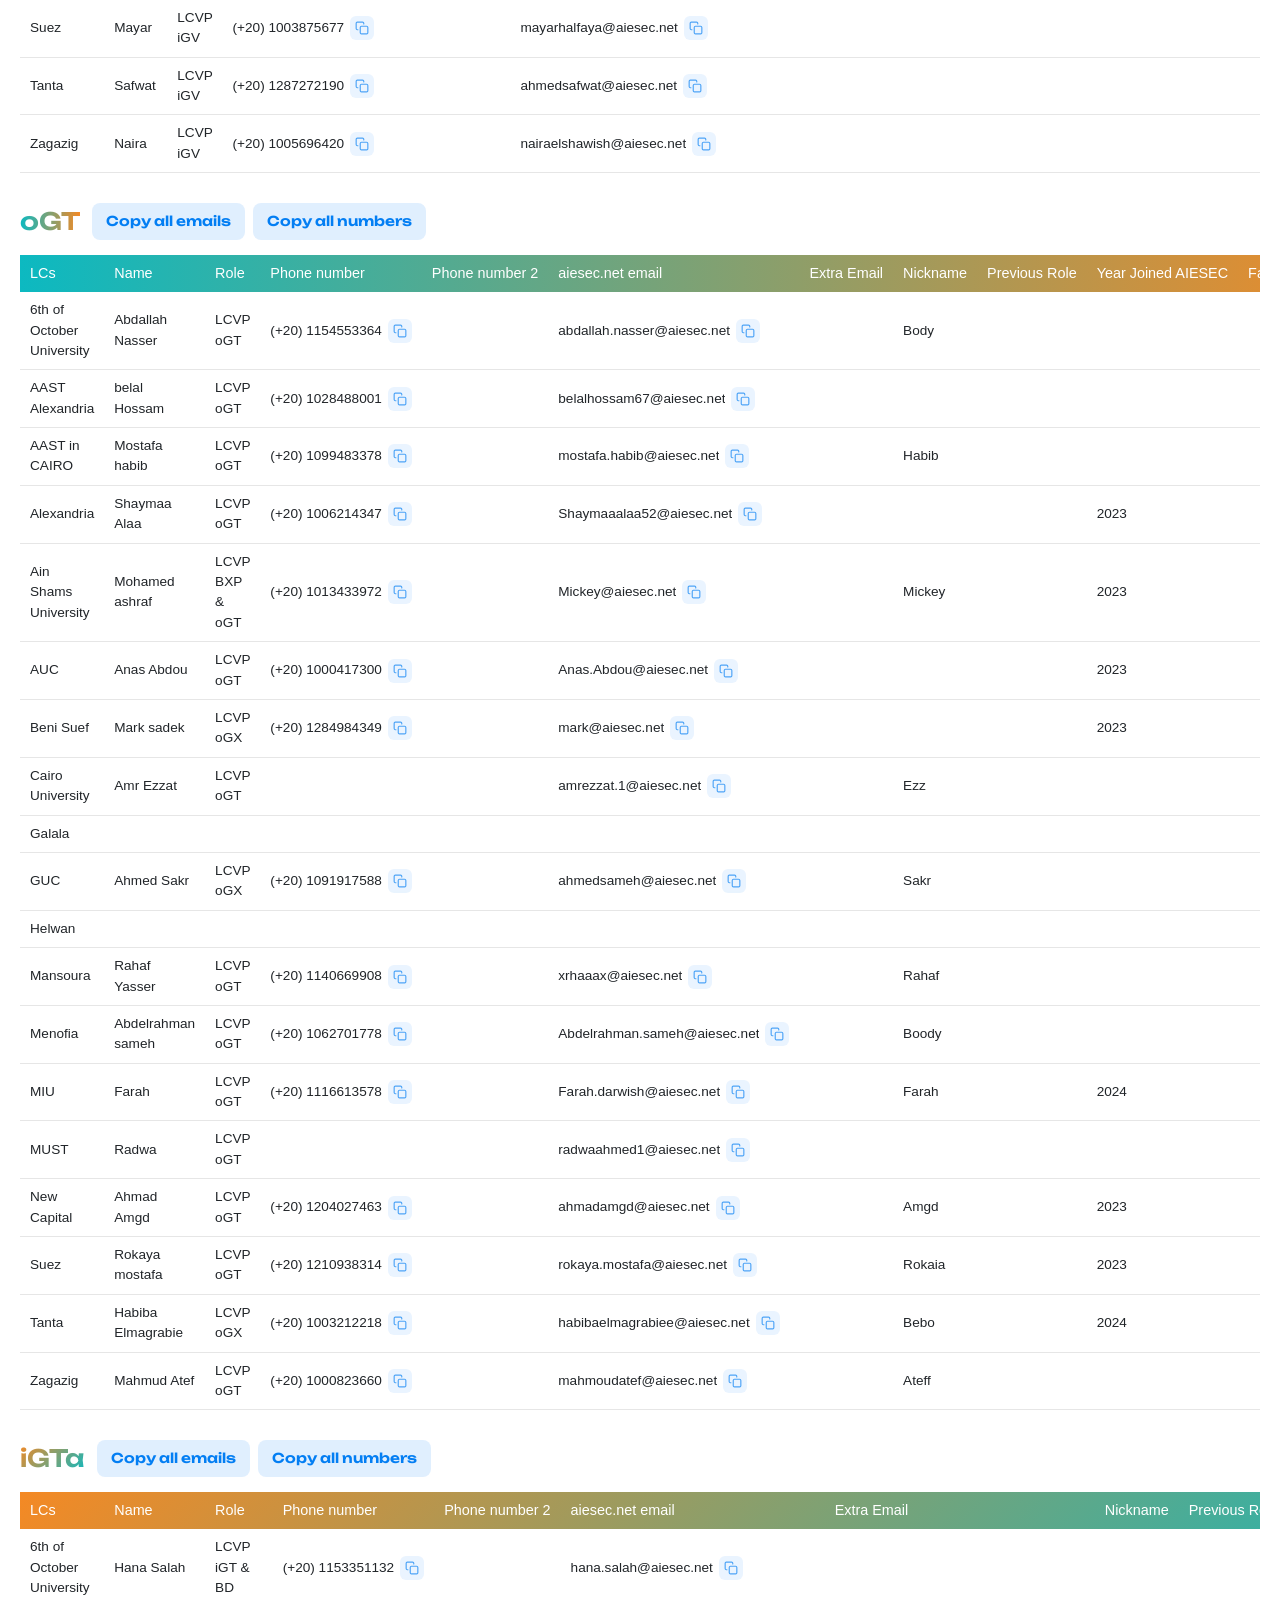
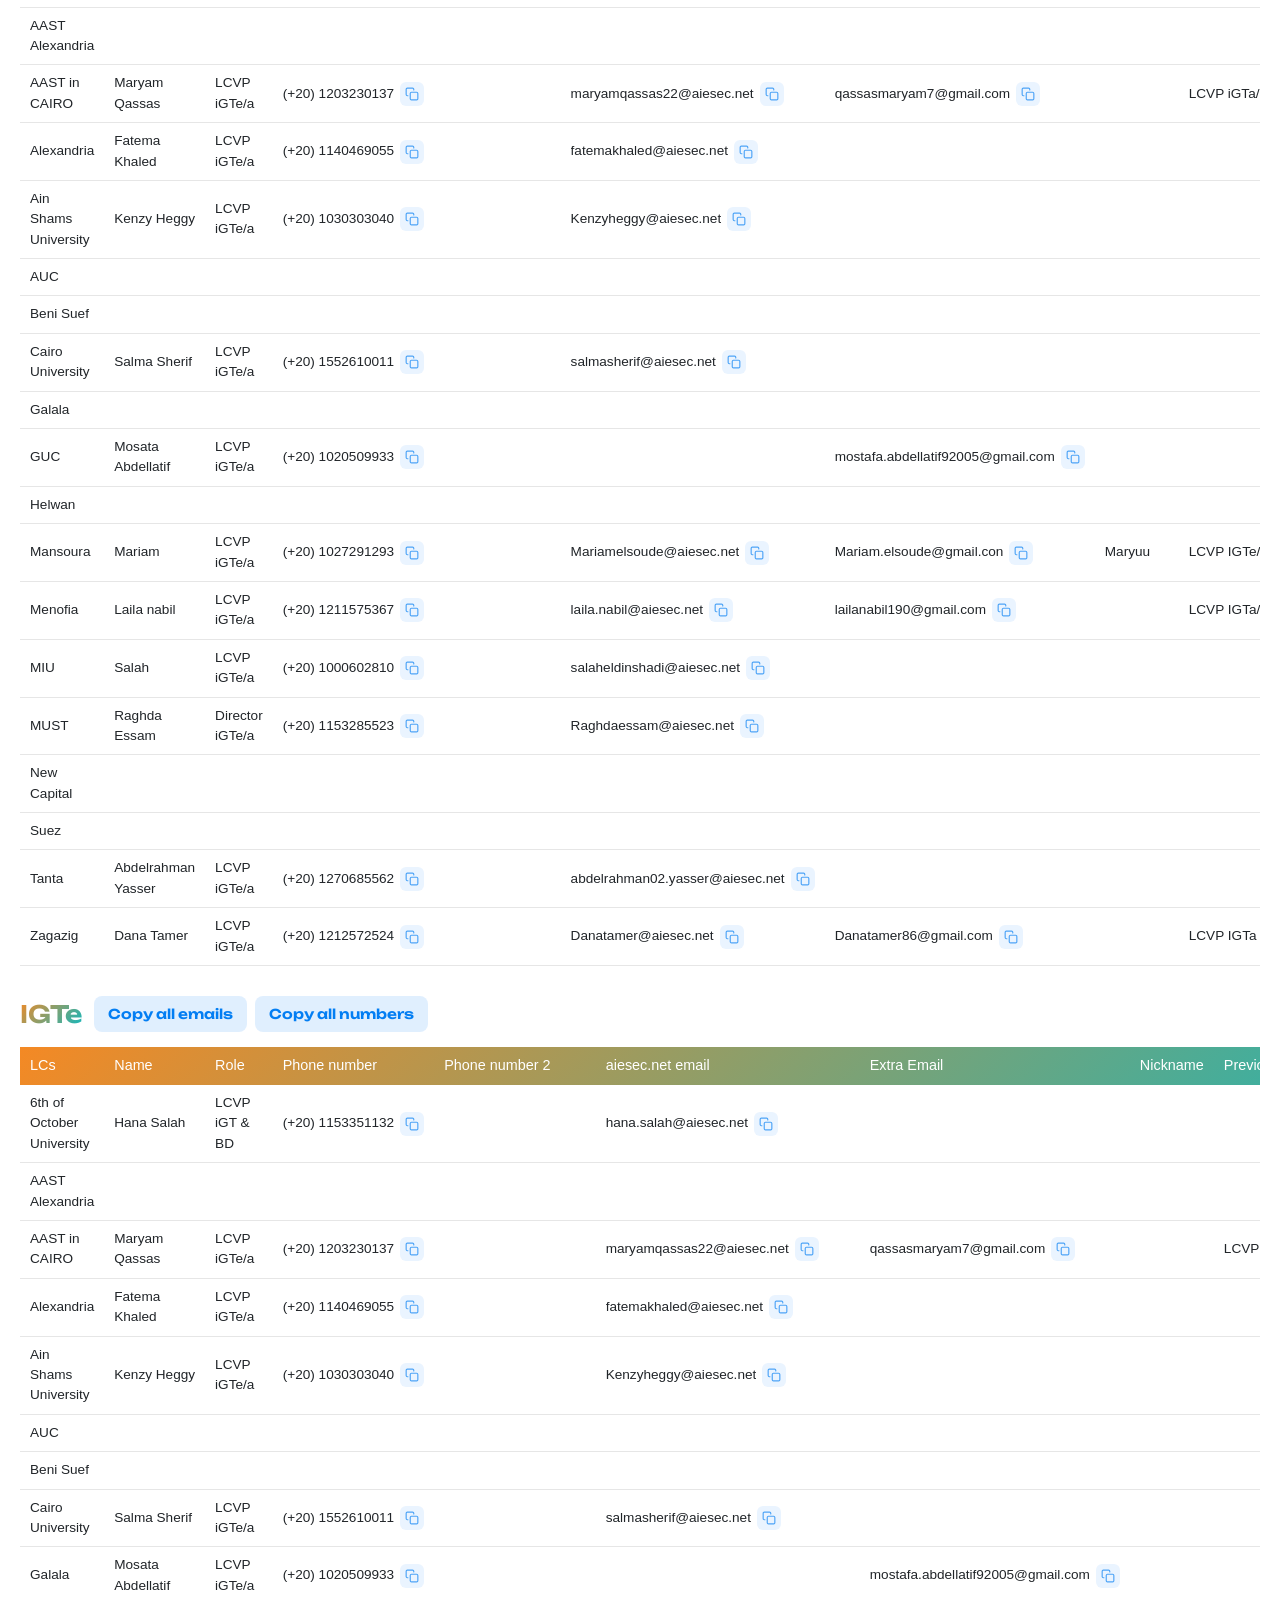
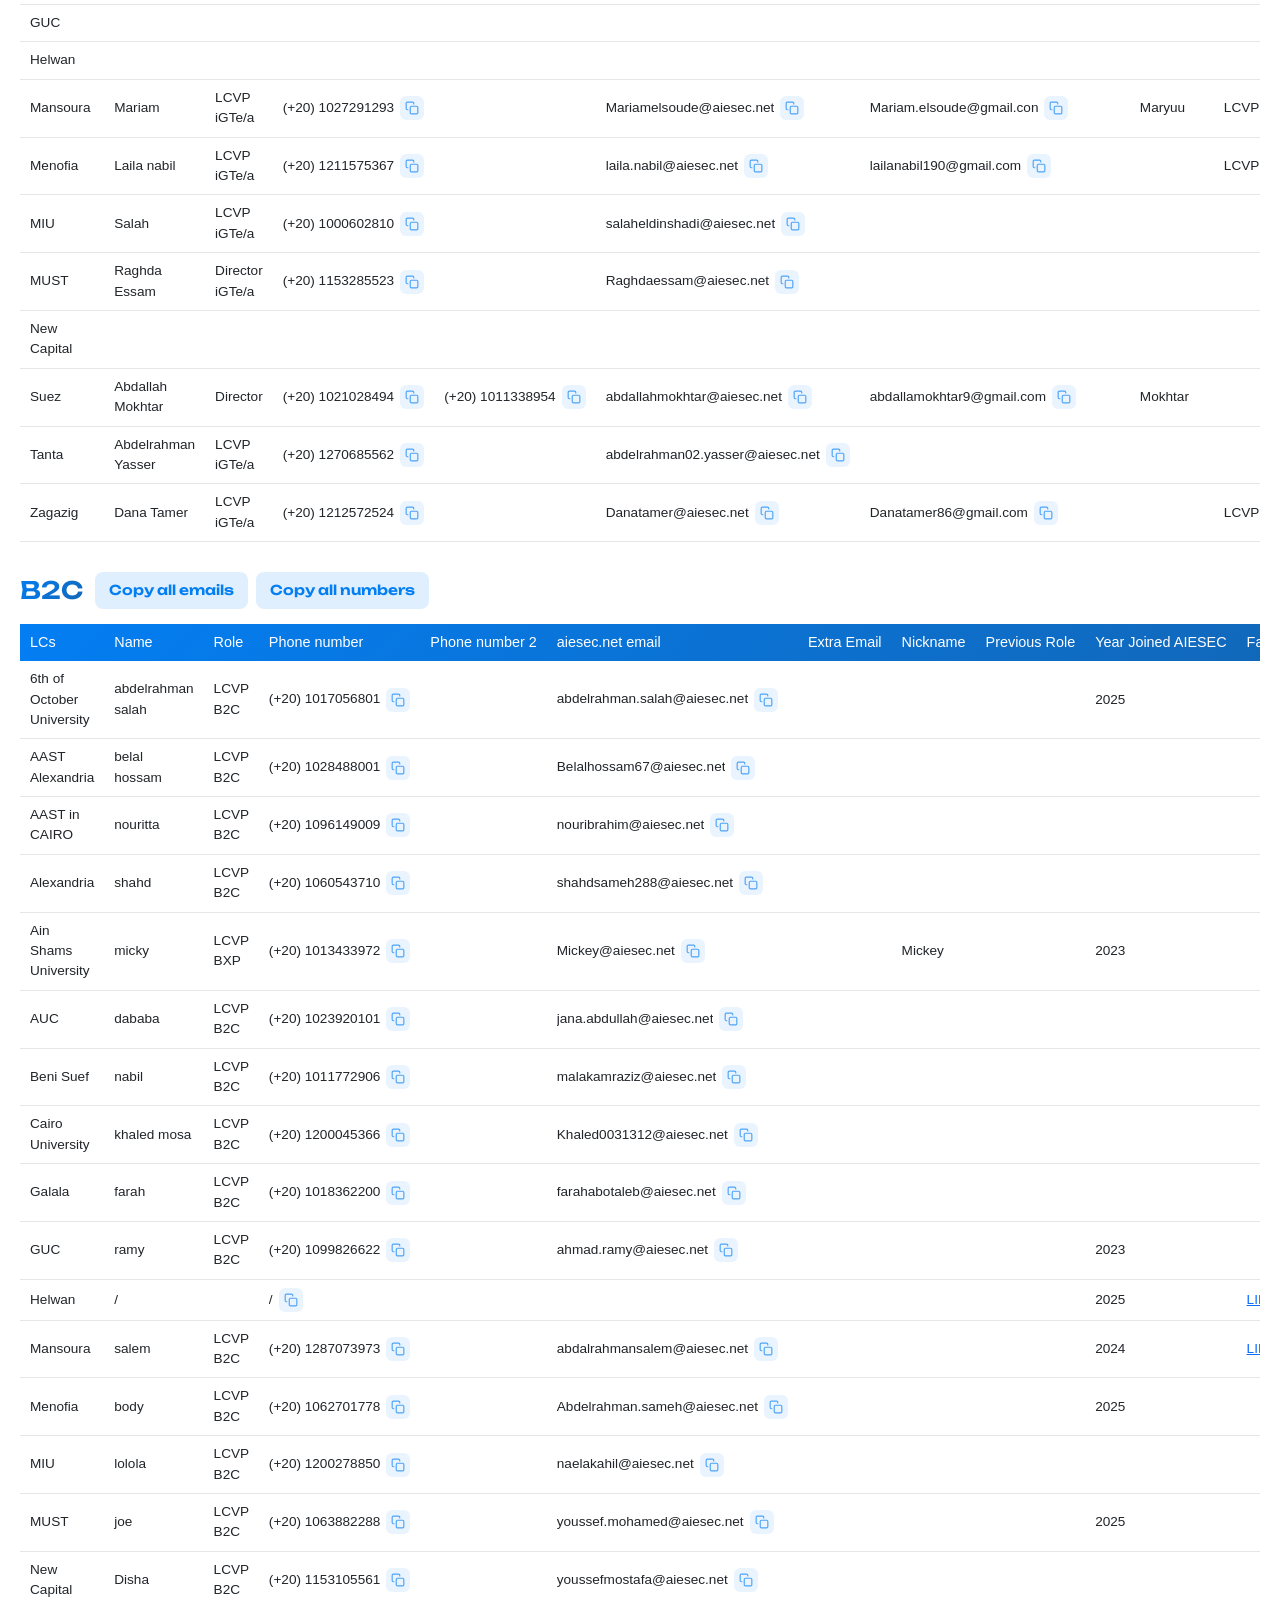
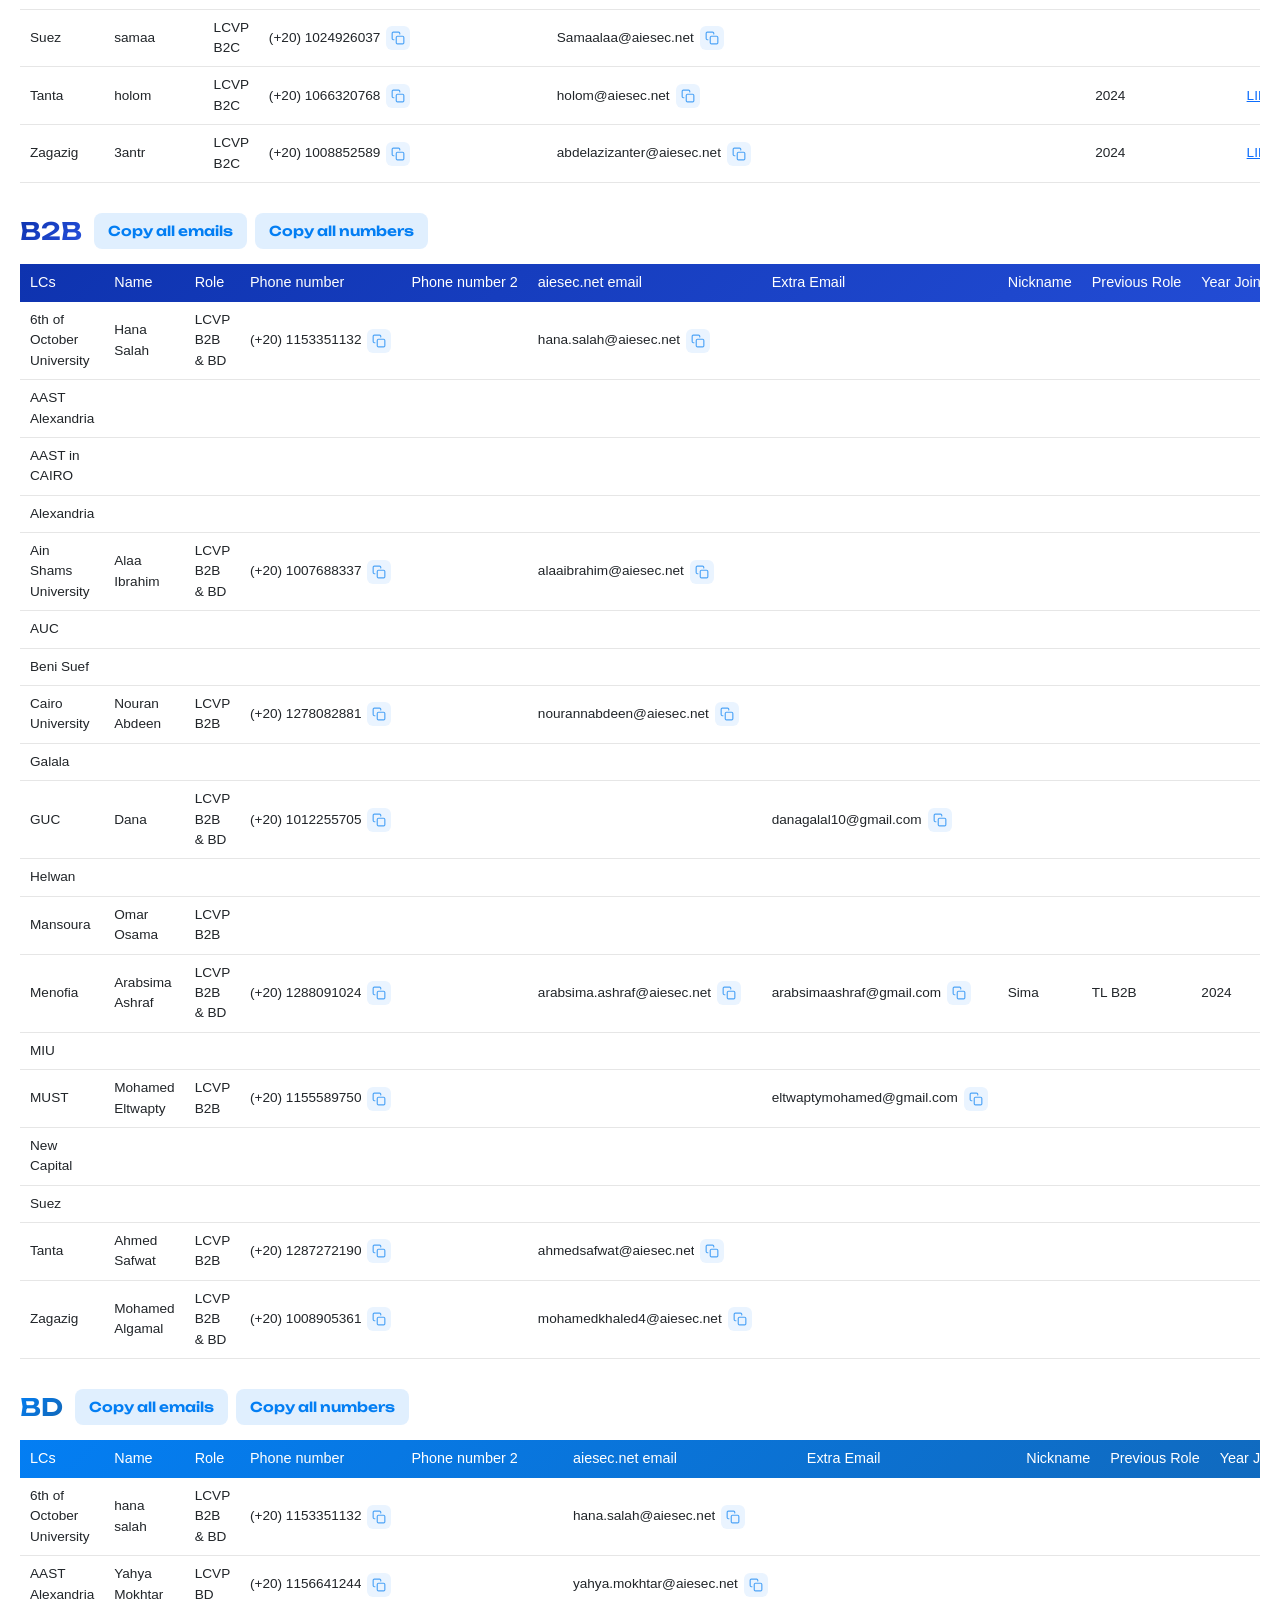
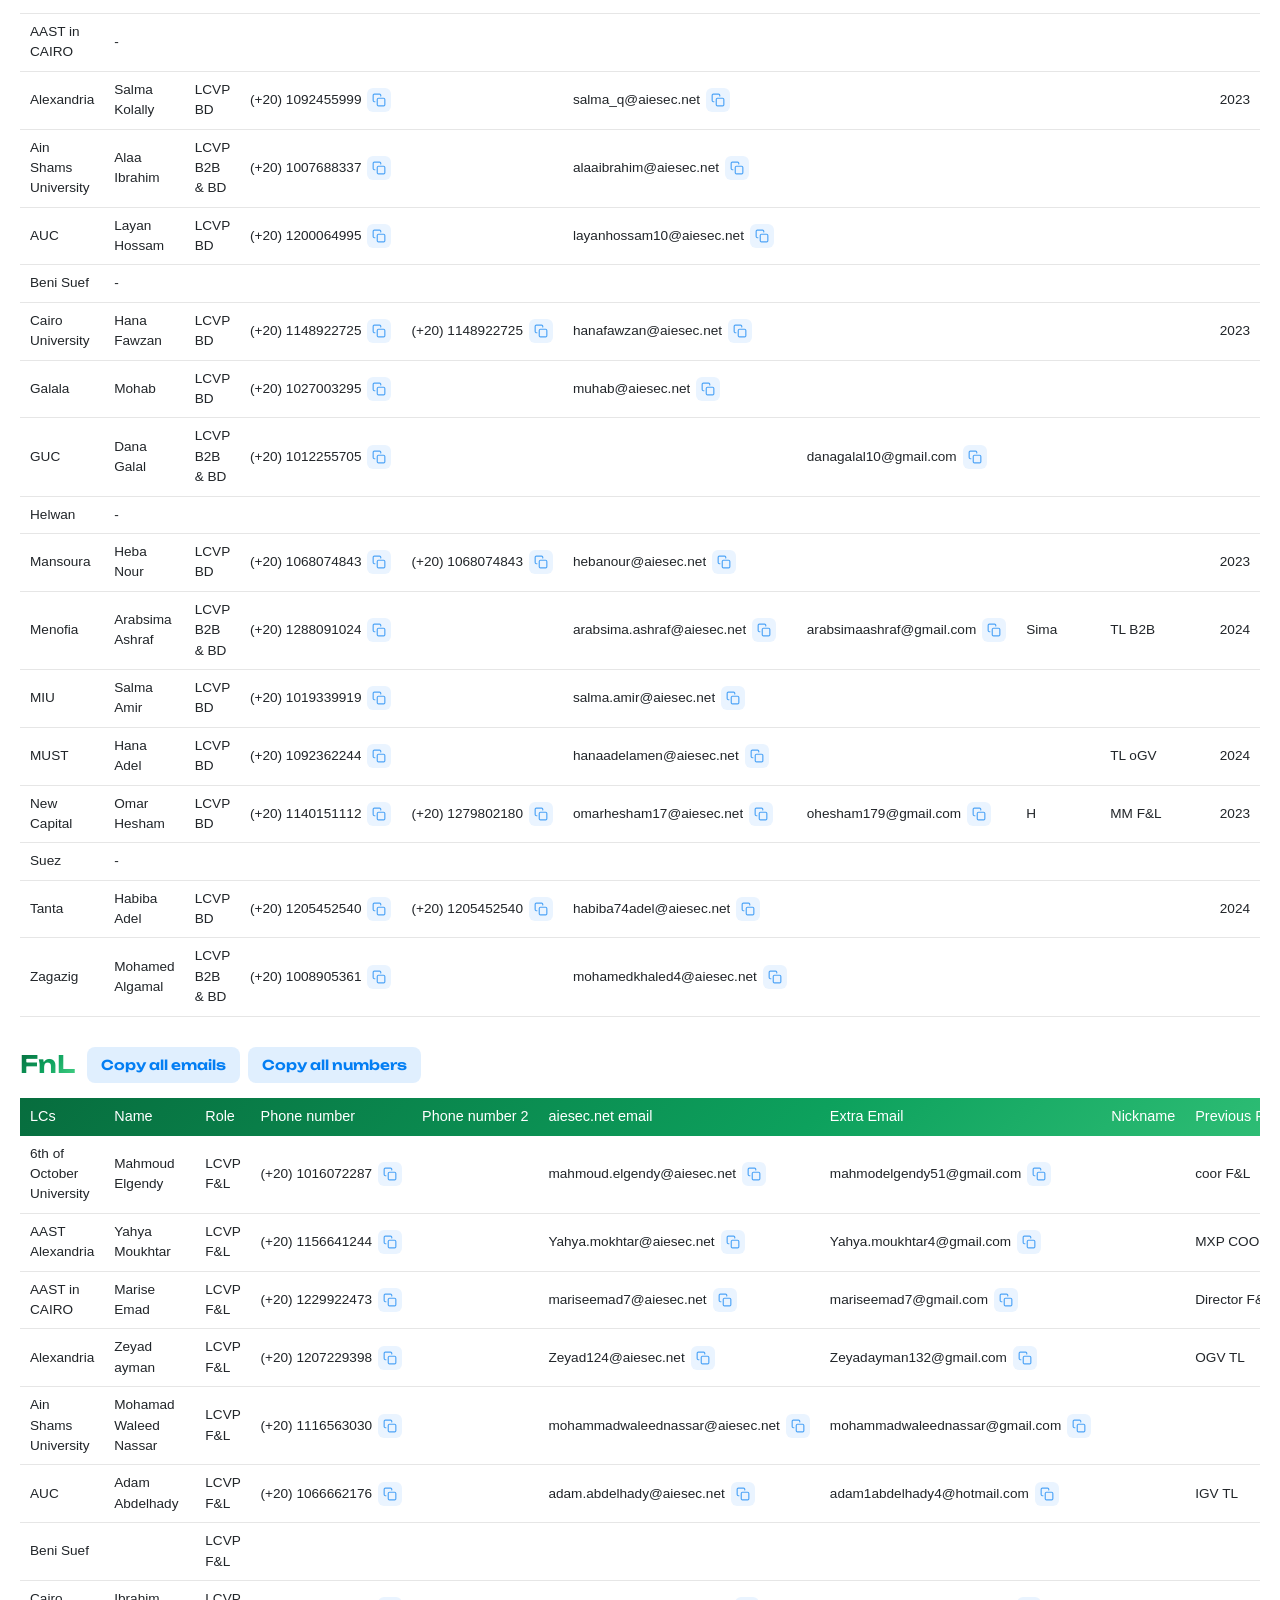
<file: contact-list/25-26.html>
<!DOCTYPE html>
<html lang="en">
<head>
    <!-- Google tag (gtag.js) -->
    <script async src="https://www.googletagmanager.com/gtag/js?id=G-YNPCTDTCJ1"></script>
    <script>
      window.dataLayer = window.dataLayer || [];
      function gtag(){dataLayer.push(arguments);}
      gtag('js', new Date());

      gtag('config', 'G-YNPCTDTCJ1');
    </script>
    <meta charset="UTF-8">
    <meta name="viewport" content="width=device-width, initial-scale=1.0">
    <title>AIESEC in Egypt Contact List 2025-2026 | MC &amp; LC Term</title>
    <meta name="description" content="AIESEC in Egypt contact list for 2025-2026 term. MC and LC contacts, LCPs, emails and phone numbers. Official AIESEC Egypt directory.">
    <meta name="keywords" content="AIESEC in Egypt, AIESEC Egypt contact list, AIESEC Egypt 2025-2026, AIESEC Egypt contacts, MC Egypt, LC Egypt, LCP Egypt">
    <meta name="author" content="AIESEC in Egypt">
    <meta name="robots" content="index, follow">
    <meta property="og:type" content="website">
    <meta property="og:title" content="AIESEC in Egypt Contact List 2025-2026">
    <meta property="og:description" content="AIESEC in Egypt 2025-2026 contact list. MC and LC contacts, LCPs, emails and phone numbers.">
    <meta property="og:image" content="../assets/AIESEC-Favicon-309x341.png">
    <link href="https://fonts.googleapis.com/css2?family=Unbounded:wght@200;400;700&display=swap" rel="stylesheet">
    <link href="https://cdn.jsdelivr.net/npm/bootstrap@5.3.0/dist/css/bootstrap.min.css" rel="stylesheet">
    <link rel="icon" href="../assets/AIESEC-Favicon-309x341.png">
    <link rel="apple-touch-icon" href="../assets/AIESEC-Favicon-309x341.png">
    <link rel="stylesheet" href="../styles.css">
    <style>
        .page-header {
            background: linear-gradient(90deg, #037EF3, #FF8200);
            color: white;
            padding: 60px 20px;
            text-align: center;
            margin-bottom: 40px;
        }
        .page-header h1 {
            font-size: 2.5rem;
            font-weight: 700;
            margin-bottom: 10px;
        }
        .section-title {
            font-size: 2rem;
            font-weight: 700;
            color: #037EF3;
            margin: 40px 0 20px 0;
            padding-bottom: 10px;
            border-bottom: 3px solid #037EF3;
        }
        .function-title {
            font-size: 1.5rem;
            font-weight: 600;
            color: #FF8200;
            margin: 30px 0 15px 0;
        }
        .function-title.iGV {
            background: linear-gradient(to right, #E44D26, #FF7F50);
            -webkit-background-clip: text;
            -webkit-text-fill-color: transparent;
            background-clip: text;
        }
        .function-title.iGT {
            background: linear-gradient(135deg, #F48924, #0CB9C1);
            -webkit-background-clip: text;
            -webkit-text-fill-color: transparent;
            background-clip: text;
        }
        .function-title.oGT {
            background: linear-gradient(90deg, #0CB9C1, #F48924);
            -webkit-background-clip: text;
            -webkit-text-fill-color: transparent;
            background-clip: text;
        }
        .function-title.B2B {
            background: linear-gradient(135deg, #0e33af, #2651dc);
            -webkit-background-clip: text;
            -webkit-text-fill-color: transparent;
            background-clip: text;
        }
        .function-title.BD {
            background: linear-gradient(135deg, #037EF3, #1366b4);
            -webkit-background-clip: text;
            -webkit-text-fill-color: transparent;
            background-clip: text;
        }
        .function-title.TM,
        .function-title.MXP {
            background: linear-gradient(135deg, #35266A, #A785F0);
            -webkit-background-clip: text;
            -webkit-text-fill-color: transparent;
            background-clip: text;
        }
        .function-title.oGV {
            background: linear-gradient(to right, #E44D26, #FF7F50);
            -webkit-background-clip: text;
            -webkit-text-fill-color: transparent;
            background-clip: text;
        }
        .function-title.B2C {
            background: linear-gradient(135deg, #037EF3, #1366b4);
            -webkit-background-clip: text;
            -webkit-text-fill-color: transparent;
            background-clip: text;
        }
        .function-title.FnL {
            background: linear-gradient(135deg, #076D3E, #0DA15D, #46D286);
            -webkit-background-clip: text;
            -webkit-text-fill-color: transparent;
            background-clip: text;
        }
        .contact-table {
            width: 100%;
            margin-bottom: 0;
            border-collapse: collapse;
            box-shadow: 0 2px 8px rgba(0,0,0,0.1);
            table-layout: auto;
        }
        .contact-table thead {
            background: linear-gradient(90deg, #037EF3, #FF8200);
            color: white;
        }
        .contact-table thead tr {
            display: table-row;
        }
        .contact-table tbody tr {
            display: table-row;
        }
        .contact-table.iGV thead {
            background: linear-gradient(to right, #E44D26, #FF7F50);
        }
        .contact-table.iGT thead {
            background: linear-gradient(135deg, #F48924, #0CB9C1);
        }
        .contact-table.oGT thead {
            background: linear-gradient(90deg, #0CB9C1, #F48924);
        }
        .contact-table.B2B thead {
            background: linear-gradient(135deg, #0e33af, #2651dc);
        }
        .contact-table.BD thead {
            background: linear-gradient(135deg, #037EF3, #1366b4);
        }
        .contact-table.TM thead,
        .contact-table.MXP thead {
            background: linear-gradient(135deg, #35266A, #A785F0);
        }
        .contact-table.oGV thead {
            background: linear-gradient(to right, #E44D26, #FF7F50);
        }
        .contact-table.B2C thead {
            background: linear-gradient(135deg, #037EF3, #1366b4);
        }
        .contact-table.FnL thead {
            background: linear-gradient(135deg, #076D3E, #0DA15D, #46D286);
        }
        .contact-table th {
            padding: 15px 10px;
            text-align: left;
            font-weight: normal;
            font-family: Arial, Helvetica, sans-serif;
            font-size: 0.9rem;
            white-space: nowrap;
            vertical-align: middle;
            box-sizing: border-box;
        }
        .contact-table td {
            padding: 15px 10px;
            border-bottom: 1px solid #e6e6e6;
            font-size: 0.85rem;
            font-weight: normal;
            font-family: Arial, Helvetica, sans-serif;
            vertical-align: middle;
            box-sizing: border-box;
        }
        .contact-table th:first-child,
        .contact-table td:first-child {
            padding-left: 10px;
        }
        .contact-table th:last-child,
        .contact-table td:last-child {
            padding-right: 10px;
        }
        .contact-table tbody tr:hover {
            background-color: #f8f9fa;
        }
        .table-container {
            overflow-x: auto;
            margin-bottom: 30px;
            width: 100%;
            -webkit-overflow-scrolling: touch;
        }
        .table-container table {
            width: 100%;
            min-width: 1200px;
            border-collapse: collapse;
            margin: 0;
        }
        .back-link {
            display: inline-block;
            margin-bottom: 20px;
            color: #037EF3;
            text-decoration: none;
            font-weight: 600;
        }
        .back-link:hover {
            text-decoration: underline;
        }
        .content-wrapper {
            max-width: 1400px;
            margin: 0 auto;
            padding: 0 20px;
        }
        .footer-text {
            text-align: center;
        }
        .lc-cards-24-25 {
            display: grid;
            grid-template-columns: repeat(auto-fill, minmax(320px, 1fr));
            gap: 24px;
            margin-bottom: 40px;
        }
        .lc-card {
            background: white;
            border-radius: 12px;
            box-shadow: 0 4px 15px rgba(0,0,0,0.08);
            padding: 20px;
            border-left: 4px solid #037EF3;
        }
        .lc-card h3 {
            font-size: 1.35rem;
            font-weight: 700;
            color: #037EF3;
            margin: 0 0 16px 0;
            padding-bottom: 10px;
            border-bottom: 2px solid #eee;
        }
        .lc-card .role-row {
            font-size: 0.9rem;
            margin-bottom: 10px;
            line-height: 1.4;
        }
        .lc-card .role-row .role-tag {
            font-weight: 600;
            color: #FF8200;
            min-width: 4.5em;
            display: inline-block;
        }
        .lc-card .role-row a {
            color: #037EF3;
            text-decoration: none;
        }
        .lc-card .role-row a:hover {
            text-decoration: underline;
        }
    </style>
</head>
<body>
    <nav class="navbar navbar-expand-lg">
        <a href="../contact-list.html" class="logo">
            <img class="navbar-brand" src="../assets/Blue-Logo.png" alt="AIESEC in Egypt">
        </a>
        <button class="navbar-toggler" type="button" data-bs-toggle="collapse" data-bs-target="#navbarNav" aria-controls="navbarNav" aria-expanded="false" aria-label="Toggle navigation">
            <span class="navbar-toggler-icon"></span>
        </button>
        <div class="collapse navbar-collapse justify-content-end" id="navbarNav">
            <ul class="navbar-nav nav-links">
                <li class="nav-item"><a class="nav-link" href="../contact-list.html">Contact List</a></li>
            </ul>
        </div>
    </nav>

    <div class="page-header">
        <h1>Contact List 2025-2026</h1>
        <p>AIESEC in Egypt</p>
    </div>

    <div class="content-wrapper">
        <a href="../contact-list.html" class="back-link">← Back to Contact List</a>

        <div class="quick-access-bar" id="quick-access-bar">
            <div class="quick-access-functions" id="quick-access-functions"></div>
            <div class="quick-access-lcs-wrap">
                <button type="button" class="btn-lcs-dropdown" id="btn-lcs-dropdown" aria-haspopup="true" aria-expanded="false">LCs</button>
                <div class="lcs-dropdown" id="lcs-dropdown" role="menu"></div>
            </div>
        </div>
        <div class="lc-view-panel" id="lc-view-panel" aria-hidden="true">
            <div class="lc-view-header">
                <h3 class="lc-view-title">Contacts for: <span id="lc-view-lc-name"></span></h3>
                <button type="button" class="btn-close-lc-view" id="btn-close-lc-view">Close</button>
            </div>
            <div class="lc-view-actions section-actions">
                <button type="button" class="btn-copy-all" data-copy="emails">Copy all emails</button>
                <button type="button" class="btn-copy-all" data-copy="numbers">Copy all numbers</button>
            </div>
            <div class="lc-view-table-container table-container" id="lc-view-table-container"></div>
        </div>

        <!-- MC Term Sections (2 MCs per LC term: 1st and 2nd semester) -->
        <div class="contact-section">
            <div class="section-header-row">
                <h2 class="section-title">MC 24.25 (1st semester)</h2>
                <div class="section-actions">
                    <button type="button" class="btn-copy-all" data-copy="emails">Copy all emails</button>
                    <button type="button" class="btn-copy-all" data-copy="numbers">Copy all numbers</button>
                </div>
            </div>
            <div class="table-container">
                <table class="contact-table">
                    <thead>
                        <tr>
                            <th>Role</th>
                            <th>Name</th>
                            <th>Phone number</th>
                            <th>Phone number 2</th>
                            <th>aiesec.net email</th>
                            <th>Extra Email</th>
                            <th>Nickname</th>
                            <th>Previous Role</th>
                            <th>Year Joined AIESEC</th>
                            <th>Facebook</th>
                            <th>Instagram</th>
                        </tr>
                    </thead>
                    <tbody>
                    <tr><td>MCP</td><td>Omar Abdelaziz</td><td>1102925305</td><td></td><td>omar.abdelaziz3@aiesec.net</td><td></td><td>Hell</td><td>MCVP F&amp;L</td><td>2020</td><td></td><td></td></tr>
                    <tr class="row-in-memoriam" title="In loving memory — Thank you, Yoyo"><td>MCVP FnL</td><td><span class="in-memoriam-name">youssef Khaled</span> <span class="in-memoriam-rest">(May his soul rest in peace)</span></td><td>1099400700</td><td></td><td>youssef.khaled2@aiesec.net</td><td></td><td>Yoyo</td><td>MCVP FM</td><td>2019</td><td></td><td></td></tr>
                    <tr><td>MCVP FM</td><td>Waleed Badran</td><td>1068510382</td><td>1114003203</td><td>waleed.badran@aiesec.net.eg</td><td>waleedmbadran@gmail.com</td><td>Wello</td><td>LCVP F&amp;L</td><td>2020</td><td><a href="https://www.facebook.com/share/1D4nLAZZvF/?mibextid=wwXIfr" target="_blank" rel="noopener">LINK</a></td><td><a href="https://www.instagram.com/waleed_badran?igsh=MTMwZWJ0YTFvZXlpcA==&amp;utm_source=qr" target="_blank" rel="noopener">LINK</a></td></tr>
                    <tr><td>MCVP CXO</td><td>Omar Otify</td><td>1154319860</td><td></td><td>Omar.otify@aiesec.net</td><td>Otify.omar@gmail.com</td><td>Otify</td><td>MCVP oGV</td><td>2019</td><td></td><td></td></tr>
                    <tr><td>MCVP iGV</td><td>Yousef sharaf</td><td>1020340416</td><td></td><td>Youssef.sharaf@aiesec.net</td><td></td><td>Sharaf</td><td>LCVP iGV</td><td></td><td></td><td></td></tr>
                    <tr><td>MCVP iGTa/e</td><td>Mostafa abuelewa</td><td>1121875288</td><td></td><td>m.abualewa@aiesec.org.eg</td><td></td><td>Abuelewa</td><td>MCVP OGT</td><td>2020</td><td></td><td></td></tr>
                    <tr><td>MCVP oGV</td><td>Taher Mohamed</td><td>1014974100</td><td></td><td>tahermohamed22@aiesec.net</td><td></td><td></td><td>LCVP oGV</td><td></td><td></td><td></td></tr>
                    <tr><td>MCVP oGTa/e</td><td>Mostafa kassem</td><td>1203127674</td><td></td><td>mostafa.kassem@aiesec.net</td><td>mostafa.kassem@aiesec.net.eg</td><td>Kassem</td><td>LCVP oGT</td><td>2020</td><td></td><td></td></tr>
                    <tr><td>MCVP B2C</td><td>Reem Alaa</td><td>1284541914</td><td></td><td>reem.alaa3@aiesec.net</td><td></td><td></td><td>LCVP B2C</td><td></td><td></td><td></td></tr>
                    <tr><td>MCVP Brand</td><td>Maria Badie</td><td>1096660807</td><td></td><td>maria.wadie@aiesec.net</td><td>maria.badie@aiesec.net.eg, mariawadie5@gmail.com</td><td></td><td>LCP</td><td>2021</td><td></td><td><a href="https://www.instagram.com/maria_wadie__?igsh=aHV4M2I5NDc4dThu&amp;utm_source=qr" target="_blank" rel="noopener">LINK</a></td></tr>
                    <tr><td>MCVP B2B</td><td>Maya Ghazy</td><td>1022365295</td><td></td><td>maya.ghazy@aiesec.net</td><td></td><td></td><td>LCVP BD</td><td></td><td></td><td></td></tr>
                    <tr><td>MCVP BDM</td><td>Farah al ashry</td><td>1064928785</td><td></td><td>farah.elashry@aiesec.net</td><td></td><td></td><td>LCVP MXP</td><td></td><td></td><td></td></tr>
                    <tr><td>MCVP OD</td><td>Mahmoud Abo Alfath</td><td>1094005040</td><td></td><td>mahmoud.sameh@aiesec.net</td><td>Mahmoudsameh745@gmail.com</td><td>Fathallah</td><td>LCP</td><td>2021</td><td></td><td></td></tr>
                    <tr><td>MCVP ODM</td><td>Hossam Shurbl</td><td>1080727901</td><td></td><td>hossam.shurbl@aiesec.net</td><td></td><td>Shurbl</td><td>LCP</td><td>2021</td><td></td><td></td></tr>
                    <tr><td>MCVP ODM</td><td>Mohamed Essam</td><td>1272570775</td><td></td><td>muhamed.essam2@aiesec.net</td><td></td><td></td><td>LCP</td><td></td><td></td><td></td></tr>
                    <tr><td>MCVP IM &amp; DM</td><td>Ibrahim Nassar</td><td>1205455289</td><td></td><td>ibraheem.nassar@aiesec.net</td><td></td><td>Nisso</td><td>LCVP B2C</td><td>2022</td><td></td><td></td></tr>
                    <tr><td>MCVP Expansions</td><td>Mohamed yasser</td><td>1062322800</td><td>1120406799</td><td>mohamed.yasser4@aiesec.net</td><td>mohamed.yasserrr1510@gmail.com</td><td>Mondy</td><td>LCVP B2C</td><td>2021</td><td><a href="https://www.facebook.com/share/1DXUrssjai/" target="_blank" rel="noopener">LINK</a></td><td><a href="https://www.instagram.com/mondy_._?igsh=MWJlM2J2Y2s0MmwybA==" target="_blank" rel="noopener">LINK</a></td></tr>
                    <tr><td>MCVP MXP</td><td>Malak Nader</td><td>1003297441</td><td></td><td>malak.nader@aiesec.net</td><td>malaknader.eltayeb@gmail.com</td><td></td><td>LCVP MXP</td><td>2021</td><td></td><td></td></tr>
                    </tbody>
                </table>
            </div>
        </div>

        <div class="contact-section">
            <div class="section-header-row">
                <h2 class="section-title">MC 25.26 (2nd semester)</h2>
                <div class="section-actions">
                    <button type="button" class="btn-copy-all" data-copy="emails">Copy all emails</button>
                    <button type="button" class="btn-copy-all" data-copy="numbers">Copy all numbers</button>
                </div>
            </div>
            <div class="table-container">
                <table class="contact-table">
                    <thead>
                        <tr>
                            <th>Role</th>
                            <th>Name</th>
                            <th>Phone number</th>
                            <th>Phone number 2</th>
                            <th>aiesec.net email</th>
                            <th>Extra Email</th>
                            <th>Nickname</th>
                            <th>Previous Role</th>
                            <th>Year Joined AIESEC</th>
                            <th>Facebook</th>
                            <th>Instagram</th>
                        </tr>
                    </thead>
                    <tbody>
                    <tr><td>MCP</td><td>Omar Otify</td><td>(+20) 1154319860</td><td></td><td>Omar.otify@aiesec.net</td><td>Otify.omar@gmail.com</td><td>Otify</td><td>MCVP CXO</td><td>2019</td><td></td><td></td></tr>
                    <tr><td>MCVP FnL</td><td>Mahmoud Abo Alfath</td><td>(+20)1094005040</td><td>N/A</td><td>mahmoud.sameh@aiesec.net</td><td>Mahmoudsameh745@gmail.com</td><td>Fathallah</td><td>MCVP OD Head</td><td>2021</td><td></td><td></td></tr>
                    <tr><td>MCVP FM</td><td>Amir Mohamed</td><td>(+20) 109 007 2267</td><td>N/A</td><td>Amir.mohamed@aiesec.net</td><td></td><td>Meero</td><td>LCP Of AIESEC in Mansoura 24.25</td><td>2022</td><td></td><td></td></tr>
                    <tr><td>MCVP CXO</td><td>Youssef Sharaf</td><td>(+20)1020340416</td><td>(+20)1020340416</td><td>Youssef.sharaf@aiesec.net</td><td>Youssefsharaf55@gmail.com</td><td>Sharafolla</td><td>MCVP iGV</td><td>2022</td><td></td><td></td></tr>
                    <tr><td>MCVP iGV</td><td>Laura Covre</td><td>(+55 19) 99529-1427 (whatsapp)</td><td>01008495539</td><td>laura.lanzarin@aiesec.net</td><td>laura.lanzarin@aiesec.org.br</td><td>Lau</td><td>MCVP OGX @BAZI</td><td>2020</td><td></td><td></td></tr>
                    <tr><td>MCVP iGTa/e</td><td>Mayar Ayman</td><td>(+20) 1153163902</td><td>N/A</td><td>mayar.ayman@aiesec.net</td><td>mayarayman183@gmail.com</td><td>Mayar</td><td></td><td>2023</td><td></td><td></td></tr>
                    <tr><td>MCVP oGV</td><td>Mostafa kassem</td><td>(+20) 1203127674</td><td></td><td>mostafa.kassem@aiesec.net</td><td>mostafa.kassem@aiesec.net.eg</td><td>Kassem</td><td>MCVP oGT</td><td>2020</td><td></td><td></td></tr>
                    <tr><td>MCVP oGTa/e</td><td>Omar Farw</td><td>11131516928</td><td></td><td>omar.farw@aiesec.net</td><td>Omar.farw@aiesec.net</td><td>Farw</td><td>LCVP oGV</td><td>2022</td><td></td><td></td></tr>
                    <tr><td>MCVP BXP</td><td>Mohamed El Shenbaby</td><td>01225928917</td><td></td><td>Mohamedelshenbaby@aiesec.net</td><td>Mohamedelshenbaby101@gmail.com</td><td>Shenbo</td><td>LCVP B2C</td><td>2023</td><td><a href="https://www.facebook.com/mohamed.auman.98/" target="_blank" rel="noopener">LINK</a></td><td><a href="https://www.instagram.com/mohamed_elshenbaby/?hl=en" target="_blank" rel="noopener">LINK</a></td></tr>
                    <tr><td>MCVP ER</td><td>Maya Ghazy</td><td>(+20) 102 236 5295</td><td></td><td>maya.ghazy@aiesec.net</td><td></td><td></td><td>MCVP ER</td><td></td><td></td><td></td></tr>
                    <tr><td>MCVP B2B</td><td>Ahmed Salem</td><td>1090274446</td><td>1110915596</td><td>ahmed.salem@aiesec.net</td><td>ahmed159753951753@gmail.com</td><td>Salem</td><td>MCVP B2B</td><td>2023</td><td><a href="https://www.facebook.com/ahmed.salem.959931/" target="_blank" rel="noopener">LINK</a></td><td><a href="https://www.instagram.com/ahmed_salemxx/" target="_blank" rel="noopener">LINK</a></td></tr>
                    <tr><td>MCVP BDM</td><td></td><td></td><td></td><td></td><td></td><td></td><td></td><td></td><td></td><td></td></tr>
                    <tr><td>MCVP BD</td><td>Roba Orabi</td><td>(+20) 1016590275</td><td>(+20) 1016590275</td><td>robaorabi@aiesec.net</td><td>robamoh24@gmail.com</td><td>Robrob</td><td>LCVP BD</td><td>2022</td><td><a href="https://www.facebook.com/roba.orabi.7" target="_blank" rel="noopener">LINK</a></td><td><a href="https://www.instagram.com/robaorabii?igsh=Zm4yZThiYmg1d2dy&amp;utm_source=qr" target="_blank" rel="noopener">LINK</a></td></tr>
                    <tr><td>MCVP PR</td><td>Fatma Hassan</td><td>1004595609</td><td>1004595609</td><td>Fatmahassannn@aiesec.net</td><td>Fatemahassanmohamed@gmail</td><td>Fofo</td><td>LCVP B2C AUC</td><td>2022</td><td><a href="https://www.facebook.com/share/17xv4FXGo6/?mibextid=wwXIfr" target="_blank" rel="noopener">LINK</a></td><td><a href="https://www.instagram.com/fatma_hassannnn?igsh=MW1xNGJrbjU0bm0wbQ%3D%3D&amp;utm_source=qr" target="_blank" rel="noopener">LINK</a></td></tr>
                    <tr><td>MCVP OD</td><td>Shurbl</td><td>1080727901</td><td></td><td>Hossam.shurbl@aiesec.net</td><td>hossamshurbl17@gmail.com</td><td>Shurbl</td><td>MCVP ODM</td><td>2021</td><td></td><td></td></tr>
                    <tr><td>MCVP LCD</td><td>Farhha Magdy</td><td>(+20)1020501417</td><td></td><td>Farhha.magdy@aiesec.net</td><td></td><td>Farhha</td><td>LCP of AIESEC in Menofia 25'26</td><td>2021</td><td></td><td><a href="https://www.instagram.com/Farhha9" target="_blank" rel="noopener">LINK</a></td></tr>
                    <tr><td>MCVP IM &amp; DXP</td><td>Mohamed Wael</td><td>(+20) 1068992093</td><td></td><td>mohamed.wael@aiesec.net</td><td>mohamedwael7520@gmail.com</td><td>Wello</td><td>LCVP Fnl / B2C Coach 24.25 AIESEC In Helwan</td><td>2023</td><td><a href="https://www.facebook.com/mohamed.wael.159216" target="_blank" rel="noopener">LINK</a></td><td><a href="https://www.instagram.com/mohamed_wael54/" target="_blank" rel="noopener">LINK</a></td></tr>
                    <tr><td>MCVP PM</td><td>sihem khelifi</td><td>(+216) 50985028</td><td></td><td>khelifisihem@aiesec.net</td><td></td><td>si</td><td>MCVP TM TUNISIA 24.25</td><td>2021</td><td></td><td></td></tr>
                    <tr><td>MCVP TM</td><td>Nada El Deeb</td><td>(+20) 1123413927</td><td>-</td><td>Nada.eldeeb@aiesec.net</td><td>nadaaeldeeb3@gmail.com</td><td>Nada</td><td>LCVP MXP AIESEC in Menofia</td><td>2022</td><td><a href="https://www.facebook.com/nada.eldeeb.39501?mibextid=wwXIfr&amp;rdid=iRjgKwkVRiZvUpzZ&amp;share_url=https%3A%2F%2Fwww.facebook.com%2Fshare%2F1GLMoiXzEA%2F%3Fmibextid%3DwwXIfr" target="_blank" rel="noopener">LINK</a></td><td><a href="https://www.instagram.com/nadaeldeeb3?igsh=bXBoc2V6bGkzcmVm&amp;utm_source=qr" target="_blank" rel="noopener">LINK</a></td></tr>
                    </tbody>
                </table>
            </div>
        </div>


        <!-- LC Term Section -->
        <h2 class="section-title">LC Term</h2>

        <!-- LCPs -->
        <div class="contact-section">
            <div class="section-header-row">
                <h3 class="function-title">LCPs</h3>
                <div class="section-actions">
                    <button type="button" class="btn-copy-all" data-copy="emails">Copy all emails</button>
                    <button type="button" class="btn-copy-all" data-copy="numbers">Copy all numbers</button>
                </div>
            </div>
            <div class="table-container">
                <table class="contact-table">
                <thead>
                    <tr>
                        <th>LCs</th>
                        <th>Name</th>
                        <th>Role</th>
                        <th>Phone number</th>
                        <th>Phone number 2</th>
                        <th>aiesec.net email</th>
                        <th>Extra Email</th>
                        <th>Nickname</th>
                        <th>Previous Role</th>
                        <th>Year Joined AIESEC</th>
                        <th>Facebook</th>
                        <th>Instagram</th>
                    </tr>
                </thead>
                <tbody>
                    <tr><td>6th October University</td><td>Ziad Rashad</td><td></td><td>1012443048</td><td></td><td>ziad.rashad@aiesec.net</td><td></td><td></td><td></td><td></td><td></td><td></td></tr>
                    <tr><td>AAST Alexandria</td><td>Nada khaled</td><td></td><td>1286006080</td><td></td><td>Nada.khaled@aiesec.net</td><td></td><td></td><td></td><td></td><td></td><td></td></tr>
                    <tr><td>AAST In CAIRO</td><td>Ahmed Nader</td><td></td><td>1095313657</td><td></td><td>Ahmed.nader@aiesec.net</td><td></td><td></td><td></td><td></td><td></td><td></td></tr>
                    <tr><td>Alexandria</td><td>Abdelrahman yehia</td><td></td><td>1011001143</td><td></td><td>abdelrahman@aiesec.net</td><td></td><td></td><td></td><td></td><td></td><td></td></tr>
                    <tr><td>Ain Shams University</td><td>Karim Ahmed</td><td></td><td>1100713356</td><td></td><td>kareemahmed@aiesec.net</td><td></td><td></td><td></td><td></td><td></td><td></td></tr>
                    <tr><td>AUC</td><td>Ahmed Salah</td><td></td><td>1211252260</td><td></td><td>ahmed.salah5@aiesec.net</td><td></td><td></td><td></td><td></td><td></td><td></td></tr>
                    <tr><td>Beni Sueif</td><td>Asmaa Omar</td><td></td><td>1025065930</td><td></td><td>asmaaomar@aiesec.net</td><td></td><td></td><td></td><td></td><td></td><td></td></tr>
                    <tr><td>Cairo University</td><td>Ali Wessam</td><td></td><td>1024607444</td><td></td><td>ali._.wessam@aiesec.net</td><td></td><td></td><td></td><td></td><td></td><td></td></tr>
                    <tr><td>GUC</td><td>Nourin Dorra</td><td></td><td>1006885551</td><td></td><td>nourin.mdorra@aiesec.net</td><td></td><td></td><td></td><td></td><td></td><td></td></tr>
                    <tr><td>Galala</td><td>Mohamed Salama</td><td></td><td>1060610155</td><td></td><td>mohamed.salama@aiesec.net</td><td></td><td></td><td></td><td></td><td></td><td></td></tr>
                    <tr><td>Helwan</td><td>Nouran Nasser</td><td></td><td>1111480766</td><td></td><td>nouran.nasser@aiesec.net</td><td></td><td></td><td>LCVP MXP</td><td>2022</td><td></td><td></td></tr>
                    <tr><td>Mansoura</td><td>Mohamed El-boghdady</td><td></td><td>1007633838</td><td></td><td>mohamed619x@aiesec.net</td><td></td><td></td><td></td><td></td><td></td><td></td></tr>
                    <tr><td>Menofia</td><td>Fayrouz Mego</td><td></td><td>1020059984</td><td></td><td>fayrouz.magdy@aiesec.net</td><td></td><td></td><td></td><td></td><td></td><td></td></tr>
                    <tr><td>MIU</td><td>Ahmed Emad</td><td></td><td>1010467716</td><td></td><td>ahmedemam@aiesec.net</td><td></td><td></td><td></td><td></td><td></td><td></td></tr>
                    <tr><td>MUST</td><td>Mohamed Hesham</td><td></td><td>1003292727</td><td></td><td>Hesha@aiesec.net</td><td></td><td></td><td></td><td></td><td></td><td></td></tr>
                    <tr><td>New Capital</td><td>Ahmed Rihan</td><td></td><td>1090261717</td><td></td><td>rihan11@aiesec.net</td><td></td><td></td><td></td><td></td><td></td><td></td></tr>
                    <tr><td>Suez</td><td>Rodina eldaly</td><td></td><td>1116159234</td><td></td><td>Rodina.eldaly@aiesec.net</td><td></td><td></td><td></td><td></td><td></td><td></td></tr>
                    <tr><td>Tanta</td><td>Doaa Gamal</td><td></td><td>1029298489</td><td></td><td>doaagamal@aiesec.net</td><td></td><td></td><td></td><td></td><td></td><td></td></tr>
                    <tr><td>Zagazig</td><td>Khaled El-Sayed Said</td><td></td><td>1091324843</td><td></td><td>Khaled.el-sayed@aiesec.net</td><td></td><td></td><td></td><td></td><td></td><td></td></tr>
                </tbody>
            </table>
        </div>
        </div>
        <!-- TM -->
        <div class="contact-section">
            <div class="section-header-row">
                <h3 class="function-title TM">TM</h3>
                <div class="section-actions">
                    <button type="button" class="btn-copy-all" data-copy="emails">Copy all emails</button>
                    <button type="button" class="btn-copy-all" data-copy="numbers">Copy all numbers</button>
                </div>
            </div>
            <div class="table-container">
                <table class="contact-table TM">
                <thead>
                    <tr>
                        <th>LCs</th>
                        <th>Name</th>
                        <th>Role</th>
                        <th>Phone number</th>
                        <th>Phone number 2</th>
                        <th>aiesec.net email</th>
                        <th>Extra Email</th>
                        <th>Nickname</th>
                        <th>Previous Role</th>
                        <th>Year Joined AIESEC</th>
                        <th>Facebook</th>
                        <th>Instagram</th>
                    </tr>
                </thead>
                <tbody>
                    <tr><td>6th of October University</td><td>Ammar Farw</td><td>LCVP TM</td><td>1212902751</td><td></td><td>ammar.ayman@aiesec.net</td><td></td><td></td><td></td><td></td><td></td><td></td></tr>
                    <tr><td>AAST Alexandria</td><td>Nouran Basha</td><td>LCVP TM</td><td>1200995483</td><td></td><td>nouran.basha@aiesec.net</td><td></td><td></td><td></td><td></td><td></td><td></td></tr>
                    <tr><td>AAST in CAIRO</td><td>Rawan Ehab</td><td>LCVP TM</td><td>1158066770</td><td></td><td>rawan.ehab@aiesec.net</td><td></td><td></td><td></td><td></td><td></td><td></td></tr>
                    <tr><td>Alexandria</td><td>Abdelrazeq</td><td>LCVP TM</td><td>1102724642</td><td>1040387459</td><td>abdelrzaq_draz@aiesec.net</td><td>Abdelrzaqdraz@gmail.com</td><td>zu2aaa</td><td>TL IGT Raising</td><td>2024</td><td><a href="https://www.facebook.com/share/1835rSHgp4/" target="_blank" rel="noopener">LINK</a></td><td><a href="https://www.instagram.com/abdelrzaq_draz?igsh=MXZxNHh3OGF3c2I4cQ==" target="_blank" rel="noopener">LINK</a></td></tr>
                    <tr><td>Ain Shams University</td><td>May makram</td><td>LCVP TM</td><td>1030282530</td><td></td><td>maymakram@aiesec.net</td><td></td><td></td><td></td><td></td><td></td><td></td></tr>
                    <tr><td>AUC</td><td>Layan Hossam</td><td>LCVP TM</td><td>1200064995</td><td></td><td>layanhossam10@aiesec.net</td><td></td><td></td><td></td><td></td><td></td><td></td></tr>
                    <tr><td>Beni Suef</td><td>Sondos Silliman</td><td>LCVP TM</td><td>1023429851</td><td></td><td>sondoselamin6@aiesec.net</td><td>mayarabady111@gmail.com</td><td></td><td>Coo ogv</td><td>2025</td><td></td><td></td></tr>
                    <tr><td>Cairo University</td><td>Mohamed mamdouh</td><td>LCVP TM</td><td>1286935761</td><td></td><td>Mohamedmamdouh342@aiesec.net</td><td></td><td></td><td></td><td></td><td></td><td></td></tr>
                    <tr><td>Galala</td><td>Youmna</td><td>LCVP TM</td><td>1068726896</td><td></td><td>youmnakhaled@aiesec.net</td><td></td><td></td><td></td><td></td><td></td><td></td></tr>
                    <tr><td>GUC</td><td>Mariam</td><td>LCVP TM</td><td>1033686019</td><td></td><td>Mariam.selim23@aiesec.net</td><td></td><td></td><td></td><td></td><td></td><td></td></tr>
                    <tr><td>Helwan</td><td>No VP</td><td>LCVP TM</td><td>-</td><td></td><td>-</td><td></td><td></td><td></td><td></td><td></td><td></td></tr>
                    <tr><td>Mansoura</td><td>Malak Abdelhamid</td><td>LCVP TM</td><td>1007639393</td><td></td><td>malakabdelhalim@aiesec.net</td><td></td><td></td><td></td><td></td><td></td><td></td></tr>
                    <tr><td>Menofia</td><td>Mariam moataz</td><td>LCVP TM</td><td>1025446180</td><td></td><td>mariam.moataz@aiesec.net</td><td></td><td></td><td></td><td></td><td></td><td></td></tr>
                    <tr><td>MIU</td><td>Hana</td><td>LCVP TM</td><td>1550832600</td><td></td><td>hana.hassan@aiesec.net</td><td>hana.oraby12@gmail.com</td><td>hana</td><td>LCVP IGV</td><td>2024</td><td></td><td></td></tr>
                    <tr><td>MUST</td><td>Arein Akram</td><td>LCVP TM</td><td>(+20) 101301541</td><td></td><td>areinakram@aiesec.net</td><td>areinakram176@mail.com</td><td>Arein</td><td>MXP Coordinator</td><td>2023</td><td></td><td></td></tr>
                    <tr><td>New Capital</td><td>Habiba khaled</td><td>LCVP TM</td><td>1005006460</td><td></td><td>habiba.kahled@aiesec.net</td><td></td><td></td><td></td><td></td><td></td><td></td></tr>
                    <tr><td>Suez</td><td>Saja</td><td>LCVP TM</td><td>1005154860</td><td></td><td>sajakamal@aiesec.net</td><td></td><td></td><td></td><td></td><td></td><td></td></tr>
                    <tr><td>Tanta</td><td>Hana</td><td>LCVP TM</td><td>1200686462</td><td></td><td>hanatamer@aiesec.net</td><td></td><td></td><td></td><td></td><td></td><td></td></tr>
                    <tr><td>Zagazig</td><td>Nada Muhamed</td><td>LCVP TM</td><td>1098948212</td><td></td><td>nadamuhamed@aiesec.net</td><td>nm236044@gmail.con</td><td>Nada</td><td>TL IGV</td><td>2024</td><td></td><td></td></tr>
                </tbody>
            </table>
        </div>
        </div>
        <!-- oGV -->
        <div class="contact-section">
            <div class="section-header-row">
                <h3 class="function-title oGV">oGV</h3>
                <div class="section-actions">
                    <button type="button" class="btn-copy-all" data-copy="emails">Copy all emails</button>
                    <button type="button" class="btn-copy-all" data-copy="numbers">Copy all numbers</button>
                </div>
            </div>
            <div class="table-container">
                <table class="contact-table oGV">
                <thead>
                    <tr>
                        <th>LCs</th>
                        <th>Name</th>
                        <th>Role</th>
                        <th>Phone number</th>
                        <th>Phone number 2</th>
                        <th>aiesec.net email</th>
                        <th>Extra Email</th>
                        <th>Nickname</th>
                        <th>Previous Role</th>
                        <th>Year Joined AIESEC</th>
                        <th>Facebook</th>
                        <th>Instagram</th>
                    </tr>
                </thead>
                <tbody>
                    <tr><td>6th of October University</td><td>Sama</td><td>LCVP oGV</td><td>1274835518</td><td></td><td>sama.raed@aiesec.net</td><td></td><td></td><td></td><td></td><td></td><td></td></tr>
                    <tr><td>AAST Alexandria</td><td>Belal</td><td>LCVP oGV</td><td>1028488001</td><td></td><td>Belalhossam67@aiesec.net</td><td></td><td></td><td></td><td></td><td></td><td></td></tr>
                    <tr><td>AAST in CAIRO</td><td>Tatawy</td><td>LCVP oGV</td><td>1552190171</td><td></td><td>tatawy@aiesec.net</td><td></td><td></td><td></td><td></td><td></td><td></td></tr>
                    <tr><td>Alexandria</td><td>Omar Amer</td><td>LCVP oGV</td><td>1557666629</td><td></td><td>3amerjr1497@aiesec.net</td><td></td><td></td><td></td><td></td><td></td><td></td></tr>
                    <tr><td>Ain Shams University</td><td>Mohamdy / Mickey</td><td>LCVP oGV / LCVP CXP</td><td>1009484908</td><td>1013433972</td><td>mahmoudmohamady@aiesec.net</td><td>Mickey@aiesec.net</td><td></td><td></td><td></td><td></td><td></td></tr>
                    <tr><td>AUC</td><td>Ahmed Abdo</td><td>LCVP oGV</td><td>1065523269</td><td></td><td>Ahmed.abdo2@aiesec.net</td><td></td><td></td><td></td><td></td><td></td><td></td></tr>
                    <tr><td>Beni Suef</td><td>Mark Sadek</td><td>LCVP oGX</td><td>1284984349</td><td></td><td>mark@aiesec.net</td><td></td><td></td><td></td><td></td><td></td><td></td></tr>
                    <tr><td>Cairo University</td><td>Khaled Mousa / Kiro</td><td>LCVP oGV / LCVP CXP</td><td>1200045366</td><td>1008793697</td><td>Khaled0031312@aiesec.net</td><td>Kerolos.ayman@aiesec.net</td><td></td><td></td><td></td><td></td><td></td></tr>
                    <tr><td>Galala</td><td>Nader</td><td>LCVP oGV</td><td>1125866276</td><td></td><td>nader@aiesec.net</td><td></td><td></td><td></td><td></td><td></td><td></td></tr>
                    <tr><td>GUC</td><td>Ahmed Sameh</td><td>LCVP oGX</td><td>1091917588</td><td></td><td>ahmedsameh@aiesec.net</td><td></td><td></td><td></td><td></td><td></td><td></td></tr>
                    <tr><td>Helwan</td><td>-</td><td>-</td><td>-</td><td></td><td>-</td><td></td><td></td><td></td><td></td><td></td><td></td></tr>
                    <tr><td>Mansoura</td><td>Menna Amr</td><td>LCVP oGV</td><td>1099554362</td><td></td><td>Menahtallahamr@aiesec.net</td><td></td><td></td><td></td><td></td><td></td><td></td></tr>
                    <tr><td>Menofia</td><td>Omnia Salah</td><td>LCVP oGV</td><td>1011293750</td><td></td><td>omnia.omnia@aiesec.net</td><td></td><td></td><td></td><td></td><td></td><td></td></tr>
                    <tr><td>MIU</td><td>Adham Essam</td><td>LCVP oGV</td><td>1000136433</td><td></td><td>adham.essameldin@aiesec.net</td><td></td><td></td><td></td><td></td><td></td><td></td></tr>
                    <tr><td>MUST</td><td>Mohanad Medhat</td><td>LCVP oGV</td><td>1020249513</td><td></td><td>mohanedmedhat@aiesec.net</td><td></td><td></td><td></td><td></td><td></td><td></td></tr>
                    <tr><td>New Capital</td><td>Menna Mostafa</td><td>LCVP oGV</td><td>1050513665</td><td></td><td>menna@aiesec.net</td><td></td><td></td><td></td><td></td><td></td><td></td></tr>
                    <tr><td>Suez</td><td>Shahd Alaa</td><td>LCVP oGV</td><td>1024850329</td><td></td><td>shahd.alaa@aiesec.net</td><td></td><td></td><td></td><td></td><td></td><td></td></tr>
                    <tr><td>Tanta</td><td>Habiba Maghrabi</td><td>LCVP oGX</td><td>1003212218</td><td></td><td>habibaelmagrabiee@aiesec.net</td><td></td><td></td><td></td><td></td><td></td><td></td></tr>
                    <tr><td>Zagazig</td><td>Mohamed Batawi</td><td>LCVP oGV</td><td>1092563458</td><td></td><td>mohamedelbatawi@aiesec.net</td><td></td><td></td><td></td><td></td><td></td><td></td></tr>
                </tbody>
            </table>
        </div>
        </div>
        <!-- iGV -->
        <div class="contact-section">
            <div class="section-header-row">
                <h3 class="function-title iGV">iGV</h3>
                <div class="section-actions">
                    <button type="button" class="btn-copy-all" data-copy="emails">Copy all emails</button>
                    <button type="button" class="btn-copy-all" data-copy="numbers">Copy all numbers</button>
                </div>
            </div>
            <div class="table-container">
                <table class="contact-table iGV">
                <thead>
                    <tr>
                        <th>LCs</th>
                        <th>Name</th>
                        <th>Role</th>
                        <th>Phone number</th>
                        <th>Phone number 2</th>
                        <th>aiesec.net email</th>
                        <th>Extra Email</th>
                        <th>Nickname</th>
                        <th>Previous Role</th>
                        <th>Year Joined AIESEC</th>
                        <th>Facebook</th>
                        <th>Instagram</th>
                    </tr>
                </thead>
                <tbody>
                    <tr><td>6th of October University</td><td>Marian</td><td>LCVP iGV</td><td>201207799206</td><td></td><td>marian.nasry@aiesec.net</td><td></td><td></td><td></td><td></td><td></td><td></td></tr>
                    <tr><td>AAST Alexandria</td><td>-</td><td></td><td></td><td></td><td></td><td></td><td></td><td></td><td></td><td></td><td></td></tr>
                    <tr><td>AAST in CAIRO</td><td>Jasmin</td><td>LCVP iGV</td><td>201203044421</td><td></td><td>Jasmin.assal@aiesec.net</td><td></td><td></td><td></td><td></td><td></td><td></td></tr>
                    <tr><td>Alexandria</td><td>Arwa</td><td>LCVP iGV</td><td>201204717268</td><td></td><td>arwagouda923@aiesec.net</td><td></td><td></td><td></td><td></td><td></td><td></td></tr>
                    <tr><td>Ain Shams University</td><td>Ezz</td><td>LCVP iGV</td><td>201550494351</td><td></td><td>ezzeldeen_ayman@aiesec.net</td><td></td><td></td><td></td><td></td><td></td><td></td></tr>
                    <tr><td>AUC</td><td>-</td><td></td><td></td><td></td><td></td><td></td><td></td><td></td><td></td><td></td><td></td></tr>
                    <tr><td>Beni Suef</td><td>-</td><td></td><td></td><td></td><td></td><td></td><td></td><td></td><td></td><td></td><td></td></tr>
                    <tr><td>Cairo University</td><td>Habiba</td><td>LCVP iGV</td><td>201062296120</td><td></td><td>habibabelal@aiesec.net</td><td></td><td></td><td></td><td></td><td></td><td></td></tr>
                    <tr><td>Galala</td><td>-</td><td></td><td></td><td></td><td></td><td></td><td></td><td></td><td></td><td></td><td></td></tr>
                    <tr><td>GUC</td><td>Farida</td><td>LCVP iGV</td><td>201551480041</td><td></td><td>farida.sherif@aiesec.net</td><td></td><td></td><td></td><td></td><td></td><td></td></tr>
                    <tr><td>Helwan</td><td>-</td><td></td><td></td><td></td><td></td><td></td><td></td><td></td><td></td><td></td><td></td></tr>
                    <tr><td>Mansoura</td><td>Memis</td><td>LCVP iGV</td><td>201150529969</td><td></td><td>maryammo7ep@aiesec.net</td><td></td><td></td><td></td><td></td><td></td><td></td></tr>
                    <tr><td>Menofia</td><td>Ziko</td><td>LCVP iGV</td><td>201144428429</td><td></td><td>omar.ziko@aiesec.net</td><td></td><td></td><td></td><td></td><td></td><td></td></tr>
                    <tr><td>MIU</td><td>Salah</td><td>LCVP iGV</td><td>201000602810</td><td></td><td>salaheldinshadi@aiesec.net</td><td></td><td></td><td></td><td></td><td></td><td></td></tr>
                    <tr><td>MUST</td><td>Bito</td><td>LCVP iGV</td><td>201004049916</td><td></td><td>yousefalaa@aiesec.net</td><td></td><td></td><td></td><td></td><td></td><td></td></tr>
                    <tr><td>New Capital</td><td>-</td><td></td><td></td><td></td><td></td><td></td><td></td><td></td><td></td><td></td><td></td></tr>
                    <tr><td>Suez</td><td>Mayar</td><td>LCVP iGV</td><td>201003875677</td><td></td><td>mayarhalfaya@aiesec.net</td><td></td><td></td><td></td><td></td><td></td><td></td></tr>
                    <tr><td>Tanta</td><td>Safwat</td><td>LCVP iGV</td><td>201287272190</td><td></td><td>ahmedsafwat@aiesec.net</td><td></td><td></td><td></td><td></td><td></td><td></td></tr>
                    <tr><td>Zagazig</td><td>Naira</td><td>LCVP iGV</td><td>201005696420</td><td></td><td>nairaelshawish@aiesec.net</td><td></td><td></td><td></td><td></td><td></td><td></td></tr>
                </tbody>
            </table>
        </div>
        </div>
        <!-- oGT -->
        <div class="contact-section">
            <div class="section-header-row">
                <h3 class="function-title oGT">oGT</h3>
                <div class="section-actions">
                    <button type="button" class="btn-copy-all" data-copy="emails">Copy all emails</button>
                    <button type="button" class="btn-copy-all" data-copy="numbers">Copy all numbers</button>
                </div>
            </div>
            <div class="table-container">
                <table class="contact-table oGT">
                <thead>
                    <tr>
                        <th>LCs</th>
                        <th>Name</th>
                        <th>Role</th>
                        <th>Phone number</th>
                        <th>Phone number 2</th>
                        <th>aiesec.net email</th>
                        <th>Extra Email</th>
                        <th>Nickname</th>
                        <th>Previous Role</th>
                        <th>Year Joined AIESEC</th>
                        <th>Facebook</th>
                        <th>Instagram</th>
                    </tr>
                </thead>
                <tbody>
                    <tr><td>6th of October University</td><td>Abdallah Nasser</td><td>LCVP oGT</td><td>1154553364</td><td></td><td>abdallah.nasser@aiesec.net</td><td></td><td>Body</td><td></td><td></td><td></td><td></td></tr>
                    <tr><td>AAST Alexandria</td><td>belal Hossam</td><td>LCVP oGT</td><td>1028488001</td><td></td><td>belalhossam67@aiesec.net</td><td></td><td></td><td></td><td></td><td></td><td></td></tr>
                    <tr><td>AAST in CAIRO</td><td>Mostafa habib</td><td>LCVP oGT</td><td>1099483378</td><td></td><td>mostafa.habib@aiesec.net</td><td></td><td>Habib</td><td></td><td></td><td></td><td></td></tr>
                    <tr><td>Alexandria</td><td>Shaymaa Alaa</td><td>LCVP oGT</td><td>1006214347</td><td></td><td>Shaymaaalaa52@aiesec.net</td><td></td><td></td><td></td><td>2023</td><td></td><td></td></tr>
                    <tr><td>Ain Shams University</td><td>Mohamed ashraf</td><td>LCVP BXP &amp; oGT</td><td>1013433972</td><td></td><td>Mickey@aiesec.net</td><td></td><td>Mickey</td><td></td><td>2023</td><td></td><td></td></tr>
                    <tr><td>AUC</td><td>Anas Abdou</td><td>LCVP oGT</td><td>1000417300</td><td></td><td>Anas.Abdou@aiesec.net</td><td></td><td></td><td></td><td>2023</td><td></td><td></td></tr>
                    <tr><td>Beni Suef</td><td>Mark sadek</td><td>LCVP oGX</td><td>1284984349</td><td></td><td>mark@aiesec.net</td><td></td><td></td><td></td><td>2023</td><td></td><td></td></tr>
                    <tr><td>Cairo University</td><td>Amr Ezzat</td><td>LCVP oGT</td><td></td><td></td><td>amrezzat.1@aiesec.net</td><td></td><td>Ezz</td><td></td><td></td><td></td><td></td></tr>
                    <tr><td>Galala</td><td></td><td></td><td></td><td></td><td></td><td></td><td></td><td></td><td></td><td></td><td></td></tr>
                    <tr><td>GUC</td><td>Ahmed Sakr</td><td>LCVP oGX</td><td>1091917588</td><td></td><td>ahmedsameh@aiesec.net</td><td></td><td>Sakr</td><td></td><td></td><td></td><td></td></tr>
                    <tr><td>Helwan</td><td></td><td></td><td></td><td></td><td></td><td></td><td></td><td></td><td></td><td></td><td></td></tr>
                    <tr><td>Mansoura</td><td>Rahaf Yasser</td><td>LCVP oGT</td><td>1140669908</td><td></td><td>xrhaaax@aiesec.net</td><td></td><td>Rahaf</td><td></td><td></td><td></td><td></td></tr>
                    <tr><td>Menofia</td><td>Abdelrahman sameh</td><td>LCVP oGT</td><td>1062701778</td><td></td><td>Abdelrahman.sameh@aiesec.net</td><td></td><td>Boody</td><td></td><td></td><td></td><td></td></tr>
                    <tr><td>MIU</td><td>Farah</td><td>LCVP oGT</td><td>1116613578</td><td></td><td>Farah.darwish@aiesec.net</td><td></td><td>Farah</td><td></td><td>2024</td><td></td><td></td></tr>
                    <tr><td>MUST</td><td>Radwa</td><td>LCVP oGT</td><td></td><td></td><td>radwaahmed1@aiesec.net</td><td></td><td></td><td></td><td></td><td></td><td></td></tr>
                    <tr><td>New Capital</td><td>Ahmad Amgd</td><td>LCVP oGT</td><td>1204027463</td><td></td><td>ahmadamgd@aiesec.net</td><td></td><td>Amgd</td><td></td><td>2023</td><td></td><td></td></tr>
                    <tr><td>Suez</td><td>Rokaya mostafa</td><td>LCVP oGT</td><td>(+20)12 10938314</td><td></td><td>rokaya.mostafa@aiesec.net</td><td></td><td>Rokaia</td><td></td><td>2023</td><td></td><td></td></tr>
                    <tr><td>Tanta</td><td>Habiba Elmagrabie</td><td>LCVP oGX</td><td>1003212218</td><td></td><td>habibaelmagrabiee@aiesec.net</td><td></td><td>Bebo</td><td></td><td>2024</td><td></td><td></td></tr>
                    <tr><td>Zagazig</td><td>Mahmud Atef</td><td>LCVP oGT</td><td>0 10 00823660</td><td></td><td>mahmoudatef@aiesec.net</td><td></td><td>Ateff</td><td></td><td></td><td></td><td></td></tr>
                </tbody>
            </table>
        </div>
        </div>
        <!-- iGTa -->
        <div class="contact-section">
            <div class="section-header-row">
                <h3 class="function-title iGT">iGTa</h3>
                <div class="section-actions">
                    <button type="button" class="btn-copy-all" data-copy="emails">Copy all emails</button>
                    <button type="button" class="btn-copy-all" data-copy="numbers">Copy all numbers</button>
                </div>
            </div>
            <div class="table-container">
                <table class="contact-table iGT">
                <thead>
                    <tr>
                        <th>LCs</th>
                        <th>Name</th>
                        <th>Role</th>
                        <th>Phone number</th>
                        <th>Phone number 2</th>
                        <th>aiesec.net email</th>
                        <th>Extra Email</th>
                        <th>Nickname</th>
                        <th>Previous Role</th>
                        <th>Year Joined AIESEC</th>
                        <th>Facebook</th>
                        <th>Instagram</th>
                    </tr>
                </thead>
                <tbody>
                    <tr><td>6th of October University</td><td>Hana Salah</td><td>LCVP iGT &amp; BD</td><td>(+20) 11 53351132</td><td></td><td>hana.salah@aiesec.net</td><td></td><td></td><td></td><td></td><td></td><td></td></tr>
                    <tr><td>AAST Alexandria</td><td></td><td></td><td></td><td></td><td></td><td></td><td></td><td></td><td></td><td></td><td></td></tr>
                    <tr><td>AAST in CAIRO</td><td>Maryam Qassas</td><td>LCVP iGTe/a</td><td>(+20) 01203230137</td><td></td><td>maryamqassas22@aiesec.net</td><td>qassasmaryam7@gmail.com</td><td></td><td>LCVP iGTa/e</td><td>2024</td><td><a href="https://www.facebook.com/share/179zNiLaTU/?mibextid=wwXIfr" target="_blank" rel="noopener">LINK</a></td><td></td></tr>
                    <tr><td>Alexandria</td><td>Fatema Khaled</td><td>LCVP iGTe/a</td><td>(+20) 11 40469055</td><td></td><td>fatemakhaled@aiesec.net</td><td></td><td></td><td></td><td></td><td></td><td></td></tr>
                    <tr><td>Ain Shams University</td><td>Kenzy Heggy</td><td>LCVP iGTe/a</td><td>(+20) 10 30303040</td><td></td><td>Kenzyheggy@aiesec.net</td><td></td><td></td><td></td><td></td><td></td><td></td></tr>
                    <tr><td>AUC</td><td></td><td></td><td></td><td></td><td></td><td></td><td></td><td></td><td></td><td></td><td></td></tr>
                    <tr><td>Beni Suef</td><td></td><td></td><td></td><td></td><td></td><td></td><td></td><td></td><td></td><td></td><td></td></tr>
                    <tr><td>Cairo University</td><td>Salma Sherif</td><td>LCVP iGTe/a</td><td>(+20) 15 52610011</td><td></td><td>salmasherif@aiesec.net</td><td></td><td></td><td></td><td></td><td></td><td></td></tr>
                    <tr><td>Galala</td><td></td><td></td><td></td><td></td><td></td><td></td><td></td><td></td><td></td><td></td><td></td></tr>
                    <tr><td>GUC</td><td>Mosata Abdellatif</td><td>LCVP iGTe/a</td><td>(+20) 10 20509933</td><td></td><td></td><td>mostafa.abdellatif92005@gmail.com</td><td></td><td></td><td></td><td></td><td></td></tr>
                    <tr><td>Helwan</td><td></td><td></td><td></td><td></td><td></td><td></td><td></td><td></td><td></td><td></td><td></td></tr>
                    <tr><td>Mansoura</td><td>Mariam</td><td>LCVP iGTe/a</td><td>(+20) 1027291293</td><td></td><td>Mariamelsoude@aiesec.net</td><td>Mariam.elsoude@gmail.con</td><td>Maryuu</td><td>LCVP IGTe/a</td><td>2023</td><td><a href="https://www.facebook.com/share/14Hbks4kRNy/?mibextid=wwXIfr" target="_blank" rel="noopener">LINK</a></td><td><a href="https://www.instagram.com/mariaamosaama?igsh=MWZ4NDd3OG03dWE1eg%3D%3D&amp;utm_source=qr" target="_blank" rel="noopener">LINK</a></td></tr>
                    <tr><td>Menofia</td><td>Laila nabil</td><td>LCVP iGTe/a</td><td>(+20) 1211575367</td><td></td><td>laila.nabil@aiesec.net</td><td>lailanabil190@gmail.com</td><td></td><td>LCVP IGTa/e</td><td>2024</td><td></td><td></td></tr>
                    <tr><td>MIU</td><td>Salah</td><td>LCVP iGTe/a</td><td>(+20) 1000602810</td><td></td><td>salaheldinshadi@aiesec.net</td><td></td><td></td><td></td><td></td><td></td><td></td></tr>
                    <tr><td>MUST</td><td>Raghda Essam</td><td>Director iGTe/a</td><td>(+20) 11 53285523</td><td></td><td>Raghdaessam@aiesec.net</td><td></td><td></td><td></td><td></td><td></td><td></td></tr>
                    <tr><td>New Capital</td><td></td><td></td><td></td><td></td><td></td><td></td><td></td><td></td><td></td><td></td><td></td></tr>
                    <tr><td>Suez</td><td></td><td></td><td></td><td></td><td></td><td></td><td></td><td></td><td></td><td></td><td></td></tr>
                    <tr><td>Tanta</td><td>Abdelrahman Yasser</td><td>LCVP iGTe/a</td><td>(+20) 12 70685562</td><td></td><td>abdelrahman02.yasser@aiesec.net</td><td></td><td></td><td></td><td></td><td></td><td></td></tr>
                    <tr><td>Zagazig</td><td>Dana Tamer</td><td>LCVP iGTe/a</td><td>(+20) 1212572524</td><td></td><td>Danatamer@aiesec.net</td><td>Danatamer86@gmail.com</td><td></td><td>LCVP IGTa</td><td>2024</td><td></td><td></td></tr>
                </tbody>
            </table>
        </div>
        </div>
        <!-- IGTe -->
        <div class="contact-section">
            <div class="section-header-row">
                <h3 class="function-title iGT">IGTe</h3>
                <div class="section-actions">
                    <button type="button" class="btn-copy-all" data-copy="emails">Copy all emails</button>
                    <button type="button" class="btn-copy-all" data-copy="numbers">Copy all numbers</button>
                </div>
            </div>
            <div class="table-container">
                <table class="contact-table iGT">
                <thead>
                    <tr>
                        <th>LCs</th>
                        <th>Name</th>
                        <th>Role</th>
                        <th>Phone number</th>
                        <th>Phone number 2</th>
                        <th>aiesec.net email</th>
                        <th>Extra Email</th>
                        <th>Nickname</th>
                        <th>Previous Role</th>
                        <th>Year Joined AIESEC</th>
                        <th>Facebook</th>
                        <th>Instagram</th>
                    </tr>
                </thead>
                <tbody>
                    <tr><td>6th of October University</td><td>Hana Salah</td><td>LCVP iGT &amp; BD</td><td>(+20) 11 53351132</td><td></td><td>hana.salah@aiesec.net</td><td></td><td></td><td></td><td></td><td></td><td></td></tr>
                    <tr><td>AAST Alexandria</td><td></td><td></td><td></td><td></td><td></td><td></td><td></td><td></td><td></td><td></td><td></td></tr>
                    <tr><td>AAST in CAIRO</td><td>Maryam Qassas</td><td>LCVP iGTe/a</td><td>(+20) 01203230137</td><td></td><td>maryamqassas22@aiesec.net</td><td>qassasmaryam7@gmail.com</td><td></td><td>LCVP iGTa/e</td><td>2024</td><td><a href="https://www.facebook.com/share/179zNiLaTU/?mibextid=wwXIfr" target="_blank" rel="noopener">LINK</a></td><td></td></tr>
                    <tr><td>Alexandria</td><td>Fatema Khaled</td><td>LCVP iGTe/a</td><td>(+20) 11 40469055</td><td></td><td>fatemakhaled@aiesec.net</td><td></td><td></td><td></td><td></td><td></td><td></td></tr>
                    <tr><td>Ain Shams University</td><td>Kenzy Heggy</td><td>LCVP iGTe/a</td><td>(+20) 10 30303040</td><td></td><td>Kenzyheggy@aiesec.net</td><td></td><td></td><td></td><td></td><td></td><td></td></tr>
                    <tr><td>AUC</td><td></td><td></td><td></td><td></td><td></td><td></td><td></td><td></td><td></td><td></td><td></td></tr>
                    <tr><td>Beni Suef</td><td></td><td></td><td></td><td></td><td></td><td></td><td></td><td></td><td></td><td></td><td></td></tr>
                    <tr><td>Cairo University</td><td>Salma Sherif</td><td>LCVP iGTe/a</td><td>(+20) 15 52610011</td><td></td><td>salmasherif@aiesec.net</td><td></td><td></td><td></td><td></td><td></td><td></td></tr>
                    <tr><td>Galala</td><td>Mosata Abdellatif</td><td>LCVP iGTe/a</td><td>(+20) 10 20509933</td><td></td><td></td><td>mostafa.abdellatif92005@gmail.com</td><td></td><td></td><td></td><td></td><td></td></tr>
                    <tr><td>GUC</td><td></td><td></td><td></td><td></td><td></td><td></td><td></td><td></td><td></td><td></td><td></td></tr>
                    <tr><td>Helwan</td><td></td><td></td><td></td><td></td><td></td><td></td><td></td><td></td><td></td><td></td><td></td></tr>
                    <tr><td>Mansoura</td><td>Mariam</td><td>LCVP iGTe/a</td><td>(+20) 1027291293</td><td></td><td>Mariamelsoude@aiesec.net</td><td>Mariam.elsoude@gmail.con</td><td>Maryuu</td><td>LCVP IGTe/a</td><td>2023</td><td><a href="https://www.facebook.com/share/14Hbks4kRNy/?mibextid=wwXIfr" target="_blank" rel="noopener">LINK</a></td><td><a href="https://www.instagram.com/mariaamosaama?igsh=MWZ4NDd3OG03dWE1eg%3D%3D&amp;utm_source=qr" target="_blank" rel="noopener">LINK</a></td></tr>
                    <tr><td>Menofia</td><td>Laila nabil</td><td>LCVP iGTe/a</td><td>(+20) 1211575367</td><td></td><td>laila.nabil@aiesec.net</td><td>lailanabil190@gmail.com</td><td></td><td>LCVP IGTa/e</td><td>2024</td><td></td><td></td></tr>
                    <tr><td>MIU</td><td>Salah</td><td>LCVP iGTe/a</td><td>(+20) 1000602810</td><td></td><td>salaheldinshadi@aiesec.net</td><td></td><td></td><td></td><td></td><td></td><td></td></tr>
                    <tr><td>MUST</td><td>Raghda Essam</td><td>Director iGTe/a</td><td>(+20) 11 53285523</td><td></td><td>Raghdaessam@aiesec.net</td><td></td><td></td><td></td><td></td><td></td><td></td></tr>
                    <tr><td>New Capital</td><td></td><td></td><td></td><td></td><td></td><td></td><td></td><td></td><td></td><td></td><td></td></tr>
                    <tr><td>Suez</td><td>Abdallah Mokhtar</td><td>Director</td><td>(+20) 1021028494</td><td>1011338954</td><td>abdallahmokhtar@aiesec.net</td><td>abdallamokhtar9@gmail.com</td><td>Mokhtar</td><td></td><td></td><td></td><td></td></tr>
                    <tr><td>Tanta</td><td>Abdelrahman Yasser</td><td>LCVP iGTe/a</td><td>(+20) 12 70685562</td><td></td><td>abdelrahman02.yasser@aiesec.net</td><td></td><td></td><td></td><td></td><td></td><td></td></tr>
                    <tr><td>Zagazig</td><td>Dana Tamer</td><td>LCVP iGTe/a</td><td>(+20) 1212572524</td><td></td><td>Danatamer@aiesec.net</td><td>Danatamer86@gmail.com</td><td></td><td>LCVP IGTa</td><td>2024</td><td></td><td></td></tr>
                </tbody>
            </table>
        </div>
        </div>
        <!-- B2C -->
        <div class="contact-section">
            <div class="section-header-row">
                <h3 class="function-title B2C">B2C</h3>
                <div class="section-actions">
                    <button type="button" class="btn-copy-all" data-copy="emails">Copy all emails</button>
                    <button type="button" class="btn-copy-all" data-copy="numbers">Copy all numbers</button>
                </div>
            </div>
            <div class="table-container">
                <table class="contact-table B2C">
                <thead>
                    <tr>
                        <th>LCs</th>
                        <th>Name</th>
                        <th>Role</th>
                        <th>Phone number</th>
                        <th>Phone number 2</th>
                        <th>aiesec.net email</th>
                        <th>Extra Email</th>
                        <th>Nickname</th>
                        <th>Previous Role</th>
                        <th>Year Joined AIESEC</th>
                        <th>Facebook</th>
                        <th>Instagram</th>
                    </tr>
                </thead>
                <tbody>
                    <tr><td>6th of October University</td><td>abdelrahman salah</td><td>LCVP B2C</td><td>0101 7056801</td><td></td><td>abdelrahman.salah@aiesec.net</td><td></td><td></td><td></td><td>2025</td><td></td><td><a href="https://www.instagram.com/zahwa_eihab?igsh=eGQxZDRxbHYyanZt&amp;utm_source=qr" target="_blank" rel="noopener">LINK</a></td></tr>
                    <tr><td>AAST Alexandria</td><td>belal hossam</td><td>LCVP B2C</td><td>0 102 848 8001</td><td></td><td>Belalhossam67@aiesec.net</td><td></td><td></td><td></td><td></td><td></td><td></td></tr>
                    <tr><td>AAST in CAIRO</td><td>nouritta</td><td>LCVP B2C</td><td>0 109 614 9009</td><td></td><td>nouribrahim@aiesec.net</td><td></td><td></td><td></td><td></td><td></td><td></td></tr>
                    <tr><td>Alexandria</td><td>shahd</td><td>LCVP B2C</td><td>0106 0543710</td><td></td><td>shahdsameh288@aiesec.net</td><td></td><td></td><td></td><td></td><td></td><td></td></tr>
                    <tr><td>Ain Shams University</td><td>micky</td><td>LCVP BXP</td><td>1013433972</td><td></td><td>Mickey@aiesec.net</td><td></td><td>Mickey</td><td></td><td>2023</td><td></td><td><a href="https://www.instagram.com/youssefahmed_d/" target="_blank" rel="noopener">LINK</a></td></tr>
                    <tr><td>AUC</td><td>dababa</td><td>LCVP B2C</td><td>0 102 392 0101</td><td></td><td>jana.abdullah@aiesec.net</td><td></td><td></td><td></td><td></td><td></td><td></td></tr>
                    <tr><td>Beni Suef</td><td>nabil</td><td>LCVP B2C</td><td>1011772906</td><td></td><td>malakamraziz@aiesec.net</td><td></td><td></td><td></td><td></td><td></td><td></td></tr>
                    <tr><td>Cairo University</td><td>khaled mosa</td><td>LCVP B2C</td><td>1200045366</td><td></td><td>Khaled0031312@aiesec.net</td><td></td><td></td><td></td><td></td><td></td><td></td></tr>
                    <tr><td>Galala</td><td>farah</td><td>LCVP B2C</td><td>1018362200</td><td></td><td>farahabotaleb@aiesec.net</td><td></td><td></td><td></td><td></td><td></td><td></td></tr>
                    <tr><td>GUC</td><td>ramy</td><td>LCVP B2C</td><td>1099826622</td><td></td><td>ahmad.ramy@aiesec.net</td><td></td><td></td><td></td><td>2023</td><td></td><td></td></tr>
                    <tr><td>Helwan</td><td>/</td><td></td><td>/</td><td></td><td></td><td></td><td></td><td></td><td>2025</td><td><a href="https://www.facebook.com/share/1BpTkLUWS2/" target="_blank" rel="noopener">LINK</a></td><td><a href="https://www.instagram.com/hana.nader.92?igsh=MWNyMzVrM2l1aHQzMg==" target="_blank" rel="noopener">LINK</a></td></tr>
                    <tr><td>Mansoura</td><td>salem</td><td>LCVP B2C</td><td>1287073973</td><td></td><td>abdalrahmansalem@aiesec.net</td><td></td><td></td><td></td><td>2024</td><td><a href="https://www.facebook.com/share/168g3YLaGN/?mibextid=wwXIfr" target="_blank" rel="noopener">LINK</a></td><td><a href="https://www.instagram.com/remoazzz?igsh=MXB2ZjhieTZicTVw&amp;utm_source=qr" target="_blank" rel="noopener">LINK</a></td></tr>
                    <tr><td>Menofia</td><td>body</td><td>LCVP B2C</td><td>1062701778</td><td></td><td>Abdelrahman.sameh@aiesec.net</td><td></td><td></td><td></td><td>2025</td><td></td><td></td></tr>
                    <tr><td>MIU</td><td>lolola</td><td>LCVP B2C</td><td>1200278850</td><td></td><td>naelakahil@aiesec.net</td><td></td><td></td><td></td><td></td><td></td><td></td></tr>
                    <tr><td>MUST</td><td>joe</td><td>LCVP B2C</td><td>1063882288</td><td></td><td>youssef.mohamed@aiesec.net</td><td></td><td></td><td></td><td>2025</td><td></td><td></td></tr>
                    <tr><td>New Capital</td><td>Disha</td><td>LCVP B2C</td><td>0 115 310 5561</td><td></td><td>youssefmostafa@aiesec.net</td><td></td><td></td><td></td><td></td><td></td><td></td></tr>
                    <tr><td>Suez</td><td>samaa</td><td>LCVP B2C</td><td>1024926037</td><td></td><td>Samaalaa@aiesec.net</td><td></td><td></td><td></td><td></td><td></td><td></td></tr>
                    <tr><td>Tanta</td><td>holom</td><td>LCVP B2C</td><td>1066320768</td><td></td><td>holom@aiesec.net</td><td></td><td></td><td></td><td>2024</td><td><a href="https://www.facebook.com/prenses.nour.33/" target="_blank" rel="noopener">LINK</a></td><td><a href="https://www.instagram.com/_the_nonzzz/" target="_blank" rel="noopener">LINK</a></td></tr>
                    <tr><td>Zagazig</td><td>3antr</td><td>LCVP B2C</td><td>1008852589</td><td></td><td>abdelazizanter@aiesec.net</td><td></td><td></td><td></td><td>2024</td><td><a href="https://www.facebook.com/share/18Gofn4b64/?mibextid=wwXIfr" target="_blank" rel="noopener">LINK</a></td><td><a href="https://www.instagram.com/mohammed.allam_?igsh=NGoycTU3aWYwN3lx&amp;utm_source=qr" target="_blank" rel="noopener">LINK</a></td></tr>
                </tbody>
            </table>
        </div>
        </div>
        <!-- B2B -->
        <div class="contact-section">
            <div class="section-header-row">
                <h3 class="function-title B2B">B2B</h3>
                <div class="section-actions">
                    <button type="button" class="btn-copy-all" data-copy="emails">Copy all emails</button>
                    <button type="button" class="btn-copy-all" data-copy="numbers">Copy all numbers</button>
                </div>
            </div>
            <div class="table-container">
                <table class="contact-table B2B">
                <thead>
                    <tr>
                        <th>LCs</th>
                        <th>Name</th>
                        <th>Role</th>
                        <th>Phone number</th>
                        <th>Phone number 2</th>
                        <th>aiesec.net email</th>
                        <th>Extra Email</th>
                        <th>Nickname</th>
                        <th>Previous Role</th>
                        <th>Year Joined AIESEC</th>
                        <th>Facebook</th>
                        <th>Instagram</th>
                    </tr>
                </thead>
                <tbody>
                    <tr><td>6th of October University</td><td>Hana Salah</td><td>LCVP B2B &amp; BD</td><td>0 115 3351132</td><td></td><td>hana.salah@aiesec.net</td><td></td><td></td><td></td><td></td><td></td><td></td></tr>
                    <tr><td>AAST Alexandria</td><td></td><td></td><td></td><td></td><td></td><td></td><td></td><td></td><td></td><td></td><td></td></tr>
                    <tr><td>AAST in CAIRO</td><td></td><td></td><td></td><td></td><td></td><td></td><td></td><td></td><td></td><td></td><td></td></tr>
                    <tr><td>Alexandria</td><td></td><td></td><td></td><td></td><td></td><td></td><td></td><td></td><td></td><td></td><td></td></tr>
                    <tr><td>Ain Shams University</td><td>Alaa Ibrahim</td><td>LCVP B2B &amp; BD</td><td>0 100 7688337</td><td></td><td>alaaibrahim@aiesec.net</td><td></td><td></td><td></td><td></td><td></td><td></td></tr>
                    <tr><td>AUC</td><td></td><td></td><td></td><td></td><td></td><td></td><td></td><td></td><td></td><td></td><td><a href="https://www.instagram.com/__ahmedkhaled__1?igsh=bmtxNHk0M2t0dDhl&amp;utm_source=qr" target="_blank" rel="noopener">LINK</a></td></tr>
                    <tr><td>Beni Suef</td><td></td><td></td><td></td><td></td><td></td><td></td><td></td><td></td><td></td><td></td><td></td></tr>
                    <tr><td>Cairo University</td><td>Nouran Abdeen</td><td>LCVP B2B</td><td>0 12 78082881</td><td></td><td>nourannabdeen@aiesec.net</td><td></td><td></td><td></td><td></td><td></td><td></td></tr>
                    <tr><td>Galala</td><td></td><td></td><td></td><td></td><td></td><td></td><td></td><td></td><td></td><td></td><td></td></tr>
                    <tr><td>GUC</td><td>Dana</td><td>LCVP B2B &amp; BD</td><td>0 101 2255705</td><td></td><td></td><td>danagalal10@gmail.com</td><td></td><td></td><td></td><td></td><td><a href="https://www.instagram.com/janaelariny?igsh=Mmdud3NjbHpqdGkz&amp;utm_source=qr" target="_blank" rel="noopener">LINK</a></td></tr>
                    <tr><td>Helwan</td><td></td><td></td><td></td><td></td><td></td><td></td><td></td><td></td><td></td><td><a href="https://www.facebook.com/share/183CgMnZss/?mibextid=wwXIfr" target="_blank" rel="noopener">LINK</a></td><td><a href="https://www.instagram.com/habiba.abdelhamiedd?igsh=MWgwMjg0YXJxeDdxbg%3D%3D&amp;utm_source=qr" target="_blank" rel="noopener">LINK</a></td></tr>
                    <tr><td>Mansoura</td><td>Omar Osama</td><td>LCVP B2B</td><td></td><td></td><td></td><td></td><td></td><td></td><td></td><td></td><td></td></tr>
                    <tr><td>Menofia</td><td>Arabsima Ashraf</td><td>LCVP B2B &amp; BD</td><td>(+20)1288091024</td><td></td><td>arabsima.ashraf@aiesec.net</td><td>arabsimaashraf@gmail.com</td><td>Sima</td><td>TL B2B</td><td>2024</td><td><a href="https://www.facebook.com/share/1CXvjLwdEc/" target="_blank" rel="noopener">LINK</a></td><td><a href="https://www.instagram.com/arabsima_ashraf_?igsh=ZmRxa3kydWc3aTdo" target="_blank" rel="noopener">LINK</a></td></tr>
                    <tr><td>MIU</td><td></td><td></td><td></td><td></td><td></td><td></td><td></td><td></td><td></td><td></td><td></td></tr>
                    <tr><td>MUST</td><td>Mohamed Eltwapty</td><td>LCVP B2B</td><td>0 11 55589750</td><td></td><td></td><td>eltwaptymohamed@gmail.com</td><td></td><td></td><td></td><td></td><td></td></tr>
                    <tr><td>New Capital</td><td></td><td></td><td></td><td></td><td></td><td></td><td></td><td></td><td></td><td></td><td></td></tr>
                    <tr><td>Suez</td><td></td><td></td><td></td><td></td><td></td><td></td><td></td><td></td><td></td><td></td><td></td></tr>
                    <tr><td>Tanta</td><td>Ahmed Safwat</td><td>LCVP B2B</td><td>0 12 87272190</td><td></td><td>ahmedsafwat@aiesec.net</td><td></td><td></td><td></td><td></td><td></td><td></td></tr>
                    <tr><td>Zagazig</td><td>Mohamed Algamal</td><td>LCVP B2B &amp; BD</td><td>0 100 8905361</td><td></td><td>mohamedkhaled4@aiesec.net</td><td></td><td></td><td></td><td></td><td></td><td></td></tr>
                </tbody>
            </table>
        </div>
        </div>
        <!-- BD -->
        <div class="contact-section">
            <div class="section-header-row">
                <h3 class="function-title BD">BD</h3>
                <div class="section-actions">
                    <button type="button" class="btn-copy-all" data-copy="emails">Copy all emails</button>
                    <button type="button" class="btn-copy-all" data-copy="numbers">Copy all numbers</button>
                </div>
            </div>
            <div class="table-container">
                <table class="contact-table BD">
                <thead>
                    <tr>
                        <th>LCs</th>
                        <th>Name</th>
                        <th>Role</th>
                        <th>Phone number</th>
                        <th>Phone number 2</th>
                        <th>aiesec.net email</th>
                        <th>Extra Email</th>
                        <th>Nickname</th>
                        <th>Previous Role</th>
                        <th>Year Joined AIESEC</th>
                        <th>Facebook</th>
                        <th>Instagram</th>
                    </tr>
                </thead>
                <tbody>
                    <tr><td>6th of October University</td><td>hana salah</td><td>LCVP B2B &amp; BD</td><td>0 115 3351132</td><td></td><td>hana.salah@aiesec.net</td><td></td><td></td><td></td><td></td><td></td><td></td></tr>
                    <tr><td>AAST Alexandria</td><td>Yahya Mokhtar</td><td>LCVP BD</td><td>0 115 6641244</td><td></td><td>yahya.mokhtar@aiesec.net</td><td></td><td></td><td></td><td></td><td></td><td></td></tr>
                    <tr><td>AAST in CAIRO</td><td>-</td><td></td><td></td><td></td><td></td><td></td><td></td><td></td><td></td><td></td><td></td></tr>
                    <tr><td>Alexandria</td><td>Salma Kolally</td><td>LCVP BD</td><td>(+20) 1092455999</td><td></td><td>salma_q@aiesec.net</td><td></td><td></td><td></td><td>2023</td><td></td><td></td></tr>
                    <tr><td>Ain Shams University</td><td>Alaa Ibrahim</td><td>LCVP B2B &amp; BD</td><td>0 100 7688337</td><td></td><td>alaaibrahim@aiesec.net</td><td></td><td></td><td></td><td></td><td></td><td></td></tr>
                    <tr><td>AUC</td><td>Layan Hossam</td><td>LCVP BD</td><td>0 120 0064995</td><td></td><td>layanhossam10@aiesec.net</td><td></td><td></td><td></td><td></td><td></td><td></td></tr>
                    <tr><td>Beni Suef</td><td>-</td><td></td><td></td><td></td><td></td><td></td><td></td><td></td><td></td><td></td><td></td></tr>
                    <tr><td>Cairo University</td><td>Hana Fawzan</td><td>LCVP BD</td><td>(+20)1148922725</td><td>(+20)1148922725</td><td>hanafawzan@aiesec.net</td><td></td><td></td><td></td><td>2023</td><td></td><td></td></tr>
                    <tr><td>Galala</td><td>Mohab</td><td>LCVP BD</td><td>0 102 7003295</td><td></td><td>muhab@aiesec.net</td><td></td><td></td><td></td><td></td><td></td><td></td></tr>
                    <tr><td>GUC</td><td>Dana Galal</td><td>LCVP B2B &amp; BD</td><td>0 101 2255705</td><td></td><td></td><td>danagalal10@gmail.com</td><td></td><td></td><td></td><td></td><td></td></tr>
                    <tr><td>Helwan</td><td>-</td><td></td><td></td><td></td><td></td><td></td><td></td><td></td><td></td><td></td><td></td></tr>
                    <tr><td>Mansoura</td><td>Heba Nour</td><td>LCVP BD</td><td>(+20)1068074843</td><td>(+20)1068074843</td><td>hebanour@aiesec.net</td><td></td><td></td><td></td><td>2023</td><td><a href="https://www.facebook.com/share/1FXHK48YGt/" target="_blank" rel="noopener">LINK</a></td><td><a href="https://www.instagram.com/heba_nour4?igsh=MW9qMDY4dmp5ZXlpdQ==" target="_blank" rel="noopener">LINK</a></td></tr>
                    <tr><td>Menofia</td><td>Arabsima Ashraf</td><td>LCVP B2B &amp; BD</td><td>(+20)1288091024</td><td></td><td>arabsima.ashraf@aiesec.net</td><td>arabsimaashraf@gmail.com</td><td>Sima</td><td>TL B2B</td><td>2024</td><td><a href="https://www.facebook.com/share/1CXvjLwdEc/" target="_blank" rel="noopener">LINK</a></td><td><a href="https://www.instagram.com/arabsima_ashraf_?igsh=ZmRxa3kydWc3aTdo" target="_blank" rel="noopener">LINK</a></td></tr>
                    <tr><td>MIU</td><td>Salma Amir</td><td>LCVP BD</td><td>0 101 9339919</td><td></td><td>salma.amir@aiesec.net</td><td></td><td></td><td></td><td></td><td></td><td></td></tr>
                    <tr><td>MUST</td><td>Hana Adel</td><td>LCVP BD</td><td>(+20)1092362244</td><td></td><td>hanaadelamen@aiesec.net</td><td></td><td></td><td>TL oGV</td><td>2024</td><td></td><td></td></tr>
                    <tr><td>New Capital</td><td>Omar Hesham</td><td>LCVP BD</td><td>(+20)1140151112</td><td>(+20)1279802180</td><td>omarhesham17@aiesec.net</td><td>ohesham179@gmail.com</td><td>H</td><td>MM F&amp;L</td><td>2023</td><td><a href="https://www.facebook.com/share/1AjPcdU8Uv/" target="_blank" rel="noopener">LINK</a></td><td><a href="https://www.instagram.com/omar_hesham_m?igsh=MW9jaWswNWZ4M2l4dA==" target="_blank" rel="noopener">LINK</a></td></tr>
                    <tr><td>Suez</td><td>-</td><td></td><td></td><td></td><td></td><td></td><td></td><td></td><td></td><td></td><td></td></tr>
                    <tr><td>Tanta</td><td>Habiba Adel</td><td>LCVP BD</td><td>(+20)1205452540</td><td>(+20)1205452540</td><td>habiba74adel@aiesec.net</td><td></td><td></td><td></td><td>2024</td><td><a href="https://www.facebook.com/share/1EWwvRLuLF/" target="_blank" rel="noopener">LINK</a></td><td><a href="https://www.instagram.com/habiba_adel74?igsh=a2FqbmlsZ2Z5Zjdh" target="_blank" rel="noopener">LINK</a></td></tr>
                    <tr><td>Zagazig</td><td>Mohamed Algamal</td><td>LCVP B2B &amp; BD</td><td>0 100 8905361</td><td></td><td>mohamedkhaled4@aiesec.net</td><td></td><td></td><td></td><td></td><td></td><td></td></tr>
                </tbody>
            </table>
        </div>
        </div>
        <!-- FnL -->
        <div class="contact-section">
            <div class="section-header-row">
                <h3 class="function-title FnL">FnL</h3>
                <div class="section-actions">
                    <button type="button" class="btn-copy-all" data-copy="emails">Copy all emails</button>
                    <button type="button" class="btn-copy-all" data-copy="numbers">Copy all numbers</button>
                </div>
            </div>
            <div class="table-container">
                <table class="contact-table FnL">
                <thead>
                    <tr>
                        <th>LCs</th>
                        <th>Name</th>
                        <th>Role</th>
                        <th>Phone number</th>
                        <th>Phone number 2</th>
                        <th>aiesec.net email</th>
                        <th>Extra Email</th>
                        <th>Nickname</th>
                        <th>Previous Role</th>
                        <th>Year Joined AIESEC</th>
                        <th>Facebook</th>
                        <th>Instagram</th>
                    </tr>
                </thead>
                <tbody>
                    <tr><td>6th of October University</td><td>Mahmoud Elgendy</td><td>LCVP F&amp;L</td><td>1016072287</td><td></td><td>mahmoud.elgendy@aiesec.net</td><td>mahmodelgendy51@gmail.com</td><td></td><td>coor F&amp;L</td><td>2023</td><td><a href="https://www.facebook.com/share/19m79hsyxq/" target="_blank" rel="noopener">LINK</a></td><td><a href="https://www.instagram.com/mahmodelgendy51/profilecard/?igsh=MWw3YmJ3M2IzY3BhMg==" target="_blank" rel="noopener">LINK</a></td></tr>
                    <tr><td>AAST Alexandria</td><td>Yahya Moukhtar</td><td>LCVP F&amp;L</td><td>1156641244</td><td></td><td>Yahya.mokhtar@aiesec.net</td><td>Yahya.moukhtar4@gmail.com</td><td></td><td>MXP COOR</td><td>2023</td><td><a href="https://www.facebook.com/yahya.moukhtar.5?mibextid=ZbWKwL" target="_blank" rel="noopener">LINK</a></td><td><a href="https://www.instagram.com/yahya_moukhtar/profilecard/?igsh=d3Q1NnNwOWJ4YjV6" target="_blank" rel="noopener">LINK</a></td></tr>
                    <tr><td>AAST in CAIRO</td><td>Marise Emad</td><td>LCVP F&amp;L</td><td>1229922473</td><td></td><td>mariseemad7@aiesec.net</td><td>mariseemad7@gmail.com</td><td></td><td>Director F&amp;L</td><td>2023</td><td><a href="https://www.facebook.com/share/1TEZcnBnNx/?mibextid=wwXIfr" target="_blank" rel="noopener">LINK</a></td><td><a href="https://www.instagram.com/marisee_emad/profilecard/?igsh=MTU1MGxvZDJ0NG00eg==" target="_blank" rel="noopener">LINK</a></td></tr>
                    <tr><td>Alexandria</td><td>Zeyad ayman</td><td>LCVP F&amp;L</td><td>1207229398</td><td></td><td>Zeyad124@aiesec.net</td><td>Zeyadayman132@gmail.com</td><td></td><td>OGV TL</td><td>1/2/2023</td><td><a href="https://www.facebook.com/zeyad.ayman4?mibextid=LQQJ4d" target="_blank" rel="noopener">LINK</a></td><td><a href="https://www.instagram.com/zeyad.ayman/profilecard/?igsh=MTB3aXYxMXRtZTU2OQ==" target="_blank" rel="noopener">LINK</a></td></tr>
                    <tr><td>Ain Shams University</td><td>Mohamad Waleed Nassar</td><td>LCVP F&amp;L</td><td>1116563030</td><td></td><td>mohammadwaleednassar@aiesec.net</td><td>mohammadwaleednassar@gmail.com</td><td></td><td></td><td></td><td></td><td></td></tr>
                    <tr><td>AUC</td><td>Adam Abdelhady</td><td>LCVP F&amp;L</td><td>1066662176</td><td></td><td>adam.abdelhady@aiesec.net</td><td>adam1abdelhady4@hotmail.com</td><td></td><td>IGV TL</td><td>2024</td><td></td><td><a href="https://www.instagram.com/adam_abdelhady_/profilecard/?igsh=MTJnYzBubDI5YWNobw==" target="_blank" rel="noopener">LINK</a></td></tr>
                    <tr><td>Beni Suef</td><td></td><td>LCVP F&amp;L</td><td></td><td></td><td></td><td></td><td></td><td></td><td></td><td></td><td></td></tr>
                    <tr><td>Cairo University</td><td>Ibrahim elgabry</td><td>LCVP F&amp;L</td><td>1004119932</td><td></td><td>Ibrahimelgabry64@aiesec.net</td><td>Ibrahimelgabry64@gmail.com</td><td></td><td>Coor B2C</td><td>2023</td><td><a href="https://www.facebook.com/share/15LDTsXQSB/?mibextid=wwXIfr" target="_blank" rel="noopener">LINK</a></td><td><a href="https://www.instagram.com/gabrryy__/profilecard/?igsh=MTk0ZWpmZmRmc2l0OQ==" target="_blank" rel="noopener">LINK</a></td></tr>
                    <tr><td>Galala</td><td>Neven Elradaf</td><td>LCVP F&amp;L</td><td>1101151718</td><td></td><td>nevenelradaf@aiesec.net</td><td>cisniveen@hotmail.com</td><td></td><td>Mxp Coor</td><td>2023</td><td><a href="https://www.facebook.com/share/1eBCnJRq95/?mibextid=wwXIfr" target="_blank" rel="noopener">LINK</a></td><td><a href="https://www.instagram.com/niveen_elradaf/profilecard/?igsh=enlxYXllZHNsZDZt" target="_blank" rel="noopener">LINK</a></td></tr>
                    <tr><td>GUC</td><td></td><td>LCVP F&amp;L</td><td></td><td></td><td></td><td></td><td></td><td></td><td></td><td></td><td></td></tr>
                    <tr><td>Helwan</td><td>Mina Raafat</td><td>LCVP F&amp;L</td><td>1288167168</td><td></td><td>mina.raafat@aiesec.net</td><td>minaraaat@gmail.com</td><td></td><td>iGV TL</td><td>2024</td><td><a href="https://www.facebook.com/mina.raafat.334" target="_blank" rel="noopener">LINK</a></td><td><a href="https://www.instagram.com/minaraafat202/" target="_blank" rel="noopener">LINK</a></td></tr>
                    <tr><td>Mansoura</td><td>Mohamed Khaled</td><td>LCVP F&amp;L</td><td>1063851834</td><td></td><td>mohamedkhaled@aiesec.net</td><td>mkftma9@gmail.com</td><td></td><td>IGV TL</td><td>2023</td><td><a href="https://www.facebook.com/profile.php?id=100007912261178&amp;mibextid=ZbWKwL" target="_blank" rel="noopener">LINK</a></td><td><a href="https://www.instagram.com/mohamedd__khaledd___/profilecard/?igsh=NG1udXpxM2Flc2k3" target="_blank" rel="noopener">LINK</a></td></tr>
                    <tr><td>Menofia</td><td>Zainab Egela</td><td>LCVP F&amp;L</td><td>1005332427</td><td></td><td>zainabegela@aiesec.net</td><td>zainabegela114@gmail.com</td><td></td><td>IGV TL</td><td>2023</td><td><a href="https://www.facebook.com/ZainabEgela?mibextid=wwXIfr&amp;mibextid=wwXIfr" target="_blank" rel="noopener">LINK</a></td><td><a href="https://www.instagram.com/zainabegela/profilecard/?igsh=MWliMXJxNjEzcHY4OA==" target="_blank" rel="noopener">LINK</a></td></tr>
                    <tr><td>MIU</td><td>Mostafa Yehia</td><td>LCVP F&amp;L</td><td>1208333666</td><td></td><td>mostafayehia@aiesec.net</td><td>mostafayehia750@gmail.com</td><td></td><td>OGT TL</td><td>2023</td><td><a href="https://www.facebook.com/mostafa.yehya.716" target="_blank" rel="noopener">LINK</a></td><td><a href="https://www.instagram.com/mostafayehia__?igsh=NzIzemc1Mm1kcTM%3D&amp;utm_source=qr" target="_blank" rel="noopener">LINK</a></td></tr>
                    <tr><td>MUST</td><td>Mohamed Galal</td><td>LCVP F&amp;L</td><td>1120580602</td><td></td><td>mohamedgalal1676@aiesec.net</td><td>mohamedgalalbakr1676@gmail.com</td><td></td><td>oGV member</td><td>2024</td><td><a href="https://www.facebook.com/share/YeDgri1L77HyCEeR/?mibextid=wwXIfr" target="_blank" rel="noopener">LINK</a></td><td><a href="https://www.instagram.com/gahlal.0/profilecard/?igsh=dnJrcXVqcm9reTIw" target="_blank" rel="noopener">LINK</a></td></tr>
                    <tr><td>New Capital</td><td>Yousef Alaa</td><td>LCVP F&amp;L</td><td>1004049916</td><td></td><td>yousefalaa@aiesec.net</td><td>yousef3laa25@gmail.com</td><td></td><td>IGV TL</td><td>2023</td><td></td><td><a href="https://www.instagram.com/yousefaallaa/profilecard/?igsh=ZmJobXVpMXNvMGhi" target="_blank" rel="noopener">LINK</a></td></tr>
                    <tr><td>Suez</td><td>Hazzem khaled</td><td>LCVP F&amp;L</td><td>1023052408</td><td></td><td>hazzemkhaled@aiesec.net</td><td>Hazzemkhaleed807@gmail.com</td><td></td><td>B2C TL</td><td>2024</td><td><a href="https://www.facebook.com/share/15kiT6MN5g/?mibextid=LQQJ4d" target="_blank" rel="noopener">LINK</a></td><td><a href="https://www.instagram.com/jrhazzem/profilecard/?igsh=cGtxZmlicTNxMHow" target="_blank" rel="noopener">LINK</a></td></tr>
                    <tr><td>Tanta</td><td>Toqa Ahmed</td><td>LCVP F&amp;L</td><td>1149828811</td><td></td><td>toqa.ah55@aiesec.net</td><td>toqa.ah55@gmail.com</td><td></td><td>B2C Coor</td><td>2024</td><td></td><td><a href="https://www.instagram.com/toqa___ahmed/" target="_blank" rel="noopener">LINK</a></td></tr>
                    <tr><td>Zagazig</td><td>Ahmed Abdelsalam</td><td>LCVP F&amp;L</td><td>1208136304</td><td></td><td>ahmedabdelsalam@aiesec.net</td><td>ahmed1228800@gmail.com</td><td></td><td>OGT TL</td><td>2024</td><td><a href="https://www.facebook.com/profile.php?id=100007059003944&amp;mibextid=ZbWKwL" target="_blank" rel="noopener">LINK</a></td><td><a href="https://www.instagram.com/ahmed_abd_elsalam22/profilecard/?igsh=MW0xZGN1ZDhvYjZsdw==" target="_blank" rel="noopener">LINK</a></td></tr>
                </tbody>
            </table>
        </div>
        </div>
    </div>

    <footer>
  <p class="footer-text">
            Made with ❤️, Powered by AIESEC in Egypt. © 2026 <br>
Developed by <a href="https://www.linkedin.com/in/mohamed-wael-407945228/" target="_blank" style="color: white; font-weight: lighter;">Mohamed Wael</p>                </footer>

    <script src="https://cdn.jsdelivr.net/npm/bootstrap@5.3.0/dist/js/bootstrap.bundle.min.js"></script>
    <script src="../js/contact-list.js"></script>
    <div id="cookie-consent-banner" class="cookie-consent-banner" role="dialog" aria-label="Cookie notice">
        <p>This site uses cookies for analytics (Google Analytics). By continuing to browse, you accept our use of cookies.</p>
        <button type="button" class="cookie-consent-btn cookie-consent-btn-reject" id="cookie-consent-reject">Reject</button>
        <button type="button" class="cookie-consent-btn" id="cookie-consent-accept">Accept</button>
    </div>
    <script>
      (function() {
        var banner = document.getElementById('cookie-consent-banner');
        var acceptBtn = document.getElementById('cookie-consent-accept');
        var rejectBtn = document.getElementById('cookie-consent-reject');
        if (localStorage.getItem('cookieConsentDismissed')) banner.classList.add('hidden');
        function dismiss() { localStorage.setItem('cookieConsentDismissed', '1'); banner.classList.add('hidden'); }
        if (acceptBtn) acceptBtn.addEventListener('click', dismiss);
        if (rejectBtn) rejectBtn.addEventListener('click', dismiss);
      })();
    </script>
</body>
</html>
</file>
<file: styles.css>
* {
    margin: 0;
    padding: 0;
    box-sizing: border-box;
}

@font-face {
    font-family: 'Amsterdam';
    src: url('fonts/am.ttf') format('truetype');
    font-weight: normal;
    font-style: normal;
}


body {
    font-family: 'Unbounded', sans-serif;
    background: white;
    overflow-x: hidden;
        font-weight: 400;

}

.navbar {
    position: sticky;
    top: 0;
    left: 0;
    width: 100%;
    display: flex;
    list-style: none !important;
    justify-content: space-between;
    align-items: center;
    padding: 20px 40px;
    background: white;
    border-bottom: 1px solid #e6e6e6;
    box-shadow: 0 2px 10px rgba(0, 0, 0, 0.08);
    z-index: 1000;
    transition: all 0.3s ease-in-out;
    font-weight: 400;
}
.navbar-nav{
    list-style: none !important;

}
@media (max-width: 768px) {
    .navbar {
        top: 0;
        left: 0;
        width: 100%;
        display: flex;
        justify-content: space-between;
        align-items: center;
        padding: 20px 40px;
        background: white;
        border-bottom: 1px solid #e6e6e6;
        z-index: 1000;
        transition: transform 0.3s ease-in-out, opacity 0.3s ease-in-out;
    }

    /* Show Navbar When Scrolling Up */

    /* Remove Fixed Position When at Top */
}
.logo {
    display: flex;
    align-items: center;
}

.logo img,
.navbar-brand {
    height: 48px;
    width: auto;
    max-width: 200px;
    object-fit: contain;
}

.logo:focus-visible,
.nav-link:focus-visible {
    outline: 2px solid #037EF3;
    outline-offset: 2px;
}

.nav-link.active {
    color: #037EF3;
    font-weight: 600;
}

.nav-link.active::after {
    width: 100%;
    left: 0;
}

.nav-links {
    display: flex;
    gap: 30px;
}

/* Make sure links are aligned to the right */
.navbar-collapse {
    justify-content: flex-end;
}

/* Navbar links styling */
.nav-links a,
.nav-link {
    text-decoration: none;
    color: #333;
    font-size: 14px;
    padding: 10px 15px;
    position: relative;
    transition: color 0.3s ease;
}

/* Hover effect for links */
.nav-links a::after {
    content: '';
    position: absolute;
    width: 0;
    height: 2px;
    background: #037EF3;
    left: 50%;
    bottom: -5px;
    transition: all 0.3s;
}

.nav-links a:hover::after {
    width: 100%;
    left: 0;
}

/* Responsive Design */
@media (max-width: 991px) {
    .navbar {
        padding: 15px 20px;
    }

    .logo img,
    .navbar-brand {
        max-width: 160px;
    }
    
    .nav-links {
        flex-direction: column;
        gap: 15px;
        align-items: center;
        width: 100%;
    }
    
    .collapse.navbar-collapse {
        background: white;
        padding: 10px 0;
        text-align: center;
    }
}


.main-title {
    text-align: center;
    font-size: 42px;
    font-weight: 300;
    color: #404040;
    margin: 60px auto;
    max-width: 1200px;
    padding: 0 20px;
    font-family: "Unbounded";
    

}
/* Responsive Impact Section */
.impact-wrapper {
    width: 100%;
    height: 120vh; /* Increased height */
    display: flex;
    justify-content: center;
    align-items: center;
    top: 0;
    left: 0;
    right: 0;
}

.impact {
    display: flex;
    justify-content: center;
    align-items: center;
    font-family: 'Six Caps', sans-serif;
    z-index: -2;
    gap: 70px;
    top: 0;
    left: 0;
    right: 0;
}


.impact-highlight {
    font-family: 'Amsterdam', cursive;
    font-size: 8rem; /* Increased size */
    background: linear-gradient(90deg, #F85A40,#F48924,#0CB9C1,#037EF3, #8a2be2);
    -webkit-background-clip: text;
    -webkit-text-fill-color: transparent; /* Makes the gradient visible */
    display: inline-block;
}

.letter {
    font-size: 100vh; /* Increased size */
    font-weight: bold;
    background-image: url('aspects/background.jpg');
    background-size: 1800px auto; /* Increased background size */
        background-position: center;
    background-attachment: fixed;

    -webkit-background-clip: text;
    color: transparent;
    display: inline-block;
    line-height: 1;
    line-height: 2;
    padding-bottom: 50px;
    z-index: -2;
    margin-top: 0px;
    overflow:hidden

}

/* Position the background image differently for each letter */
.letter:nth-child(1) { background-position: 10% center; }
.letter:nth-child(2) { background-position: 20% center; }
.letter:nth-child(3) { background-position: 40% center; }
.letter:nth-child(4) { background-position: 60% center; }
.letter:nth-child(5) { background-position: 80% center; }
.letter:nth-child(6) { background-position: 90% center; }

/* Responsive Adjustments */
@media (max-width: 1200px) {
    .impact-wrapper {
        height: 90vh; /* Increased height */
    }
    .letter {
        font-size: 40vh; /* Increased size */
    }
}


@media (max-width: 768px) {
    .main-title{
        font-size: 24px;
        margin-bottom: 35px;
        margin-top: 30px;
    }
    .impact-wrapper {
        height: 30vh; /* Reduce height further to prevent excessive gaps */
    }

    .impact {
        gap: 0px; /* Reduce letter spacing even more */
    }

    .letter {
        font-size: 30vh; /* Reduce size for mobile */
        line-height: 1; /* Maintain spacing */
    }
    .aiesec-hub{
        margin: 0px;
        padding: 0px 0px;
    }
}

  .aiesec-hub {
      text-align: center;
      max-width: 900px;
      margin: 100px auto;
      position: relative;
      padding: 40px 20px;
      margin-top:  0px auto;
  }
  
  @media (max-width: 768px) {
    .aiesec-hub{
        margin: 0px;
        padding-top: 0px;
    }
}
  /* Initial hidden states */
  .hey-text {
    font-family: "Unbounded";
      font-weight: 300;
      font-size: 3rem;
      color: #646363;
      opacity: 0;
      transform: translateY(-40px); /* Start above */
  }
  
  .hub-description {
      font-size: 1.4rem;
      color: rgb(22, 22, 22);
      line-height: 1.8;
      opacity: 0;
      transform: translateY(40px); /* Start below */
      font-family: "Unbounded";

  }
  
  /* Animation triggers */
  @keyframes slideDown {
  to {
    opacity: 1;
    transform: translateY(0);
  }
}

@keyframes slideUp {
  to {
    opacity: 1;
    transform: translateY(0);
  }
}


    .aiesec-hub.in-view .hey-text {
      animation: slideDown 0.8s ease-out forwards;
  }
  
  .aiesec-hub.in-view .hub-description {
      animation: slideUp 0.8s ease-out 0.2s forwards; /* Slight delay */
  }

  .pre-loader {
    position: fixed;
    background-color: #ffffff;
    top: 0;
    left: 0;
    width: 100vw;
    height: 100vh;
    z-index: 10000;
  }
  .pre-loader img {
    position: absolute;
    left: 50%;
    top: 50%;
    transform: translate(-50%, -50%);
    width: 900px;
  }



.aiesec-hub h1 {
    font-size: 3rem;
    font-weight: bold;
    color: #222;
}

.gradient-text {
    background: linear-gradient(90deg, #037EF3, #8a2be2);
    -webkit-background-clip: text;
    -webkit-text-fill-color: transparent;
}
.hub-icon {
    width: 150px; /* Decreased size for better fit */
    max-width: 100%; /* Ensures responsiveness */
    position: absolute;
    transition: transform 0.4s ease-in-out;
}

.hub-icon:hover {
    transform: scale(1.1);
}

/* Icon Positions */
.icon1 { top: -20px; left: -5%; width: 140px; }
.icon2 { top: -15px; right: -5%; width: 150px; }
.icon3 { bottom: 10px; left: -20%; width: 140px; }
.icon4 { bottom: 10px; right: -20%; width: 160px; }
.icon5 { top: 20%; left: -25%; width: 130px; }
.icon6 { top: 20%; right: -25%; width: 130px; }

/* Responsive Adjustments */
@media (max-width: 768px) {
    .aiesec-hub h1 {
        font-size: 2.5rem; /* Slightly smaller for mobile */
    }

    .hub-description {
        font-size: 1.2rem;
        color: #444;
        margin-top: 10px;
        line-height: 1.5;
    }

    .hub-icon {
        width: 100px; /* Smaller icons for mobile */
    }

    /* Adjust icon positions for better fit on small screens */
    .icon1 { top: -10px; left: 0%; width: 90px; }
    .icon2 { top: -10px; right: 0%; width: 100px; }
    .icon3 { bottom: 5px; left: -10%; width: 90px; }
    .icon4 { bottom: 5px; right: -10%; width: 100px; }
    .icon5 { top: 15%; left: -15%; width: 90px; }
    .icon6 { top: 15%; right: -15%; width: 90px; }
}
@media (max-width: 768px) {
    .hub-icon {
        display: none;
    }
}
.hey-text {
    font-weight: 300;
    font-size: 3rem;
    color: #646363;
}

.aiesec-text {
    font-weight: bold;
    background: linear-gradient(90deg, #037EF3, #8a2be2);
    -webkit-background-clip: text;
    -webkit-text-fill-color: transparent;
}

/* Middle Section */
.video_section {
    display: flex;
    flex-direction: column;
    align-items: center;
    justify-content: center;
    text-align: center;
    padding-bottom: 100px; /* Reduced padding */
}

/* Video Container */
.video_container {
    padding-top: 20px;
    position: relative;
    width: 90%; /* Increased width */
    max-width: 2000px; /* More space for larger screens */
}

/* Thumbnail Image */
.video_thumbnail {
    width: 100%; /* Ensures it fills the container */
    border-radius: 10px;
    cursor: pointer;
    box-shadow: 0px 4px 10px rgba(0, 0, 0, 0.2);
}

/* Play Button */
.play_button {
    position: absolute;
    top: 50%;
    left: 50%;
    transform: translate(-50%, -50%);
    font-size: 4rem;
    color: white;
    display: flex;
    align-items: center;
    justify-content: center;
    cursor: pointer;
    transition: 0.3s ease;
}

/* Video Styling */
.video_container video {
    display: none;
    width: 100%; /* Ensures full width */
    max-width: 1200px; /* Allows for large screens */
    height: auto; /* Maintains aspect ratio */
    border-radius: 10px;
    box-shadow: 0px 4px 10px rgba(0, 0, 0, 0.2);
}

/* Responsive Adjustments */
@media (max-width: 1024px) {
    .video_container {
        width: 95%; /* Adjusts width for tablets */
    }

    .play_button {
        font-size: 3.5rem; /* Smaller on tablets */
    }
}

@media (max-width: 768px) {
    .video_container {
        width: 100%; /* Takes full width on mobile */
    }

    .play_button {
        font-size: 3rem; /* Reduce play button size */
    }
}

.the-text {
    font-family: "Unbounded";
    font-weight: 300;
    font-size: 3rem;
    color: #ffffff;
    text-align: center;
}


@keyframes gradientMove {
    0% { background-position: 0% 50%; }
    100% { background-position: 200% 50%; }
}

.aiesec1-text {
    font-size: 3rem; /* Adjust size as needed */
    font-weight: bold;
    color: white; /* Keep text white */
    position: relative;
    padding: 10px 20px; /* Adds spacing inside the background */
    display: inline-block;
    z-index: 2; /* Ensure text stays above the background */
}

/* Gradient Background Behind the Text */
.aiesec1-text::before {
    content: "";
    position: absolute;
    top: 0;
    left: 0;
    width: 100%;
    height: 100%;
    background: linear-gradient(90deg, #F85A40,#F48924,#0CB9C1,#037EF3, #8a2be2,#F85A40);
    background-size: 200% 200%;
    animation: gradientMove 3s infinite linear;
    border-radius: 36px; /* Optional: Adds rounded corners */
    z-index: -1; /* Ensures the background stays behind */
    opacity: 1; /* Adjust transparency for better readability */
}



/* Blur effect for non-active cards */





/* Ensure video container is centered */

/* SVG Styling */
.elementor-svg {
    position: absolute;
    width: calc(100% + 2px);
    height: 50px;
}

.elementor-svg path {
    fill: #fff;
}

.bottomSVG {
    bottom: -1px;
}

.bottomSVG-rotateX {
    transform: rotateX(180deg);
}

.topSVG {
    top: -1px;
}

/* Video Styling */

/* Play Button Styling */

/* Ensure play button appears above the video */


/* Section Background */
.video_section {
    background: linear-gradient(140deg, #037ef3 10%, #037ef3 100%);
    position: relative;
    padding: 50px 0;
    text-align: center;
    min-height: 100vh;
    display: flex;
    flex-direction: column;
    align-items: center;
    justify-content: center;
}

/* SVG Styling */
.elementor-svg {
    position: absolute;
    width: 100%;
    height: 100px;
}

.topSVG {
    top: 0;
    left: 0;
}

.bottomSVG {
    bottom: 0;
    left: 0;
}

.bottomSVG-rotateX {
    transform: rotateX(180deg);
}

/* Video Styling */
.video_container {
    position: relative;
    width: 100%;
    max-width: 700px;
    display: flex;
    justify-content: center;
}

.video_thumbnail {
    width: 80%;
    border-radius: 10px;
    cursor: pointer;
}

.video_container video {
    display: none;
    width: 80%;
    border-radius: 10px;
}

/* Play Button */
.play_button {
    position: absolute;
    left: 50%;
    top: 50%;
    transform: translate(-50%, -50%);
    font-size: 4rem;
    color: white;
    width: 80px;
    height: 80px;
    display: flex;
    align-items: center;
    justify-content: center;
    cursor: pointer;
    transition: 0.3s ease-in-out;
}

.text-header h1 {
    font-size: 70px;
    color: #037FF3;
    opacity: 0.2;
    position: relative;
    display: inline-block; 
    margin-left: 15px;
    font-family: 'unbounded', sans-serif;
    background: linear-gradient(90deg, #037EF3, #8a2be2);
    -webkit-background-clip: text;
    -webkit-text-fill-color: transparent;
    font-weight: bold;


}

.text-header h2 {

    font-size: 54px;
    color: #404040;
    position: relative;
    display: inline-block; 
    vertical-align: middle; 
    margin-left: -30%; 
    font-family: "Unbounded";

}

/* Card section */

@media screen and (max-width: 768px) {


    .text-header h1 {
        font-size: 60px;
        
    }

    .text-header h2 {
        font-size: 42px;
       
        top:10%;
        left:35%;
    }

}
@media screen and (max-width: 375px) {

    .text-header h1 {
        font-size: 50px;
        
    }
    .text-header h2 {
        font-size: 35px;
        top:9%;
        left:35%;
    }

}

/* Swiper Container */

/* Swiper Slide */

/* Card Image */

/* Card Text */

/* Button */

/* Navigation Buttons */
.swiper-button-next, .swiper-button-prev {
    color: #007bff;
}

/* Responsive */

/* Ensure the Swiper container allows full height */
.swiper {
    width: 100%;
    padding: 20px 0; /* Add padding to prevent cropping */
}

/* Adjust slide width and ensure content fits */
.swiper-slide {
    display: flex;
    flex-direction: column;
    justify-content: space-between;
    background: white;
    border-radius: 10px;
    padding: 20px;
    text-align: left;
    box-shadow: 0 4px 10px rgba(0, 0, 0, 0.1);
    transition: transform 0.3s ease-in-out;
    height: auto; /* Ensure dynamic height */
    min-height: 350px; /* Adjust based on content */
    
}

/* Ensure images fit properly */

/* Adjust the Swiper wrapper */
.swiper-wrapper {
    display: flex;
    align-items: stretch; /* Ensures all slides are fully visible */
}

/* Responsive adjustments */
@media (max-width: 768px) {
    .swiper-slide {
        min-height: 400px;
        
    }
}

.academy-section {
    width: 90%;
    max-width: 1200px;
    margin: 60px auto;
}

.section-title {
    font-size: 3rem;
    font-family: "Unbounded";
    text-align: center;
}

.highlight {

        font-weight: bold;
        background: linear-gradient(90deg, #037EF3, #8a2be2);
        -webkit-background-clip: text;
        -webkit-text-fill-color: transparent;
    
    }

/* Section Description */
.section-description {
    font-family: "roboto";
    font-weight: flex;
    text-align: center;
    font-size: 1rem;
    color: #555;
    margin-bottom: 20px;
}

/* Swiper Container */
.swiper {
    width: 100%;
    overflow: visible;
    padding: 20px 0;
}

/* Swiper Slide (Card) */
.academy-card {
    display: flex;
    flex-direction: column;
    justify-content: center;
    align-items: center;
    color: white;
    border-radius: 24px;
    padding: 30px;
    text-align: center;
    height: 250px;
    width: 90%;
    max-width: 600px;
    font-size: 1.1rem;
    transition: transform 0.3s ease-in-out;
}

/* Hover Effect */
.academy-card:hover {
    transform: scale(1.05);
}

/* Different Card Backgrounds */
.red {     background: linear-gradient(to right, #E44D26, #FF7F50);}
.green { background: linear-gradient(135deg, #076D3E,#0DA15D, #46D286); }
.blue { background: linear-gradient(90deg,#0CB9C1, #F48924 ); }
.purple { background: linear-gradient(135deg, #35266A, #A785F0); }
.b2c { background: linear-gradient(135deg, #037EF3, #1366b4); }
.b2b { background: linear-gradient(135deg, #0e33af, #2651dc); }


/* Blur Effect for Inactive Cards */
.swiper-slide {
    opacity: 1;
    transition: opacity 1s;
}

/* Responsive Adjustments */
@media (max-width: 768px) {
    .section-title {
        font-size: 2rem;
    }

    .academy-card {
        height: 300px;
    }
}




/* Swiper container */
.swiper {
    width: 100%;
    overflow: visible;
    padding: 20px 0;
}

/* Base Slide Styling */
.swiper-slide {
    transition: transform 0.5s ease-in-out, filter 0.5s ease-in-out;
    opacity: 1;
    transform: scale(0.8);
    filter: blur(5px); /* Apply blur to inactive slides */
}

/* Active Slide (Focused, No Blur) */

.card-title .custom-font {
    font-family: 'Amsterdam', cursive;
    font-size: 4rem; /* Slightly larger for emphasis */
}


.swiper-slide-active {
    opacity: 1;
    transform: scale(1);
    filter: blur(0); /* Remove blur for the active slide */
}





/* News Section Container */
.latest-news-container {
    width: 90%;
    max-width: 1200px;
    margin: 40px auto;
}

/* Swiper Container */
/* Ensure Swiper is Fully Responsive */
.swiper {
    width: 100%;
    padding: 20px 0;
}

/* Swiper Slide - Responsive Card */


/* Smooth Slide-in Animation */
.swiper-slide {
    transition: transform 0.5s ease-in-out;
}

/* Add Scale Effect on Active Slide */

/* News Image */
.news-image {
    width: 100%;
    height: 230px;
    object-fit: cover;
    border-radius: 8px;
}

/* News Content */
.news-content {
    padding: 15px;
}

/* News Heading */
.news-heading {
    font-size: 1.4rem;
    margin-top: 10px;
}

/* News Description */
.news-description {
    font-size: 1rem;
    color: #444;
    margin-top: 8px;
    font-family: "Roboto", sans-serif;
}

/* Button */
.news-button {
    display: inline-block;
    margin-top: 10px;
    padding: 8px 12px;
    background-color: #007bff;
    color: white;
    font-size: 1rem;
    border-radius: 5px;
    text-decoration: none;
    text-align: center;
    left: 0 !important;
}

.news-button:hover {
    background-color: #0056b3;
}

/* Swiper Navigation Buttons */




/* Reduce Button Size on Mobile */


/* Ensure text stays within card */
.news-content {
    padding: 15px;
    display: flex;
    flex-direction: column;
    justify-content: space-between; /* Distribute content properly */
    height: 100%; /* Ensure full height for spacing */
}

/* Ensure heading does not overflow */
.news-heading {
    font-size: 1.4rem;
    margin-top: 10px;
    line-height: 1.2; /* Prevents text from overflowing */
    word-wrap: break-word; /* Ensures text wraps properly */
}

/* Prevent description from overflowing */
.news-description {
    font-size: 1rem;
    color: #444;
    margin-top: 8px;
    font-family: "Roboto", sans-serif;
    word-wrap: break-word;
    flex-grow: 1; /* Allows text to take available space without pushing the button */
}

/* Fix button alignment */
.news-button {
    display: block; /* Ensures full width on smaller screens */
    margin-top: auto; /* Pushes the button to the bottom */
    padding: 10px 15px;
    background-color: #007bff;
    color: white;
    font-size: 1rem;
    border-radius: 5px;
    text-decoration: none;
    text-align: center;
    width: 100%; /* Makes button full width for better responsiveness */
}

.news-button:hover {
    background-color: #0056b3;
}

/* Mobile Adjustments */
@media (max-width: 768px) {
    .news-heading {
        font-size: 1.2rem;
    }

    .news-description {
        font-size: 0.9rem;
    }

    .news-button {
        font-size: 0.9rem;
        padding: 8px;
    }
}


/* Footer Background */
.image-footer {
   margin-top: 100px;
    background: #333;
    padding: 20px 0;
    text-align: center;
    position: relative;
    overflow: hidden;
}

/* Scrolling Container */
.scrolling-container {
    width: 100%;
    overflow: hidden;
    white-space: nowrap;
    position: relative;
}

/* Scrolling Content */
.scrolling-content {
    display: flex;
    gap: 10px;
}

/* Image Styling */
.scrolling-content img {
    width: 350px;
    height: 100px;
    object-fit: cover;
    border-radius: 10px;
    box-shadow: 0px 4px 6px rgba(0, 0, 0, 0.2);
}



/* Footer Text */
.footer-text {
    background: linear-gradient(90deg, #037EF3, #8a2be2);
    color: white;
    padding: 10px 0;
    font-size: 14px;
    margin-top: 10px;
}
/* Load Amsterdam Font */
@font-face {
    font-family: 'Amsterdam';
    src: url('fonts/am.ttf') format('truetype');
    font-weight: normal;
    font-style: normal;
}

/* Scrolling Bar Container */
.scrolling-bar-container {
    width: 100%;
    padding: 10px 0;
    overflow: hidden;
    position: relative;
    white-space: nowrap;
    margin-bottom: 100px;
    margin-top: 100px;

}

/* Scrolling Bar */
.scrolling-bar {
    display: flex;
    white-space: nowrap;
    font-size: 8rem;
    font-weight: bold;
    color: rgba(0, 0, 0, 0.273);
}



/* Continuous Scrolling Animation */
html {
    scroll-behavior: smooth;
    touch-action: manipulation;
}


/* Swiper Container */

/* Move Navigation Arrows to Section Edges */

/* Position Left Arrow */

/* Position Right Arrow */

/* Responsive Adjustments */

@media (max-width: 768px) {
    .academy-card {
        width: 100%;
        max-width: 400px;
        height: 320px; /* Adjust height for mobile */
        overflow: hidden; /* Hide any overflowing content */

    }
    
    /* Ensure slides are centered on mobile */
    .swiper-slide {
        display: flex;
        justify-content: center;
    }
}

/* Ensure Swiper Container is Large Enough */
.academySwiper {
    width: 100%;
    max-width: 1000px;
    margin: auto;
}



/* News Section Styling */
.newsSwiper {
    width: 100%;
    max-width: 1100px;
    margin: auto;
    padding: 20px 0;
}

/* Ensure News Cards Are Full Width */

/* Adjust Card Layout */
.news-card {
    background: white;
    border-radius: 15px;
    padding: 20px;
    text-align: center;
    width: 100%;
    max-width: 350px; /* Prevent shrinking */
    box-shadow: 0px 4px 6px rgba(0, 0, 0, 0.1);
}

/* Ensure Images Fit Properly */
.news-card img {
    width: 100%;
    height: auto;
    border-radius: 10px;
}

/* Responsive Fixes */
@media (max-width: 768px) {
    .news-card {
        max-width: 100%; /* Keep proper width */
        overflow: hidden; /* Hide any overflowing content */

    }

    .swiper-slide {
        justify-content: center;
        display: flex;
    }
}

@media (max-width: 768px) {


    .video_container {
        width: 100%;
        max-width: 500px;
    }

    .play_button {
        font-size: 2.5rem;
        padding: 15px;
    }
}

/* 🔹 Prevent Horizontal Scrolling */
html, body {
    overflow-x: hidden;
    width: 100%;
}


/* 🔹 Hide Overflow from Large Elements */
@media (max-width: 768px) {
    .impact-wrapper, .video_section {
        width: 100%;
        max-width: 100%;
        overflow-x: hidden;
    }
}


/* Floating Scroll to Top Button */
.scroll-to-top {
    position: fixed;
    bottom: 15px;
    right: 15px;
    width: 50px;
    height: 50px;
    background: #037EF3; /* Button Color */
    color: white;
    border: none;
    border-radius: 50%;
    font-size: 24px;
    text-align: center;
    line-height: 50px;
    cursor: pointer;
    opacity: 0;
    visibility: hidden;
    transition: opacity 0.3s ease-in-out, visibility 0.3s ease-in-out;
    z-index: 1000;
    box-shadow: 0px 4px 6px rgba(0, 0, 0, 0.2);
}

/* Show Button When Scrolling Down */

/* Hover Effect */
.scroll-to-top:hover {
    background: #0256a1;
}

/* Only Show on Mobile */
@media (min-width: 769px) {
    .scroll-to-top {
        display: none;
    }
}

@media (max-width: 768px) {
.footer-text{
    font-size: 10px;
}
}
@media (max-width: 768px) {
    .news-card {
        width: 85%; /* Reduce width to create space for arrows */
        margin: auto; /* Center the card */
    }

    /* Left Arrow */
    .swiper-button-prev {
        left: -10px; /* Move it outside the card */
    }

    /* Right Arrow */
    .swiper-button-next {
        right: -10px; /* Move it outside the card */
    }


}

/* Remove default dropdown underline */
.navbar-nav .dropdown-toggle::after {
    display: none !important;
}

/* Ensure consistent underline effect */


.navbar-nav .nav-link::after,
.navbar-nav .dropdown-toggle::before {
    content: '';
    position: absolute;
    width: 0;
    height: 2px;
    background: #037EF3;
    left: 50%;
    bottom: -5px;
    transition: width 0.3s ease-in-out, left 0.3s ease-in-out;
}

/* Make it expand on hover */
.navbar-nav .nav-link:hover::after,
.navbar-nav .dropdown-toggle:hover::before {
    width: 100%;
    left: 0;
}

/* Dreaming link highlight */
.navbar-nav .dreaming-highlight {
    background: linear-gradient(135deg, #882d33, #a33d43);
    color: white !important;
    padding: 8px 18px;
    border-radius: 8px;
    transition: background 0.3s ease, transform 0.3s ease;
}

.navbar-nav .dreaming-highlight:hover {
    background: linear-gradient(135deg, #a33d43, #c24d53);
    transform: translateY(-2px);
}

.navbar-nav .dreaming-highlight::after {
    display: none;
}

/* Increase spacing between dropdown items */
.dropdown-menu .dropdown-item {
    text-decoration: none !important;
    padding: 12px 20px; /* Increase spacing */
    display: block;
    transition: background 0.3s ease-in-out, color 0.3s ease-in-out;
}
.dropdown-menu .dropdown-item:hover,
.dropdown-menu .dropdown-item:focus,
.dropdown-menu .dropdown-item:active {
    text-decoration: none !important;
    outline: none !important; /* Remove any focus border */
}
/* Unique hover colors for each dropdown item */
.dropdown-menu li:nth-child(1) .dropdown-item:hover { background: #f85a40; color: white; } /* oGV Academy */
.dropdown-menu li:nth-child(2) .dropdown-item:hover { background: #f85a40; color: white; } /* iGV Academy */
.dropdown-menu li:nth-child(3) .dropdown-item:hover { background: linear-gradient(90deg,#0CB9C1, #F48924 );color: white;} /* oGT Academy */
.dropdown-menu li:nth-child(4) .dropdown-item:hover {background: linear-gradient(135deg, #F48924, #0CB9C1);color: white; } /* iGT Academy */
.dropdown-menu li:nth-child(5) .dropdown-item:hover { background: #037ef3; color: white; } /* B2C Academy */
.dropdown-menu li:nth-child(6) .dropdown-item:hover { background: #0e33af; color: white; } /* B2B Academy */
.dropdown-menu li:nth-child(7) .dropdown-item:hover { background: #7552CC; color: white; } /* MXP Academy */
.dropdown-menu li:nth-child(8) .dropdown-item:hover { background: #0DA15D; color: white; } /* F&L Academy */




.memory-section {
  padding: 60px 20px;
  background: #232323;
  color: #eee;
  font-family: 'Segoe UI', sans-serif;
}

.memory-container {
  max-width: 1000px;
  margin: auto;
  display: flex;
  flex-direction: column;
  align-items: center;
  text-align: center;
}

.memory-photo {
    filter: grayscale(80%);
  width: 300px;
  height: 300px;
  border-radius: 50%;
  object-fit: cover;
  border: 6px solid white;
  box-shadow: 0 0 40px rgba(255, 255, 255, 0.15);
  margin-bottom: 30px;
  transition: transform 0.5s ease;
}

.memory-photo:hover {
  transform: scale(1.05);
  filter: grayscale(10%);
}

.memory-text h2 {
  font-size: 30px;
  font-weight: 600;
  margin-bottom: 10px;
  color: #fff;
  letter-spacing: 1px;
}

.memory-text h3 {
  font-size: 26px;
  font-weight: 500;
  margin-bottom: 6px;
  color: #ddd;
}

.memory-years {
  font-style: italic;
  color: #aaa;
  margin-bottom: 24px;
}

.memory-quote {
  font-size: 18px;
  color: #ccc;
  line-height: 1.6;
  max-width: 600px;
}

/* Responsive */
@media (min-width: 768px) {
  .memory-container {
    flex-direction: row;
    text-align: left;
  }

  .memory-photo {
    margin: 0 40px 0 0;
  }

  .memory-text {
    flex: 1;
  }
}

/* ============================================
   ICX APDs Submissions Page Styles
   ============================================ */

/* Hero Section */
.submission-hero {
    position: relative;
    min-height: 60vh;
    display: flex;
    align-items: center;
    justify-content: center;
    background: linear-gradient(135deg, #037EF3 0%, #8a2be2 100%);
    color: white;
    overflow: hidden;
    padding: 100px 20px 60px;
}

.hero-bg {
    position: absolute;
    top: 0;
    left: 0;
    width: 100%;
    height: 100%;
    z-index: 0;
}

.hero-bg-gradient {
    position: absolute;
    top: 0;
    left: 0;
    width: 100%;
    height: 100%;
    background: linear-gradient(135deg, rgba(3, 126, 243, 0.8) 0%, rgba(138, 43, 226, 0.8) 100%);
}

.hero-bg-grid {
    position: absolute;
    top: 0;
    left: 0;
    width: 100%;
    height: 100%;
    background-image: 
        linear-gradient(rgba(255, 255, 255, 0.05) 1px, transparent 1px),
        linear-gradient(90deg, rgba(255, 255, 255, 0.05) 1px, transparent 1px);
    background-size: 50px 50px;
    opacity: 0.5;
}

.submission-hero-content {
    position: relative;
    z-index: 2;
    text-align: center;
    max-width: 800px;
    margin: 0 auto;
}

.submission-title {
    font-family: 'Unbounded', sans-serif;
    display: flex;
    flex-direction: column;
    gap: 10px;
    margin-bottom: 20px;
}

.title-line-1 {
    font-size: 3.5rem;
    font-weight: 700;
    line-height: 1.2;
}

.title-line-2 {
    font-size: 2rem;
    font-weight: 400;
    opacity: 0.9;
}

.title-accent {
    font-size: 1.2rem;
    font-weight: 300;
    opacity: 0.8;
    font-style: italic;
}

.submission-description {
    font-family: 'Roboto', sans-serif;
    font-size: 1.1rem;
    line-height: 1.6;
    opacity: 0.95;
    max-width: 600px;
    margin: 0 auto;
}

/* Submission Form Section */
.submission-form-section {
    padding: 80px 20px;
    background: #f8f9fa;
    min-height: 70vh;
}

.container {
    max-width: 1000px;
    margin: 0 auto;
}

.form-container {
    background: white;
    border-radius: 20px;
    box-shadow: 0 10px 40px rgba(0, 0, 0, 0.1);
    padding: 40px;
    max-width: 800px;
    margin: 0 auto;
}

.form-content {
    display: none;
}

.form-content.active {
    display: block;
}

.form-header {
    text-align: center;
    margin-bottom: 40px;
    padding-bottom: 20px;
    border-bottom: 2px solid #f0f0f0;
}

.form-header h2 {
    font-family: 'Unbounded', sans-serif;
    font-size: 2rem;
    color: #333;
    margin-bottom: 10px;
    font-weight: 600;
}

.form-header p {
    font-family: 'Roboto', sans-serif;
    font-size: 1rem;
    color: #666;
    margin: 0;
}

.submission-form {
    display: flex;
    flex-direction: column;
    gap: 25px;
}

.form-row {
    display: grid;
    grid-template-columns: 1fr 1fr;
    gap: 20px;
}

.form-group {
    display: flex;
    flex-direction: column;
    gap: 8px;
}

.form-group label {
    font-family: 'Unbounded', sans-serif;
    font-size: 0.9rem;
    font-weight: 600;
    color: #333;
}

.form-group input,
.form-group select,
.form-group textarea {
    font-family: 'Roboto', sans-serif;
    padding: 12px 16px;
    border: 2px solid #e6e6e6;
    border-radius: 10px;
    font-size: 1rem;
    transition: all 0.3s ease;
    background: #f8f9fa;
}

.form-group input:focus,
.form-group select:focus,
.form-group textarea:focus {
    outline: none;
    border-color: #037EF3;
    background: white;
    box-shadow: 0 0 0 3px rgba(3, 126, 243, 0.1);
}

.form-group textarea {
    resize: vertical;
    min-height: 120px;
}

.form-note {
    font-family: 'Roboto', sans-serif;
    font-size: 0.85rem;
    color: #888;
    font-style: italic;
    margin-top: 5px;
}

.contract-note {
    display: block;
}

.form-actions {
    display: flex;
    gap: 15px;
    justify-content: flex-end;
    margin-top: 10px;
    padding-top: 20px;
    border-top: 2px solid #f0f0f0;
}

.btn-primary,
.btn-secondary {
    font-family: 'Unbounded', sans-serif;
    padding: 15px 35px;
    border: none;
    border-radius: 50px;
    font-size: 1rem;
    font-weight: 600;
    cursor: pointer;
    transition: all 0.3s ease;
    position: relative;
    overflow: hidden;
}

.btn-primary {
    background: linear-gradient(135deg, #037EF3, #8a2be2);
    color: white;
    box-shadow: 0 4px 15px rgba(3, 126, 243, 0.3);
}

.btn-primary:hover {
    transform: translateY(-2px);
    box-shadow: 0 6px 20px rgba(3, 126, 243, 0.4);
}

.btn-primary:disabled {
    opacity: 0.6;
    cursor: not-allowed;
    transform: none;
}

.btn-secondary {
    background: white;
    color: #666;
    border: 2px solid #e6e6e6;
}

.btn-secondary:hover {
    background: #f8f9fa;
    border-color: #ccc;
    transform: translateY(-2px);
}

/* Success and Error Messages */
.success-message,
.error-message {
    font-family: 'Roboto', sans-serif;
    animation: slideIn 0.3s ease;
}

.message-content {
    display: flex;
    align-items: center;
    gap: 10px;
}

.message-content i {
    font-size: 1.2rem;
}

@keyframes slideIn {
    from {
        transform: translateX(100%);
        opacity: 0;
    }
    to {
        transform: translateX(0);
        opacity: 1;
    }
}

/* Footer */
.footer {
    background: linear-gradient(135deg, #037EF3, #8a2be2);
    color: white;
    padding: 40px 20px 20px;
}

.footer-content {
    max-width: 1200px;
    margin: 0 auto;
    display: grid;
    grid-template-columns: repeat(auto-fit, minmax(250px, 1fr));
    gap: 40px;
    margin-bottom: 30px;
}

.footer-section h3 {
    font-family: 'Unbounded', sans-serif;
    font-size: 1.3rem;
    margin-bottom: 15px;
}

.footer-section p {
    font-family: 'Roboto', sans-serif;
    font-size: 0.95rem;
    line-height: 1.6;
    opacity: 0.9;
}

.footer-section ul {
    list-style: none;
    padding: 0;
}

.footer-section ul li {
    margin-bottom: 10px;
}

.footer-section ul li a {
    font-family: 'Roboto', sans-serif;
    color: white;
    text-decoration: none;
    opacity: 0.9;
    transition: opacity 0.3s ease;
}

.footer-section ul li a:hover {
    opacity: 1;
    text-decoration: underline;
}

.footer-bottom {
    text-align: center;
    padding-top: 20px;
    border-top: 1px solid rgba(255, 255, 255, 0.2);
    font-family: 'Roboto', sans-serif;
    font-size: 0.9rem;
    opacity: 0.8;
}

/* Responsive Design */
@media (max-width: 768px) {
    .submission-hero {
        padding: 80px 15px 40px;
        min-height: 50vh;
    }

    .title-line-1 {
        font-size: 2.5rem;
    }

    .title-line-2 {
        font-size: 1.5rem;
    }

    .title-accent {
        font-size: 1rem;
    }

    .submission-description {
        font-size: 1rem;
    }

    .form-container {
        padding: 25px 20px;
        border-radius: 15px;
    }

    .form-header h2 {
        font-size: 1.5rem;
    }

    .form-row {
        grid-template-columns: 1fr;
        gap: 15px;
    }

    .form-actions {
        flex-direction: column;
    }

    .btn-primary,
    .btn-secondary {
        width: 100%;
    }

    .footer-content {
        grid-template-columns: 1fr;
        gap: 30px;
    }
}

@media (max-width: 480px) {
    .submission-hero {
        padding: 60px 15px 30px;
    }

    .title-line-1 {
        font-size: 2rem;
    }

    .title-line-2 {
        font-size: 1.2rem;
    }

    .form-container {
        padding: 20px 15px;
    }

    .form-header h2 {
        font-size: 1.3rem;
    }

    .form-group input,
    .form-group select,
    .form-group textarea {
        padding: 10px 14px;
        font-size: 0.95rem;
    }
}

/* ============================================
   Contact List - Copy buttons and toast
   ============================================ */

.contact-copy-cell {
    display: inline-flex;
    flex-direction: row;
    align-items: center;
    gap: 6px;
    flex-wrap: nowrap;
    min-width: 0;
    max-width: 100%;
}

.contact-copy-cell-text {
    overflow: hidden;
    text-overflow: ellipsis;
    white-space: nowrap;
    min-width: 0;
}

.contact-copy-cell .copy-btn {
    flex-shrink: 0;
    display: inline-flex;
    align-items: center;
    justify-content: center;
    width: 24px;
    height: 24px;
    min-width: 24px;
    padding: 0;
    border: none;
    border-radius: 6px;
    background: rgba(3, 126, 243, 0.12);
    color: #037EF3;
    cursor: pointer;
    transition: background 0.2s ease, color 0.2s ease;
    flex-shrink: 0;
}

.contact-copy-cell .copy-btn:hover {
    background: #037EF3;
    color: white;
}

.contact-copy-cell .copy-btn:focus {
    outline: none;
    box-shadow: 0 0 0 2px rgba(3, 126, 243, 0.3);
}

.contact-table td .contact-copy-cell .copy-btn {
    opacity: 0.7;
}

/* Tighter row height for contact tables */
.content-wrapper .contact-table th,
.content-wrapper .contact-table td {
    padding: 8px 10px;
}
.content-wrapper .contact-table th:first-child,
.content-wrapper .contact-table td:first-child {
    padding-left: 10px;
}
.content-wrapper .contact-table th:last-child,
.content-wrapper .contact-table td:last-child {
    padding-right: 10px;
}

/* Selected row: kept marked with contrasting text (default / MC / LCPs / B2C / BD) */
.contact-table tbody tr.selected td {
    background: #037EF3 !important;
    color: #fff;
}
.contact-table tbody tr.selected a {
    color: #fff;
    text-decoration: underline;
}
.contact-table tbody tr.selected .contact-copy-cell .copy-btn {
    background: rgba(255, 255, 255, 0.25);
    color: #fff;
}
.contact-table tbody tr.selected .contact-copy-cell .copy-btn:hover {
    background: rgba(255, 255, 255, 0.45);
    color: #fff;
}
/* TM - purple */
.contact-table.TM tbody tr.selected td { background: #35266A !important; color: #fff; }
/* oGV / iGV - orange-red */
.contact-table.oGV tbody tr.selected td,
.contact-table.iGV tbody tr.selected td { background: #E44D26 !important; color: #fff; }
/* oGT / iGT - teal-orange (use teal) */
.contact-table.oGT tbody tr.selected td,
.contact-table.iGT tbody tr.selected td { background: #0CB9C1 !important; color: #fff; }
/* B2B - dark blue */
.contact-table.B2B tbody tr.selected td { background: #0e33af !important; color: #fff; }
/* FnL - green */
.contact-table.FnL tbody tr.selected td { background: #076D3E !important; color: #fff; }

/* In memoriam — appreciation row (e.g. youssef Khaled, Yoyo) */
.contact-table tbody tr.row-in-memoriam td {
    background: linear-gradient(90deg, #0d4d2a 0%, #156b38 8%, #1a7a42 100%) !important;
    color: #fff;
    border-left: 4px solid #94d4a9;
    font-weight: 500;
}
.contact-table tbody tr.row-in-memoriam:hover td {
    background: linear-gradient(90deg, #0a3d20 0%, #12582e 8%, #156b38 100%) !important;
    color: #fff;
}
.contact-table tbody tr.row-in-memoriam .in-memoriam-name {
    font-weight: 700;
    letter-spacing: 0.02em;
}
.contact-table tbody tr.row-in-memoriam .in-memoriam-rest {
    font-style: italic;
    opacity: 0.95;
    font-weight: 400;
}
.contact-table tbody tr.row-in-memoriam a {
    color: #b8e6c8 !important;
}

.contact-table tbody tr:hover .contact-copy-cell .copy-btn,
.contact-table td .contact-copy-cell .copy-btn:focus {
    opacity: 1;
}

@media (max-width: 768px) {
    .contact-table td .contact-copy-cell .copy-btn {
        opacity: 1;
    }
}

.section-header-row {
    display: flex;
    flex-wrap: wrap;
    align-items: center;
    gap: 12px;
    margin-bottom: 15px;
}

.section-header-row .section-title,
.section-header-row .function-title {
    margin: 0;
    padding-bottom: 0;
    border-bottom: none;
}

.section-actions {
    display: flex;
    flex-wrap: wrap;
    align-items: center;
    gap: 8px;
}

.btn-copy-all {
    display: inline-flex;
    align-items: center;
    gap: 6px;
    padding: 8px 14px;
    font-size: 0.85rem;
    font-weight: 600;
    border: none;
    border-radius: 8px;
    background: rgba(3, 126, 243, 0.12);
    color: #037EF3;
    cursor: pointer;
    transition: background 0.2s ease, color 0.2s ease, transform 0.2s ease;
}

.btn-copy-all:hover {
    background: #037EF3;
    color: white;
    transform: translateY(-1px);
}

.btn-copy-all:focus {
    outline: none;
    box-shadow: 0 0 0 2px rgba(3, 126, 243, 0.3);
}

.copy-toast {
    position: fixed;
    bottom: 24px;
    left: 50%;
    transform: translateX(-50%) translateY(80px);
    padding: 12px 20px;
    font-size: 0.9rem;
    font-weight: 500;
    color: white;
    background: #333;
    border-radius: 10px;
    box-shadow: 0 4px 20px rgba(0, 0, 0, 0.2);
    z-index: 9999;
    opacity: 0;
    visibility: hidden;
    transition: transform 0.3s ease, opacity 0.3s ease, visibility 0.3s ease;
}

.copy-toast.show {
    transform: translateX(-50%) translateY(0);
    opacity: 1;
    visibility: visible;
}

.contact-section {
    margin-bottom: 8px;
}

/* Quick access bar and LCs dropdown */
.quick-access-bar {
    display: flex;
    flex-wrap: wrap;
    align-items: center;
    gap: 10px;
    margin-bottom: 24px;
    padding: 16px;
    background: #f8f9fa;
    border-radius: 12px;
    border: 1px solid #e6e6e6;
}

.quick-access-functions {
    display: flex;
    flex-wrap: wrap;
    gap: 8px;
    flex: 1;
}

.quick-access-functions .btn-quick-section {
    padding: 8px 14px;
    font-size: 0.85rem;
    font-weight: 600;
    border: none;
    border-radius: 8px;
    background: white;
    color: #037EF3;
    border: 1px solid #037EF3;
    cursor: pointer;
    transition: background 0.2s ease, color 0.2s ease, transform 0.2s ease;
}

.quick-access-functions .btn-quick-section:hover {
    background: #037EF3;
    color: white;
    transform: translateY(-1px);
}

.quick-access-lcs-wrap {
    position: relative;
}

.btn-lcs-dropdown {
    padding: 14px 28px;
    font-size: 1.1rem;
    font-weight: 700;
    border: none;
    border-radius: 10px;
    background: linear-gradient(135deg, #037EF3, #1366b4);
    color: white;
    cursor: pointer;
    transition: transform 0.2s ease, box-shadow 0.2s ease;
    box-shadow: 0 4px 14px rgba(3, 126, 243, 0.35);
}

.btn-lcs-dropdown:hover {
    transform: translateY(-2px);
    box-shadow: 0 6px 20px rgba(3, 126, 243, 0.45);
}

.btn-lcs-dropdown[aria-expanded="true"] {
    background: linear-gradient(135deg, #1366b4, #037EF3);
}

.lcs-dropdown {
    position: absolute;
    top: 100%;
    right: 0;
    margin-top: 8px;
    min-width: 260px;
    max-height: 320px;
    overflow-y: auto;
    background: white;
    border-radius: 10px;
    box-shadow: 0 8px 24px rgba(0, 0, 0, 0.15);
    border: 1px solid #e6e6e6;
    z-index: 100;
    display: none;
}

.lcs-dropdown.show {
    display: block;
}

.lcs-dropdown .lcs-dropdown-item {
    display: block;
    width: 100%;
    padding: 12px 16px;
    text-align: left;
    border: none;
    background: none;
    font-size: 0.95rem;
    color: #333;
    cursor: pointer;
    transition: background 0.15s ease;
}

.lcs-dropdown .lcs-dropdown-item:hover {
    background: rgba(3, 126, 243, 0.1);
    color: #037EF3;
}

.lc-view-panel {
    margin-bottom: 32px;
    padding: 20px;
    background: #f8f9fa;
    border-radius: 12px;
    border: 1px solid #e6e6e6;
}

.lc-view-panel[aria-hidden="false"] {
    display: block;
}

.lc-view-panel[aria-hidden="true"] {
    display: none;
}

.lc-view-actions {
    margin-bottom: 12px;
}

.lc-view-header {
    display: flex;
    flex-wrap: wrap;
    align-items: center;
    justify-content: space-between;
    gap: 12px;
    margin-bottom: 16px;
}

.lc-view-header .lc-view-title {
    font-size: 1.25rem;
    font-weight: 600;
    color: #333;
    margin: 0;
}

.lc-view-header .lc-view-title span {
    color: #037EF3;
}

.btn-close-lc-view {
    padding: 8px 16px;
    font-size: 0.9rem;
    font-weight: 600;
    border: 1px solid #e6e6e6;
    border-radius: 8px;
    background: white;
    color: #666;
    cursor: pointer;
    transition: background 0.2s ease, border-color 0.2s ease;
}

.btn-close-lc-view:hover {
    background: #f0f0f0;
    border-color: #ccc;
}

.lc-view-table-container .contact-table {
    margin-bottom: 0;
}

@media (max-width: 768px) {
    .quick-access-bar {
        flex-direction: column;
        align-items: stretch;
    }
    .quick-access-functions {
        justify-content: center;
    }
    .quick-access-lcs-wrap {
        align-self: center;
    }
    .lcs-dropdown {
        left: 50%;
        right: auto;
        transform: translateX(-50%);
    }

    /* Contact list tables: smaller and first 2 columns frozen on mobile */
    .content-wrapper .table-container {
        overflow-x: auto;
        -webkit-overflow-scrolling: touch;
        margin-bottom: 20px;
    }
    .content-wrapper .table-container table {
        min-width: 960px;
        font-size: 0.8rem;
    }
    .content-wrapper .contact-table th,
    .content-wrapper .contact-table td {
        padding: 10px 8px;
        font-size: 0.75rem;
        min-width: 72px;
    }
    .content-wrapper .contact-table th {
        white-space: normal;
        word-break: break-word;
        line-height: 1.2;
    }
    /* Sticky first column (LCs) - smaller on phone */
    .content-wrapper .contact-table thead th:nth-child(1),
    .content-wrapper .contact-table tbody td:nth-child(1) {
        position: sticky;
        left: 0;
        z-index: 2;
        box-shadow: 2px 0 6px rgba(0, 0, 0, 0.08);
        min-width: 82px;
        max-width: 82px;
        width: 82px;
        box-sizing: border-box;
    }
    .content-wrapper .contact-table thead th:nth-child(1) {
        background: linear-gradient(90deg, #037EF3, #FF8200);
        background-size: 200% 100%;
        background-position: left top;
        color: white;
    }
    .content-wrapper .contact-table.iGV thead th:nth-child(1) {
        background: linear-gradient(to right, #E44D26, #FF7F50);
        background-size: 200% 100%;
        background-position: left top;
    }
    .content-wrapper .contact-table.iGT thead th:nth-child(1),
    .content-wrapper .contact-table.oGT thead th:nth-child(1) {
        background: linear-gradient(135deg, #F48924, #0CB9C1);
        background-size: 200% 100%;
        background-position: left top;
    }
    .content-wrapper .contact-table.oGT thead th:nth-child(1) {
        background: linear-gradient(90deg, #0CB9C1, #F48924);
        background-size: 200% 100%;
        background-position: left top;
    }
    .content-wrapper .contact-table.B2B thead th:nth-child(1) {
        background: linear-gradient(135deg, #0e33af, #2651dc);
        background-size: 200% 100%;
        background-position: left top;
    }
    .content-wrapper .contact-table.BD thead th:nth-child(1),
    .content-wrapper .contact-table.B2C thead th:nth-child(1) {
        background: linear-gradient(135deg, #037EF3, #1366b4);
        background-size: 200% 100%;
        background-position: left top;
    }
    .content-wrapper .contact-table.TM thead th:nth-child(1) {
        background: linear-gradient(135deg, #35266A, #A785F0);
        background-size: 200% 100%;
        background-position: left top;
    }
    .content-wrapper .contact-table.oGV thead th:nth-child(1) {
        background: linear-gradient(to right, #E44D26, #FF7F50);
        background-size: 200% 100%;
        background-position: left top;
    }
    .content-wrapper .contact-table.FnL thead th:nth-child(1) {
        background: linear-gradient(135deg, #076D3E, #0DA15D, #46D286);
        background-size: 200% 100%;
        background-position: left top;
    }
    .content-wrapper .contact-table tbody td:nth-child(1) {
        background: #fff;
        white-space: normal;
        word-break: break-word;
        overflow-wrap: break-word;
    }
    .content-wrapper .contact-table tbody tr:hover td:nth-child(1) {
        background: #f8f9fa;
    }
    /* Sticky second column (name) - smaller on phone */
    .content-wrapper .contact-table thead th:nth-child(2),
    .content-wrapper .contact-table tbody td:nth-child(2) {
        position: sticky;
        left: 82px;
        z-index: 2;
        box-shadow: 2px 0 6px rgba(0, 0, 0, 0.08);
        min-width: 90px;
        max-width: 90px;
        width: 90px;
        box-sizing: border-box;
    }
    .content-wrapper .contact-table thead th:nth-child(2) {
        background: linear-gradient(90deg, #037EF3, #FF8200);
        background-size: 200% 100%;
        background-position: right top;
        color: white;
    }
    .content-wrapper .contact-table.iGV thead th:nth-child(2) {
        background: linear-gradient(to right, #E44D26, #FF7F50);
        background-size: 200% 100%;
        background-position: right top;
    }
    .content-wrapper .contact-table.iGT thead th:nth-child(2) {
        background: linear-gradient(135deg, #F48924, #0CB9C1);
        background-size: 200% 100%;
        background-position: right top;
    }
    .content-wrapper .contact-table.oGT thead th:nth-child(2) {
        background: linear-gradient(90deg, #0CB9C1, #F48924);
        background-size: 200% 100%;
        background-position: right top;
    }
    .content-wrapper .contact-table.B2B thead th:nth-child(2) {
        background: linear-gradient(135deg, #0e33af, #2651dc);
        background-size: 200% 100%;
        background-position: right top;
    }
    .content-wrapper .contact-table.BD thead th:nth-child(2),
    .content-wrapper .contact-table.B2C thead th:nth-child(2) {
        background: linear-gradient(135deg, #037EF3, #1366b4);
        background-size: 200% 100%;
        background-position: right top;
    }
    .content-wrapper .contact-table.TM thead th:nth-child(2) {
        background: linear-gradient(135deg, #35266A, #A785F0);
        background-size: 200% 100%;
        background-position: right top;
    }
    .content-wrapper .contact-table.oGV thead th:nth-child(2) {
        background: linear-gradient(to right, #E44D26, #FF7F50);
        background-size: 200% 100%;
        background-position: right top;
    }
    .content-wrapper .contact-table.FnL thead th:nth-child(2) {
        background: linear-gradient(135deg, #076D3E, #0DA15D, #46D286);
        background-size: 200% 100%;
        background-position: right top;
    }
    .content-wrapper .contact-table tbody td:nth-child(2) {
        background: #fff;
        white-space: normal;
        word-break: break-word;
        overflow-wrap: break-word;
    }
    .content-wrapper .contact-table tbody tr:hover td:nth-child(2) {
        background: #f8f9fa;
    }
    .content-wrapper .contact-table tbody tr.row-in-memoriam td:nth-child(1),
    .content-wrapper .contact-table tbody tr.row-in-memoriam td:nth-child(2) {
        background: linear-gradient(90deg, #0d4d2a 0%, #156b38 8%, #1a7a42 100%) !important;
        color: #fff;
    }
    .content-wrapper .contact-table tbody tr.row-in-memoriam:hover td:nth-child(1),
    .content-wrapper .contact-table tbody tr.row-in-memoriam:hover td:nth-child(2) {
        background: linear-gradient(90deg, #0a3d20 0%, #12582e 8%, #156b38 100%) !important;
    }
    /* Role (function) column - smaller on phone */
    .content-wrapper .contact-table thead th:nth-child(3),
    .content-wrapper .contact-table tbody td:nth-child(3) {
        min-width: 72px;
        max-width: 85px;
        width: 85px;
        box-sizing: border-box;
    }
    /* LC view table (LCs dropdown): wider second column (LC data) on phone */
    .content-wrapper .lc-view-table-container .contact-table thead th:nth-child(2),
    .content-wrapper .lc-view-table-container .contact-table tbody td:nth-child(2) {
        min-width: 152px;
        max-width: 152px;
        width: 152px;
    }
    /* Copy button smaller on mobile */
    .content-wrapper .contact-table .contact-copy-cell .copy-btn {
        width: 20px;
        height: 20px;
        min-width: 20px;
    }
    .content-wrapper .contact-table .contact-copy-cell-text {
        font-size: 0.7rem;
    }
    /* LC view panel and quick access spacing */
    .content-wrapper .quick-access-bar {
        padding: 12px;
        margin-bottom: 16px;
    }
    .content-wrapper .section-header-row .section-title,
    .content-wrapper .section-header-row .function-title {
        font-size: 1.25rem;
    }
}

/* Cookie consent banner (view only – does not control analytics) */
.cookie-consent-banner {
    position: fixed;
    bottom: 0;
    left: 0;
    right: 0;
    background: #fff;
    border-top: 1px solid #e6e6e6;
    box-shadow: 0 -2px 12px rgba(0, 0, 0, 0.08);
    padding: 14px 20px;
    z-index: 9999;
    display: flex;
    align-items: center;
    justify-content: center;
    gap: 16px;
    flex-wrap: wrap;
    font-size: 0.9rem;
    color: #333;
}
.cookie-consent-banner.hidden {
    display: none;
}
.cookie-consent-banner p {
    margin: 0;
    flex: 1;
    min-width: 200px;
}
.cookie-consent-banner .cookie-consent-btn {
    padding: 8px 20px;
    background: linear-gradient(90deg, #037EF3, #FF8200);
    color: #fff;
    border: none;
    border-radius: 8px;
    font-family: inherit;
    font-weight: 600;
    cursor: pointer;
    font-size: 0.9rem;
}
.cookie-consent-banner .cookie-consent-btn:hover {
    opacity: 0.95;
}
.cookie-consent-banner .cookie-consent-btn-reject {
    background: transparent;
    color: #666;
    border: 2px solid #ccc;
}
.cookie-consent-banner .cookie-consent-btn-reject:hover {
    background: #f5f5f5;
    border-color: #999;
}
@media (max-width: 576px) {
    .cookie-consent-banner {
        flex-direction: column;
        text-align: center;
    }
}
</file>
